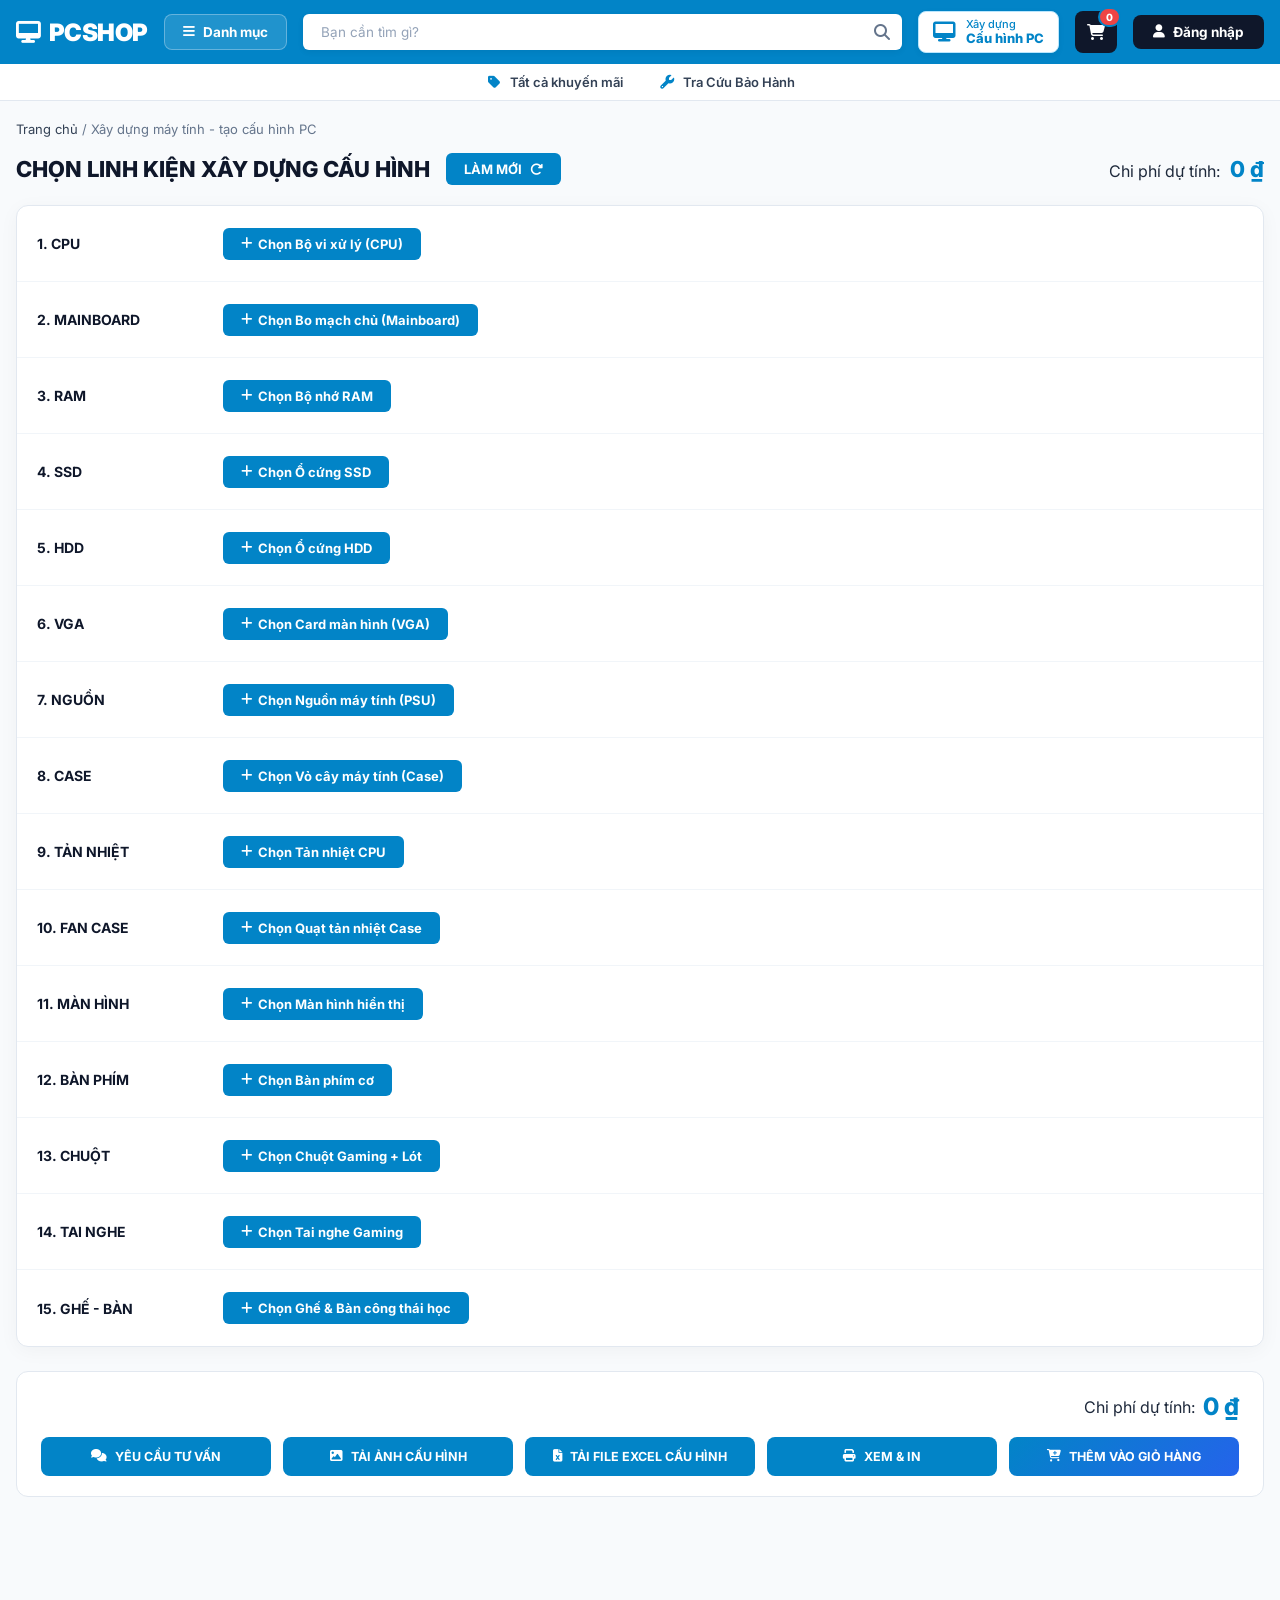
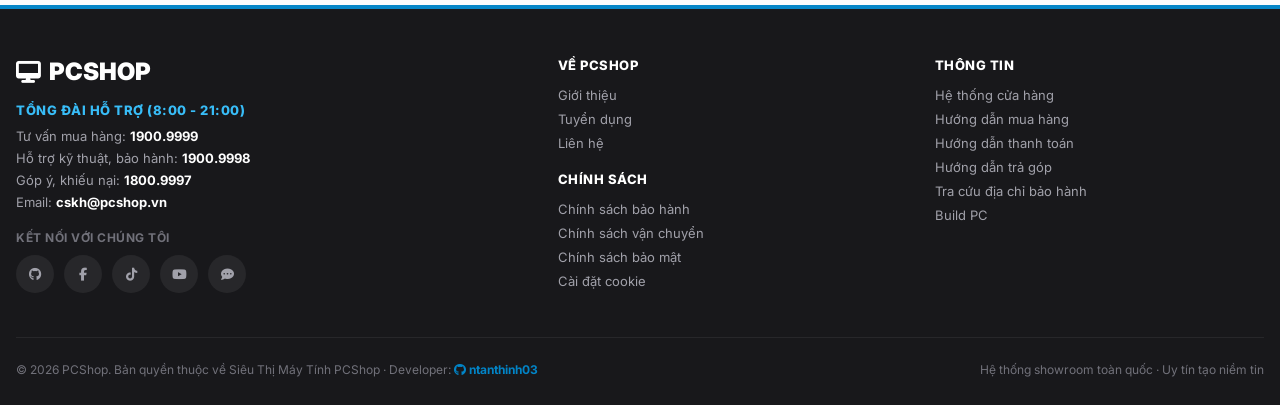
<file: build-pc.html>
<!DOCTYPE html>
<html lang="vi">
<head>
    <meta charset="UTF-8">
    <meta name="viewport" content="width=device-width, initial-scale=1.0">
    <title>Xây dựng Cấu hình PC tự chọn - PC SHOP</title>
    <link rel="preconnect" href="https://fonts.googleapis.com">
    <link rel="preconnect" href="https://fonts.gstatic.com" crossorigin>
    <link href="https://fonts.googleapis.com/css2?family=Inter:wght@300;400;500;600;700;800&display=swap" rel="stylesheet">
    <link rel="stylesheet" href="https://cdnjs.cloudflare.com/ajax/libs/font-awesome/6.4.0/css/all.min.css">
    <link rel="stylesheet" href="css/style.css">
</head>
<body>

    <!-- 1. Header Main Bar -->
    <header class="header">
        <div class="container-header">
            <a href="index.html" class="logo"><i class="fa-solid fa-desktop blue-logo-icon"></i> PCSHOP</a>
            
            <div class="header-category-wrapper" id="headerCategoryWrapper">
                <button class="btn-category" id="btnHeaderCategory" type="button">
                    <i class="fa-solid fa-bars" id="headerCategoryIcon"></i> <span id="headerCategoryText">Danh mục</span>
                </button>
                <div class="header-category-dropdown" id="headerCategoryDropdown">
                    <ul class="category-menu nav-popup-menu">
                        <li data-cat="laptop">
                            <div class="menu-item-content">
                                <span class="menu-icon"><i class="fa-solid fa-laptop blue-icon"></i> Laptop</span>
                                <span>›</span>
                            </div>
                            <div class="mega-menu">
                                <div class="mega-header">
                                    <h3>Laptop Văn Phòng & Đồ Họa</h3>
                                    <a href="category.html?slug=laptop">Xem tất cả &gt;</a>
                                </div>
                                <div class="mega-grid-4">
                                    <div class="mega-col">
                                        <h4>Thương Hiệu Laptop</h4>
                                        <a href="category.html?slug=laptop&brand=ASUS">ASUS Zenbook / Vivobook</a>
                                        <a href="category.html?slug=laptop&brand=Acer">Acer Aspire / Swift</a>
                                        <a href="category.html?slug=laptop&brand=MSI">MSI Modern / Prestige</a>
                                        <a href="category.html?slug=laptop&brand=Apple">Apple MacBook Pro / Air</a>
                                    </div>
                                    <div class="mega-col">
                                        <h4>Nhu Cầu Sử Dụng</h4>
                                        <a href="category.html?slug=laptop">Laptop Văn Phòng</a>
                                        <a href="category.html?slug=laptop">Laptop Đồ Họa / Creator</a>
                                        <a href="category.html?slug=laptop">Laptop Mỏng Nhẹ High-end</a>
                                    </div>
                                </div>
                            </div>
                        </li>
                        <li data-cat="laptop-gaming">
                            <div class="menu-item-content">
                                <span class="menu-icon"><i class="fa-solid fa-gamepad blue-icon"></i> Laptop Gaming</span>
                                <span>›</span>
                            </div>
                            <div class="mega-menu">
                                <div class="mega-header">
                                    <h3>Laptop Gaming Cấu Hình Cao</h3>
                                    <a href="category.html?slug=laptop-gaming">Xem tất cả &gt;</a>
                                </div>
                                <div class="mega-grid-4">
                                    <div class="mega-col">
                                        <h4>Dòng Laptop Gaming</h4>
                                        <a href="category.html?slug=laptop-gaming&search=ROG">ASUS ROG / TUF Gaming</a>
                                        <a href="category.html?slug=laptop-gaming&search=Nitro">Acer Nitro 5 / Predator</a>
                                        <a href="category.html?slug=laptop-gaming&search=MSI">MSI Gaming Series</a>
                                    </div>
                                    <div class="mega-col">
                                        <h4>Card Đồ Họa Laptop</h4>
                                        <a href="category.html?slug=laptop-gaming&search=3050">NVIDIA RTX 3050</a>
                                        <a href="category.html?slug=laptop-gaming&search=4060">NVIDIA RTX 4060</a>
                                        <a href="category.html?slug=laptop-gaming&search=4070">NVIDIA RTX 4070</a>
                                    </div>
                                </div>
                            </div>
                        </li>
                        <li data-cat="pc-gaming">
                            <div class="menu-item-content">
                                <span class="menu-icon"><i class="fa-solid fa-desktop blue-icon"></i> PC Gaming</span>
                                <span>›</span>
                            </div>
                            <div class="mega-menu">
                                <div class="mega-header">
                                    <h3>Bộ Máy Tính PC Gaming & Đồ Họa</h3>
                                    <a href="category.html?slug=pc-gaming">Xem tất cả &gt;</a>
                                </div>
                                <div class="mega-grid-4">
                                    <div class="mega-col">
                                        <h4>PC Theo Giá</h4>
                                        <a href="category.html?slug=pc-gaming&search=under-30">PC Dưới 30 Triệu</a>
                                        <a href="category.html?slug=pc-gaming&search=30-50">PC Từ 30 - 50 Triệu</a>
                                        <a href="category.html?slug=pc-gaming&search=50-70">PC Từ 50 - 70 Triệu</a>
                                        <a href="category.html?slug=pc-gaming&search=70-100">PC Từ 70 - 100 Triệu</a>
                                    </div>
                                    <div class="mega-col">
                                        <h4>Quà Ngon - Chào Đông</h4>
                                        <a href="category.html?slug=pc-gaming&search=i7">PC i7 tặng MÀN 240Hz</a>
                                        <a href="category.html?slug=pc-gaming&search=u7">PC U7 tặng MÀN 240Hz</a>
                                        <a href="category.html?slug=pc-gaming&search=r7">PC R7 tặng MÀN 240Hz</a>
                                        <a href="category.html?slug=pc-gaming&search=oled">PC tặng MÀN OLED 25 TRIỆU</a>
                                    </div>
                                    <div class="mega-col">
                                        <h4>PC theo CPU Intel</h4>
                                        <a href="category.html?slug=pc-gaming&search=i3">PC Core i3</a>
                                        <a href="category.html?slug=pc-gaming&search=i5">PC Core i5 (HOT)</a>
                                        <a href="category.html?slug=pc-gaming&search=i7">PC Core i7 (Tặng Màn)</a>
                                        <a href="category.html?slug=pc-gaming&search=i9">PC Core i9 Ultra</a>
                                    </div>
                                    <div class="mega-col">
                                        <h4>PC theo CPU AMD</h4>
                                        <a href="category.html?slug=pc-gaming&search=r5">PC AMD Ryzen 5</a>
                                        <a href="category.html?slug=pc-gaming&search=r7">PC AMD Ryzen 7</a>
                                        <a href="category.html?slug=pc-gaming&search=r9">PC AMD Ryzen 9</a>
                                        <a href="category.html?slug=pc-gaming&search=5080">PC RTX 5080 Series</a>
                                    </div>
                                </div>
                            </div>
                        </li>
                        <li data-cat="main-cpu-vga">
                            <div class="menu-item-content">
                                <span class="menu-icon"><i class="fa-solid fa-microchip blue-icon"></i> Main, CPU, VGA</span>
                                <span>›</span>
                            </div>
                            <div class="mega-menu">
                                <div class="mega-header">
                                    <h3>Mainboard, CPU, Card Màn Hình</h3>
                                    <a href="category.html?slug=main-cpu-vga">Xem tất cả &gt;</a>
                                </div>
                                <div class="mega-grid-4">
                                    <div class="mega-col">
                                        <h4><a href="category.html?slug=main-cpu-vga&type=vga" style="color:inherit;text-decoration:none;">Card Màn Hình (VGA)</a></h4>
                                        <a href="category.html?slug=main-cpu-vga&type=vga&search=5080">GeForce RTX 5080</a>
                                        <a href="category.html?slug=main-cpu-vga&type=vga&search=4070">GeForce RTX 4070 SUPER</a>
                                        <a href="category.html?slug=main-cpu-vga&type=vga&search=3050">GeForce RTX 3050 / 3060</a>
                                    </div>
                                    <div class="mega-col">
                                        <h4><a href="category.html?slug=main-cpu-vga&type=cpu" style="color:inherit;text-decoration:none;">CPU - Bộ Vi Xử Lý</a></h4>
                                        <a href="category.html?slug=main-cpu-vga&type=cpu&search=intel">Intel Core i5 / i7 / i9</a>
                                        <a href="category.html?slug=main-cpu-vga&type=cpu&search=ryzen">AMD Ryzen 5 / 7 / 9</a>
                                    </div>
                                    <div class="mega-col">
                                        <h4><a href="category.html?slug=main-cpu-vga&type=mainboard" style="color:inherit;text-decoration:none;">Bo Mạch Chủ (Mainboard)</a></h4>
                                        <a href="category.html?slug=main-cpu-vga&type=mainboard&search=b760">Mainboard Intel B760 / Z790</a>
                                    </div>
                                </div>
                            </div>
                        </li>
                        <li data-cat="case-nguon-tan">
                            <div class="menu-item-content">
                                <span class="menu-icon"><i class="fa-solid fa-box blue-icon"></i> Case, Nguồn, Tản</span>
                                <span>›</span>
                            </div>
                            <div class="mega-menu">
                                <div class="mega-header">
                                    <h3>Case Vỏ Máy Tính, Nguồn & Tản Nhiệt</h3>
                                    <a href="category.html?slug=case-nguon-tan">Xem tất cả &gt;</a>
                                </div>
                                <div class="mega-grid-4">
                                    <div class="mega-col">
                                        <h4><a href="category.html?slug=case-nguon-tan&type=case" style="color:inherit;text-decoration:none;">Vỏ Máy Tính (Case)</a></h4>
                                        <a href="category.html?slug=case-nguon-tan&type=case&search=nzxt">Case NZXT H5 / H7 / H9</a>
                                        <a href="category.html?slug=case-nguon-tan&type=case&search=corsair">Case Corsair 4000D / 5000D</a>
                                        <a href="category.html?slug=case-nguon-tan&type=case&search=lian-li">Case Lian Li O11 Dynamic</a>
                                    </div>
                                    <div class="mega-col">
                                        <h4><a href="category.html?slug=case-nguon-tan&type=psu" style="color:inherit;text-decoration:none;">Nguồn Máy Tính (PSU)</a></h4>
                                        <a href="category.html?slug=case-nguon-tan&type=psu&search=650w">Nguồn 650W - 750W Bronze/Gold</a>
                                        <a href="category.html?slug=case-nguon-tan&type=psu&search=850w">Nguồn 850W - 1000W ATX 3.0</a>
                                        <a href="category.html?slug=case-nguon-tan&type=psu&search=corsair">Nguồn Corsair / Seasonic / MSI</a>
                                    </div>
                                    <div class="mega-col">
                                        <h4><a href="category.html?slug=case-nguon-tan&type=cooling" style="color:inherit;text-decoration:none;">Tản Nhiệt PC (Cooler)</a></h4>
                                        <a href="category.html?slug=case-nguon-tan&type=cooling&search=aio">Tản Nước AIO 240mm / 360mm</a>
                                        <a href="category.html?slug=case-nguon-tan&type=cooling&search=khi">Tản Khí Tháp Đôi CPU</a>
                                        <a href="category.html?slug=case-nguon-tan&type=cooling&search=thermalright">Thermalright / DeepCool / NZXT</a>
                                    </div>
                                </div>
                            </div>
                        </li>
                        <li data-cat="o-cung-ram">
                            <div class="menu-item-content">
                                <span class="menu-icon"><i class="fa-solid fa-memory blue-icon"></i> Ổ cứng, RAM, Thẻ nhớ</span>
                                <span>›</span>
                            </div>
                            <div class="mega-menu">
                                <div class="mega-header">
                                    <h3>SSD, HDD, RAM DDR4/DDR5 & Thẻ Nhớ USB</h3>
                                    <a href="category.html?slug=o-cung-ram">Xem tất cả &gt;</a>
                                </div>
                                <div class="mega-grid-4">
                                    <div class="mega-col">
                                        <h4><a href="category.html?slug=o-cung-ram&type=ssd" style="color:inherit;text-decoration:none;">Ổ Cứng SSD / HDD</a></h4>
                                        <a href="category.html?slug=o-cung-ram&type=ssd&search=nvme">SSD NVMe M.2 PCIe 4.0 (7000MB/s)</a>
                                        <a href="category.html?slug=o-cung-ram&type=ssd&search=samsung">SSD Samsung 990 Pro / 980</a>
                                        <a href="category.html?slug=o-cung-ram&type=ssd&search=kingston">SSD Kingston KC3000 / WD Black</a>
                                    </div>
                                    <div class="mega-col">
                                        <h4><a href="category.html?slug=o-cung-ram&type=ram" style="color:inherit;text-decoration:none;">Bộ Nhớ RAM PC / Laptop</a></h4>
                                        <a href="category.html?slug=o-cung-ram&type=ram&search=ddr5">RAM DDR5 5600MHz / 6000MHz</a>
                                        <a href="category.html?slug=o-cung-ram&type=ram&search=ddr4">RAM DDR4 3200MHz RGB</a>
                                        <a href="category.html?slug=o-cung-ram&type=ram&search=corsair">Corsair Vengeance / G.Skill Trident Z</a>
                                    </div>
                                    <div class="mega-col">
                                        <h4><a href="category.html?slug=o-cung-ram&type=usb" style="color:inherit;text-decoration:none;">Thẻ Nhớ / USB Lưu Trữ</a></h4>
                                        <a href="category.html?slug=o-cung-ram&type=usb&search=sandisk">Thẻ Nhớ MicroSD SanDisk 4K</a>
                                        <a href="category.html?slug=o-cung-ram&type=usb&search=kingston">USB 3.2 Kingston 64GB / 128GB</a>
                                    </div>
                                </div>
                            </div>
                        </li>
                        <li data-cat="audio">
                            <div class="menu-item-content">
                                <span class="menu-icon"><i class="fa-solid fa-volume-high blue-icon"></i> Loa, Micro, Webcam</span>
                                <span>›</span>
                            </div>
                            <div class="mega-menu">
                                <div class="mega-header">
                                    <h3>Thiết Bị Âm Thanh & Streamer</h3>
                                    <a href="category.html?slug=audio">Xem tất cả &gt;</a>
                                </div>
                                <div class="mega-grid-4">
                                    <div class="mega-col">
                                        <h4><a href="category.html?slug=audio&type=speaker" style="color:inherit;text-decoration:none;">Loa Máy Tính</a></h4>
                                        <a href="category.html?slug=audio&type=speaker&search=edifier">Loa Edifier Bluetooth / Wooden</a>
                                        <a href="category.html?slug=audio&type=speaker&search=creative">Loa Creative Pebble V3</a>
                                        <a href="category.html?slug=audio&type=speaker&search=jbl">Loa Gaming JBL Quantum Duo</a>
                                    </div>
                                    <div class="mega-col">
                                        <h4><a href="category.html?slug=audio&type=mic" style="color:inherit;text-decoration:none;">Microphone Gaming & Stream</a></h4>
                                        <a href="category.html?slug=audio&type=mic&search=hyperx">Microphone HyperX QuadCast S</a>
                                        <a href="category.html?slug=audio&type=mic&search=elgato">Microphone Elgato Wave:3</a>
                                        <a href="category.html?slug=audio&type=mic&search=razer">Microphone Razer Seiren Mini</a>
                                    </div>
                                    <div class="mega-col">
                                        <h4><a href="category.html?slug=audio&type=webcam" style="color:inherit;text-decoration:none;">Webcam HD / 4K Ultra</a></h4>
                                        <a href="category.html?slug=audio&type=webcam&search=logitech">Webcam Logitech C920 / Brio 4K</a>
                                        <a href="category.html?slug=audio&type=webcam&search=razer">Webcam Razer Kiyo Pro 60FPS</a>
                                    </div>
                                </div>
                            </div>
                        </li>
                        <li data-cat="man-hinh">
                            <div class="menu-item-content">
                                <span class="menu-icon"><i class="fa-solid fa-tv blue-icon"></i> Màn hình</span>
                                <span>›</span>
                            </div>
                            <div class="mega-menu">
                                <div class="mega-header">
                                    <h3>Màn Hình Máy Tính Gaming & Đồ Họa</h3>
                                    <a href="category.html?slug=man-hinh">Xem tất cả &gt;</a>
                                </div>
                                <div class="mega-grid-4">
                                    <div class="mega-col">
                                        <h4>Thương Hiệu Hàng Đầu</h4>
                                        <a href="category.html?slug=man-hinh&brand=Dell">Màn hình Dell</a>
                                        <a href="category.html?slug=man-hinh&brand=LG">Màn hình LG</a>
                                        <a href="category.html?slug=man-hinh&brand=SAMSUNG">Màn hình Samsung</a>
                                        <a href="category.html?slug=man-hinh&brand=ASUS">Màn hình ASUS</a>
                                        <a href="category.html?slug=man-hinh&brand=Acer">Màn hình Acer</a>
                                        <a href="category.html?slug=man-hinh&brand=BenQ">Màn hình BenQ</a>
                                    </div>
                                    <div class="mega-col">
                                        <h4>Thương Hiệu Phổ Biến</h4>
                                        <a href="category.html?slug=man-hinh&brand=AOC">Màn hình AOC</a>
                                        <a href="category.html?slug=man-hinh&brand=Viewsonic">Màn hình ViewSonic</a>
                                        <a href="category.html?slug=man-hinh&brand=MSI">Màn hình MSI</a>
                                        <a href="category.html?slug=man-hinh&brand=GIGABYTE">Màn hình Gigabyte</a>
                                        <a href="category.html?slug=man-hinh&brand=Xiaomi">Màn hình Xiaomi</a>
                                        <a href="category.html?slug=man-hinh&brand=E-DRA">Màn hình E-DRA</a>
                                    </div>
                                    <div class="mega-col">
                                        <h4>Tần Số Quét Gaming</h4>
                                        <a href="category.html?slug=man-hinh&search=144hz">Màn hình 144Hz - 180Hz Esports</a>
                                        <a href="category.html?slug=man-hinh&search=240hz">Màn hình 240Hz High Speed</a>
                                        <a href="category.html?slug=man-hinh&search=oled">Màn hình OLED 0.03ms</a>
                                    </div>
                                    <div class="mega-col">
                                        <h4>Độ Phân Giải & Kích Thước</h4>
                                        <a href="category.html?slug=man-hinh&search=2k">Màn hình 2K QHD 27 inch</a>
                                        <a href="category.html?slug=man-hinh&search=4k">Màn hình 4K UHD Đồ họa</a>
                                        <a href="category.html?slug=man-hinh&search=cong">Màn hình Cong UltraWide 34 inch</a>
                                    </div>
                                </div>
                            </div>
                        </li>
                        <li data-cat="ban-phim">
                            <div class="menu-item-content">
                                <span class="menu-icon"><i class="fa-solid fa-keyboard blue-icon"></i> Bàn phím</span>
                                <span>›</span>
                            </div>
                            <div class="mega-menu">
                                <div class="mega-header">
                                    <h3>Bàn Phím Cơ Gaming & Văn Phòng</h3>
                                    <a href="category.html?slug=ban-phim">Xem tất cả &gt;</a>
                                </div>
                                <div class="mega-grid-4">
                                    <div class="mega-col">
                                        <h4>Thương Hiệu Nổi Bật</h4>
                                        <a href="category.html?slug=ban-phim&brand=AKKO">AKKO Custom Keyboard</a>
                                        <a href="category.html?slug=ban-phim&brand=Logitech">Logitech G Series</a>
                                        <a href="category.html?slug=ban-phim&brand=Razer">Razer BlackWidow / Huntsman</a>
                                        <a href="category.html?slug=ban-phim&brand=Corsair">Corsair K70 / K100 RGB</a>
                                        <a href="category.html?slug=ban-phim&brand=FL-Esports">FL-Esports Custom</a>
                                    </div>
                                    <div class="mega-col">
                                        <h4>Loại Bàn Phím & Kết Nối</h4>
                                        <a href="category.html?slug=ban-phim&search=wireless">Bàn Phím Cơ Không Dây</a>
                                        <a href="category.html?slug=ban-phim&search=hotswap">Bàn Phím Hot-Swap Custom</a>
                                        <a href="category.html?slug=ban-phim&search=gaming">Bàn Phím Gaming RGB</a>
                                        <a href="category.html?slug=ban-phim&search=van-phong">Bàn Phím Văn Phòng Silent</a>
                                    </div>
                                    <div class="mega-col">
                                        <h4>Phân Loại Layout</h4>
                                        <a href="category.html?slug=ban-phim&search=fullsize">Full-size (104 - 108 phím)</a>
                                        <a href="category.html?slug=ban-phim&search=tkl">Tenkeyless (TKL 87 phím)</a>
                                        <a href="category.html?slug=ban-phim&search=75">Layout Compact 75% / 65%</a>
                                    </div>
                                </div>
                            </div>
                        </li>
                        <li data-cat="chuot-lot">
                            <div class="menu-item-content">
                                <span class="menu-icon"><i class="fa-solid fa-mouse blue-icon"></i> Chuột + Lót chuột</span>
                                <span>›</span>
                            </div>
                            <div class="mega-menu">
                                <div class="mega-header">
                                    <h3>Chuột Máy Tính & Lót Chuột Gaming</h3>
                                    <a href="category.html?slug=chuot-lot">Xem tất cả &gt;</a>
                                </div>
                                <div class="mega-grid-4">
                                    <div class="mega-col">
                                        <h4><a href="category.html?slug=chuot-lot&type=mouse" style="color:inherit;text-decoration:none;">Chuột Máy Tính (Mouse)</a></h4>
                                        <a href="category.html?slug=chuot-lot&type=mouse&brand=Logitech">Logitech G Pro X Superlight</a>
                                        <a href="category.html?slug=chuot-lot&type=mouse&brand=Razer">Razer Viper / DeathAdder V3</a>
                                        <a href="category.html?slug=chuot-lot&type=mouse&search=wireless">Chuột Gaming Không Dây Siêu Nhẹ</a>
                                        <a href="category.html?slug=chuot-lot&type=mouse&search=silent">Chuột Văn Phòng Silent</a>
                                    </div>
                                    <div class="mega-col">
                                        <h4><a href="category.html?slug=chuot-lot&type=mousepad" style="color:inherit;text-decoration:none;">Lót Chuột / Pad Gaming (Mousepad)</a></h4>
                                        <a href="category.html?slug=chuot-lot&type=mousepad&search=artisan">Pad Artisan Hayate / Zero</a>
                                        <a href="category.html?slug=chuot-lot&type=mousepad&search=steelseries">Lót Chuột SteelSeries QcK Heavy</a>
                                        <a href="category.html?slug=chuot-lot&type=mousepad&search=xxl">Lót Chuột Size Lớn XXL / 3XL</a>
                                        <a href="category.html?slug=chuot-lot&type=mousepad&search=rgb">Lót Chuột Cứng RGB Gaming</a>
                                    </div>
                                </div>
                            </div>
                        </li>
                        <li data-cat="tai-nghe">
                            <div class="menu-item-content">
                                <span class="menu-icon"><i class="fa-solid fa-headset blue-icon"></i> Tai Nghe</span>
                                <span>›</span>
                            </div>
                            <div class="mega-menu">
                                <div class="mega-header">
                                    <h3>Tai Nghe Gaming & Âm Thanh Cao Cấp</h3>
                                    <a href="category.html?slug=tai-nghe">Xem tất cả &gt;</a>
                                </div>
                                <div class="mega-grid-4">
                                    <div class="mega-col">
                                        <h4>Thương Hiệu Tai Nghe</h4>
                                        <a href="category.html?slug=tai-nghe&brand=Logitech">Tai nghe Logitech G Pro X</a>
                                        <a href="category.html?slug=tai-nghe&brand=HyperX">Tai nghe HyperX Cloud II / III</a>
                                        <a href="category.html?slug=tai-nghe&brand=Razer">Tai nghe Razer BlackShark V2</a>
                                        <a href="category.html?slug=tai-nghe&brand=SteelSeries">Tai nghe SteelSeries Arctis Nova</a>
                                        <a href="category.html?slug=tai-nghe&brand=Sony">Tai nghe Sony INZONE Gaming</a>
                                    </div>
                                    <div class="mega-col">
                                        <h4>Kiểu Dáng & Kết Nối</h4>
                                        <a href="category.html?slug=tai-nghe&search=wireless">Tai Nghe Không Dây Wireless</a>
                                        <a href="category.html?slug=tai-nghe&search=7.1">Tai Nghe Vòm 7.1 Surround</a>
                                        <a href="category.html?slug=tai-nghe&search=in-ear">Tai Nghe In-Ear Chơi Game</a>
                                        <a href="category.html?slug=tai-nghe&search=over-ear">Tai Nghe Over-Ear Trùm Đầu</a>
                                    </div>
                                </div>
                            </div>
                        </li>
                        <li data-cat="ghe-ban">
                            <div class="menu-item-content">
                                <span class="menu-icon"><i class="fa-solid fa-chair blue-icon"></i> Ghế - Bàn</span>
                                <span>›</span>
                            </div>
                            <div class="mega-menu">
                                <div class="mega-header">
                                    <h3>Ghế Công Thái Học & Bàn Gaming</h3>
                                    <a href="category.html?slug=ghe-ban">Xem tất cả &gt;</a>
                                </div>
                                <div class="mega-grid-4">
                                    <div class="mega-col">
                                        <h4><a href="category.html?slug=ghe-ban&type=ghe" style="color:inherit;text-decoration:none;">Ghế Gaming & Công Thái Học</a></h4>
                                        <a href="category.html?slug=ghe-ban&type=ghe&brand=Sihoo">Ghế Công Thái Học Sihoo M57 / C300</a>
                                        <a href="category.html?slug=ghe-ban&type=ghe&brand=Anda Seat">Ghế Gaming Anda Seat Kaiser 3</a>
                                        <a href="category.html?slug=ghe-ban&type=ghe&brand=Noblechairs">Ghế Gaming Noblechairs HERO</a>
                                        <a href="category.html?slug=ghe-ban&type=ghe&brand=E-DRA">Ghế Gaming E-DRA Da PU / Lưới</a>
                                    </div>
                                    <div class="mega-col">
                                        <h4><a href="category.html?slug=ghe-ban&type=ban" style="color:inherit;text-decoration:none;">Bàn Gaming & Bàn Nâng Hạ</a></h4>
                                        <a href="category.html?slug=ghe-ban&type=ban&search=nang-ha">Bàn Ergonomic Nâng Hạ Độ Cao</a>
                                        <a href="category.html?slug=ghe-ban&type=ban&brand=E-DRA">Bàn Gaming E-DRA Chân Chữ T/Z</a>
                                        <a href="category.html?slug=ghe-ban&type=ban&brand=HyperWork">Bàn Gỗ Chân Sắt HyperWork Atlas</a>
                                        <a href="category.html?slug=ghe-ban&type=ban&brand=Warrior">Bàn Gaming Warrior WGC</a>
                                    </div>
                                </div>
                            </div>
                        </li>
                    </ul>
                </div>
            </div>

            <div class="search-wrap">
                <input type="text" id="searchInput" placeholder="Bạn cần tìm gì?">
                <button class="btn-search-icon"><i class="fa-solid fa-magnifying-glass"></i></button>
            </div>
            <a href="build-pc.html" class="btn-build-pc">
                <i class="fa-solid fa-desktop blue-build-icon"></i>
                <div class="build-pc-text">
                    <span>Xây dựng</span>
                    <strong>Cấu hình PC</strong>
                </div>
            </a>
            <button class="btn-cart" id="cartBtn"><i class="fa-solid fa-cart-shopping"></i><span id="cartCount">0</span></button>
            <button class="btn-login" id="loginBtn"><i class="fa-solid fa-user"></i> Đăng nhập</button>
        </div>
    </header>

    <!-- 2. Sub Navigation Bar -->
    <div class="top-bar">
        <div class="container-top">
            <a href="category.html"><i class="fa-solid fa-tag blue-icon"></i> Tất cả khuyến mãi</a>
            <a href="manage.html"><i class="fa-solid fa-wrench blue-icon"></i> Tra Cứu Bảo Hành</a>
        </div>
    </div>

    <!-- 3. Cart Drawer -->
    <div class="cart-drawer" id="cartDrawer">
        <div class="cart-overlay" id="cartOverlay"></div>
        <div class="cart-content">
            <div class="cart-header">
                <h3>Giỏ hàng (<span id="cartDrawerCount">0</span>)</h3>
                <button class="close-cart" id="closeCart">✕</button>
            </div>
            <div class="cart-body" id="cartBody">
                <div class="cart-empty">
                    <div class="empty-icon">🛒</div>
                    <p>Giỏ hàng trống</p>
                </div>
            </div>
            <div class="cart-footer" id="cartFooter" style="display: none;">
                <button class="btn-checkout">Thanh toán →</button>
            </div>
        </div>
    </div>

    <!-- 4. PC Builder Main Page Container -->
    <div class="build-pc-container">
        
        <!-- Breadcrumb -->
        <div class="breadcrumb" style="margin-bottom: 16px;">
            <a href="index.html">Trang chủ</a> / <span>Xây dựng máy tính - tạo cấu hình PC</span>
        </div>

        <!-- Page Header Row -->
        <div class="build-pc-header-row">
            <div class="build-pc-title-box" style="display: flex; align-items: center; gap: 16px;">
                <h1>CHỌN LINH KIỆN XÂY DỰNG CẤU HÌNH</h1>
                <button class="btn-reset-build" onclick="openResetConfirmModal()">
                    LÀM MỚI <i class="fa-solid fa-rotate-right"></i>
                </button>
            </div>
            <div class="build-pc-total-top">
                Chi phí dự tính: <strong id="totalCostTop">0 đ</strong>
            </div>
        </div>

        <!-- Component List Table -->
        <div class="build-pc-table" id="buildPcTable">
            <!-- Dynamically Rendered via js/build-pc.js -->
        </div>

        <!-- Bottom Actions & Total Cost Bar (Matching Image 3) -->
        <div class="build-pc-bottom-bar">
            <div class="build-pc-total-bottom">
                Chi phí dự tính: <strong id="totalCostBottom">0 đ</strong>
            </div>
            <div class="build-pc-actions-grid">
                <button class="btn-build-action" onclick="alert('Yêu cầu tư vấn cấu hình PC đã được gửi!')">
                    <i class="fa-solid fa-comments"></i> Yêu cầu tư vấn
                </button>
                <button class="btn-build-action" onclick="alert('Đang tạo ảnh cấu hình PC...')">
                    <i class="fa-solid fa-image"></i> Tải ảnh cấu hình
                </button>
                <button class="btn-build-action" onclick="alert('Đang tải file Excel cấu hình PC...')">
                    <i class="fa-solid fa-file-excel"></i> Tải file Excel cấu hình
                </button>
                <button class="btn-build-action" onclick="window.print()">
                    <i class="fa-solid fa-print"></i> Xem & In
                </button>
                <button class="btn-build-action btn-accent" onclick="addBuildToCart()">
                    <i class="fa-solid fa-cart-plus"></i> Thêm vào giỏ hàng
                </button>
            </div>
        </div>

    </div>

    <!-- 5. POPUP MODAL CHỌN LINH KIỆN (Exact Match to Image 1) -->
    <div class="pc-builder-modal-overlay" id="pcBuilderModal">
        <div class="pc-builder-modal">
            
            <!-- Modal Header -->
            <div class="modal-header-bar">
                <div class="modal-header-title" id="modalTitle">CHỌN LINH KIỆN</div>
                <div class="modal-search-wrap">
                    <input type="text" id="modalSearchInput" placeholder="Bạn cần tìm linh kiện gì?">
                    <button type="button"><i class="fa-solid fa-magnifying-glass"></i></button>
                </div>
                <button class="modal-close-btn" onclick="closeModal()">✕</button>
            </div>

            <!-- Modal Body -->
            <div class="modal-body-layout">
                
                <!-- Left Sidebar Filter -->
                <aside class="modal-sidebar-filter">
                    <div class="modal-sidebar-title">LỌC SẢN PHẨM THEO</div>
                    
                    <div class="modal-filter-group" id="modalBrandFilterGroup">
                        <h4>Hãng sản xuất</h4>
                        <label class="modal-filter-checkbox"><input type="checkbox" class="modal-brand-cb" value="all" checked onchange="onModalBrandCheckboxChange(this)"> Tất cả</label>
                    </div>

                    <div class="modal-filter-group" id="modalPriceFilterGroup">
                        <h4>Khoảng giá</h4>
                        <label class="modal-filter-checkbox"><input type="checkbox" class="modal-price-cb" value="all" checked onchange="onModalPriceCheckboxChange(this)"> Tất cả</label>
                        <label class="modal-filter-checkbox"><input type="checkbox" class="modal-price-cb" value="under-3" onchange="onModalPriceCheckboxChange(this)"> Dưới 3 triệu</label>
                        <label class="modal-filter-checkbox"><input type="checkbox" class="modal-price-cb" value="3-7" onchange="onModalPriceCheckboxChange(this)"> 3 triệu - 7 triệu</label>
                        <label class="modal-filter-checkbox"><input type="checkbox" class="modal-price-cb" value="7-15" onchange="onModalPriceCheckboxChange(this)"> 7 triệu - 15 triệu</label>
                        <label class="modal-filter-checkbox"><input type="checkbox" class="modal-price-cb" value="over-15" onchange="onModalPriceCheckboxChange(this)"> Trên 15 triệu</label>
                    </div>
                </aside>

                <!-- Right Product List Area -->
                <main class="modal-main-products">
                    
                    <div class="modal-sort-bar">
                        <div class="modal-sort-left">
                            <span>Sắp xếp:</span>
                            <select id="modalSortSelect" onchange="applyModalFilters()">
                                <option value="newest">Mới nhất</option>
                                <option value="price-asc">Giá tăng dần</option>
                                <option value="price-desc">Giá giảm dần</option>
                            </select>
                        </div>
                        <button class="btn-modal-clear-filter" onclick="resetModalFilters()">Xóa bộ lọc</button>
                    </div>

                    <!-- Products List Container -->
                    <div class="modal-product-list" id="modalProductList">
                        <!-- Loaded dynamically via js/build-pc.js -->
                    </div>

                </main>

            </div>

        </div>
    </div>

    <!-- 6. RESET CONFIRMATION MODAL -->
    <div class="confirm-modal-overlay" id="resetConfirmModal">
        <div class="confirm-modal-box">
            <h3><i class="fa-solid fa-triangle-exclamation" style="color: #0284c7;"></i> Xác nhận làm mới</h3>
            <p>Bạn có chắc chắn muốn làm mới toàn bộ cấu hình PC không? Tất cả linh kiện bạn đã chọn sẽ bị xóa.</p>
            <div class="confirm-modal-actions">
                <button class="btn-modal-cancel" onclick="closeResetConfirmModal()">HỦY</button>
                <button class="btn-modal-confirm" onclick="confirmResetBuild()">ĐỒNG Ý</button>
            </div>
        </div>
    </div>

    <!-- 7. Auth Modal (Đăng nhập / Đăng ký / Quên mật khẩu) -->
    <div class="auth-modal" id="authModal">
        <div class="auth-overlay" id="authOverlay"></div>
        <div class="auth-box">
            <button class="close-auth" id="closeAuth">✕</button>

            <!-- Google Quick Auth Button -->
            <button class="btn-google-auth" onclick="handleGoogleLogin()">
                <svg width="18" height="18" viewBox="0 0 18 18">
                    <path fill="#4285F4" d="M17.64 9.2c0-.637-.057-1.251-.164-1.84H9v3.481h4.844c-.209 1.125-.843 2.078-1.796 2.717v2.259h2.908c1.702-1.567 2.684-3.874 2.684-6.617z" />
                    <path fill="#34A853" d="M9 18c2.43 0 4.467-.806 5.956-2.18l-2.908-2.259c-.806.54-1.837.86-3.048.86-2.344 0-4.328-1.584-5.036-3.711H.957v2.332A8.997 8.997 0 0 0 9 18z" />
                    <path fill="#FBBC05" d="M3.964 10.71A5.41 5.41 0 0 1 3.682 9c0-.593.102-1.17.282-1.71V4.958H.957A8.996 8.996 0 0 0 0 9c0 1.452.348 2.827.957 4.042l3.007-2.332z" />
                    <path fill="#EA4335" d="M9 3.58c1.321 0 2.508.454 3.44 1.345l2.582-2.58C13.463.891 11.426 0 9 0A8.997 8.997 0 0 0 .957 4.958L3.964 7.29C4.672 5.163 6.656 3.58 9 3.58z" />
                </svg>
                Tiếp tục sử dụng dịch vụ bằng Google
            </button>

            <div class="auth-divider"><span>HOẶC</span></div>

            <div class="auth-tabs" id="authTabsHeader">
                <button class="auth-tab active" id="tabLoginBtn" onclick="switchAuthTab('login')">Đăng nhập</button>
                <button class="auth-tab" id="tabRegisterBtn" onclick="switchAuthTab('register')">Đăng ký tài khoản</button>
            </div>

            <!-- Form Đăng nhập -->
            <form class="auth-form" id="loginForm" onsubmit="handleLogin(event)">
                <div class="form-group">
                    <label>Email / Số điện thoại</label>
                    <input type="email" id="loginEmail" placeholder="Nhập email của bạn..." required>
                </div>
                <div class="form-group">
                    <label>Mật khẩu</label>
                    <input type="password" id="loginPassword" placeholder="Nhập mật khẩu..." required>
                </div>
                <div class="form-row-remember">
                    <label class="checkbox-remember">
                        <input type="checkbox" id="rememberMe" checked> Ghi nhớ đăng nhập
                    </label>
                    <a href="javascript:void(0)" class="forgot-pass-link" onclick="switchAuthTab('forgot')">Quên mật khẩu?</a>
                </div>
                <button type="submit" class="btn-auth-submit">Đăng nhập ngay</button>
                <p class="auth-switch-footer">Chưa có tài khoản? <a href="javascript:void(0)" onclick="switchAuthTab('register')">Đăng ký ngay</a></p>
            </form>

            <!-- Form Đăng ký -->
            <form class="auth-form" id="registerForm" style="display: none;" onsubmit="handleRegister(event)">
                <div class="form-group">
                    <label>Họ và tên</label>
                    <input type="text" id="regName" placeholder="Nhập họ tên đầy đủ..." required>
                </div>
                <div class="form-group">
                    <label>Email</label>
                    <input type="email" id="regEmail" placeholder="Nhập địa chỉ email..." required>
                </div>
                <div class="form-group">
                    <label>Mật khẩu</label>
                    <input type="password" id="regPassword" placeholder="Tạo mật khẩu (tối thiểu 6 ký tự)..." required>
                </div>
                <button type="submit" class="btn-auth-submit">Đăng ký ngay</button>
                <p class="auth-switch-footer">Đã có tài khoản? <a href="javascript:void(0)" onclick="switchAuthTab('login')">Đăng nhập ngay</a></p>
            </form>

            <!-- Form Quên Mật Khẩu -->
            <form class="auth-form" id="forgotForm" style="display: none;" onsubmit="handleForgotPassword(event)">
                <h4 style="font-size: 16px; font-weight: 800; color: #0f172a; margin-bottom: 8px;">Khôi Phục Mật Khẩu</h4>
                <p style="font-size: 12px; color: #64748b; margin-bottom: 16px;">Vui lòng nhập Email đã đăng ký để nhận liên kết đặt lại mật khẩu mới.</p>
                <div class="form-group">
                    <label>Email đăng ký</label>
                    <input type="email" id="forgotEmail" placeholder="Nhập địa chỉ email của bạn..." required>
                </div>
                <button type="submit" class="btn-auth-submit">Gửi yêu cầu đặt lại mật khẩu</button>
                <p class="auth-switch-footer"><a href="javascript:void(0)" onclick="switchAuthTab('login')">← Quay lại Đăng nhập</a></p>
            </form>
        </div>
    </div>

    <!-- 8. Orders Modal -->
    <div class="orders-modal" id="ordersModal">
        <div class="orders-overlay" id="ordersOverlay"></div>
        <div class="orders-box">
            <div class="orders-header">
                <h3><i class="fa-solid fa-clock-rotate-left blue-icon"></i> Lịch Sử Đơn Hàng Của Bạn</h3>
                <button class="close-orders" id="closeOrders">✕</button>
            </div>
            <div class="orders-body" id="ordersListBody"></div>
        </div>
    </div>

    <!-- Footer -->
    <footer class="footer">
        <div class="container-footer">
            <div class="footer-grid-rich">
                <!-- Col 1: Brand & Hotline -->
                <div class="footer-col-rich">
                    <div class="footer-brand">
                        <i class="fa-solid fa-desktop blue-logo-icon"></i> PCSHOP
                    </div>
                    <p class="footer-hotline-title">TỔNG ĐÀI HỖ TRỢ (8:00 - 21:00)</p>
                    <p class="footer-hotline">Tư vấn mua hàng: <strong>1900.9999</strong></p>
                    <p class="footer-hotline">Hỗ trợ kỹ thuật, bảo hành: <strong>1900.9998</strong></p>
                    <p class="footer-hotline">Góp ý, khiếu nại: <strong>1800.9997</strong></p>
                    <p class="footer-hotline">Email: <strong>cskh@pcshop.vn</strong></p>

                    <div class="social-links-wrap">
                        <p>KẾT NỐI VỚI CHÚNG TÔI</p>
                        <div class="social-icons">
                            <a href="https://github.com/ntanthinh03" target="_blank" title="GitHub Profile"><i class="fa-brands fa-github"></i></a>
                            <a href="#"><i class="fa-brands fa-facebook-f"></i></a>
                            <a href="#"><i class="fa-brands fa-tiktok"></i></a>
                            <a href="#"><i class="fa-brands fa-youtube"></i></a>
                            <a href="#"><i class="fa-solid fa-comment-dots"></i></a>
                        </div>
                    </div>
                </div>

                <!-- Col 2: Về PCShop -->
                <div class="footer-col-rich">
                    <p class="footer-col-head">VỀ PCSHOP</p>
                    <a href="#">Giới thiệu</a>
                    <a href="#">Tuyển dụng</a>
                    <a href="#">Liên hệ</a>

                    <p class="footer-col-head" style="margin-top: 20px;">CHÍNH SÁCH</p>
                    <a href="#">Chính sách bảo hành</a>
                    <a href="#">Chính sách vận chuyển</a>
                    <a href="#">Chính sách bảo mật</a>
                    <a href="#">Cài đặt cookie</a>
                </div>

                <!-- Col 3: Thông tin hỗ trợ -->
                <div class="footer-col-rich">
                    <p class="footer-col-head">THÔNG TIN</p>
                    <a href="#">Hệ thống cửa hàng</a>
                    <a href="#">Hướng dẫn mua hàng</a>
                    <a href="#">Hướng dẫn thanh toán</a>
                    <a href="#">Hướng dẫn trả góp</a>
                    <a href="#">Tra cứu địa chỉ bảo hành</a>
                    <a href="build-pc.html">Build PC</a>
                </div>
            </div>

            <div class="footer-bottom-rich">
                <p>© 2026 PCShop. Bản quyền thuộc về Siêu Thị Máy Tính PCShop · Developer: <a href="https://github.com/ntanthinh03" target="_blank" style="color: #0284c7; font-weight: 700; text-decoration: none;"><i class="fa-brands fa-github"></i> ntanthinh03</a></p>
                <p>Hệ thống showroom toàn quốc · Uy tín tạo niềm tin</p>
            </div>
        </div>
    </footer>

    <!-- App Scripts -->
    <script src="js/api.js"></script>
    <script src="js/app.js"></script>
    <script src="js/build-pc.js"></script>
</body>
</html>
</file>
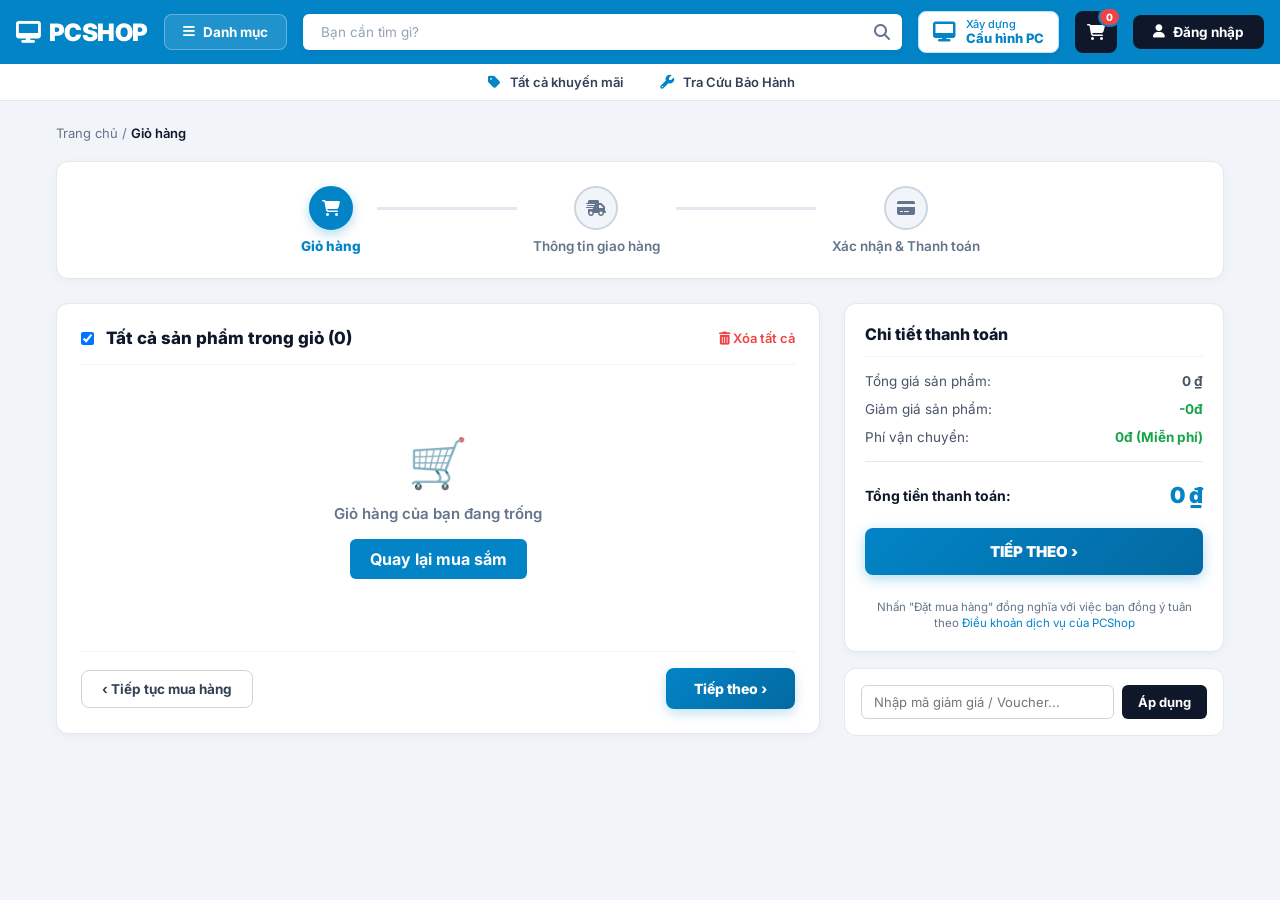
<file: checkout.html>
<!DOCTYPE html>
<html lang="vi">

<head>
    <meta charset="UTF-8">
    <meta name="viewport" content="width=device-width, initial-scale=1.0">
    <title>Thanh Toán Đơn Hàng - PC SHOP</title>
    <link rel="preconnect" href="https://fonts.googleapis.com">
    <link rel="preconnect" href="https://fonts.gstatic.com" crossorigin>
    <link href="https://fonts.googleapis.com/css2?family=Inter:wght@300;400;500;600;700;800;900&display=swap" rel="stylesheet">
    <link rel="stylesheet" href="https://cdnjs.cloudflare.com/ajax/libs/font-awesome/6.4.0/css/all.min.css">
    <link rel="stylesheet" href="css/style.css">
</head>

<body style="background-color: #f1f5f9;">

    <!-- 1. Header Main Bar -->
    <header class="header">
        <div class="container-header">
            <a href="index.html" class="logo"><i class="fa-solid fa-desktop blue-logo-icon"></i> PCSHOP</a>
            <div class="header-category-wrapper" id="headerCategoryWrapper">
                <button class="btn-category" id="btnHeaderCategory" type="button">
                    <i class="fa-solid fa-bars" id="headerCategoryIcon"></i> <span id="headerCategoryText">Danh mục</span>
                </button>
                <div class="header-category-dropdown" id="headerCategoryDropdown">
                    <ul class="category-menu nav-popup-menu">
                        <li data-cat="laptop"><div class="menu-item-content"><span class="menu-icon"><i class="fa-solid fa-laptop blue-icon"></i> Laptop</span><span>›</span></div></li>
                        <li data-cat="laptop-gaming"><div class="menu-item-content"><span class="menu-icon"><i class="fa-solid fa-gamepad blue-icon"></i> Laptop Gaming</span><span>›</span></div></li>
                        <li data-cat="pc-gaming"><div class="menu-item-content"><span class="menu-icon"><i class="fa-solid fa-desktop blue-icon"></i> PC Gaming</span><span>›</span></div></li>
                        <li data-cat="main-cpu-vga"><div class="menu-item-content"><span class="menu-icon"><i class="fa-solid fa-microchip blue-icon"></i> Main, CPU, VGA</span><span>›</span></div></li>
                        <li data-cat="man-hinh"><div class="menu-item-content"><span class="menu-icon"><i class="fa-solid fa-tv blue-icon"></i> Màn hình</span><span>›</span></div></li>
                    </ul>
                </div>
            </div>
            <div class="search-wrap">
                <input type="text" id="searchInput" placeholder="Bạn cần tìm gì?">
                <button class="btn-search-icon"><i class="fa-solid fa-magnifying-glass"></i></button>
            </div>
            <a href="build-pc.html" class="btn-build-pc">
                <i class="fa-solid fa-desktop blue-build-icon"></i>
                <div class="build-pc-text">
                    <span>Xây dựng</span>
                    <strong>Cấu hình PC</strong>
                </div>
            </a>
            <button class="btn-cart" id="cartBtn"><i class="fa-solid fa-cart-shopping"></i><span id="cartCount">0</span></button>
            <button class="btn-login" id="loginBtn"><i class="fa-solid fa-user"></i> Đăng nhập</button>
        </div>
    </header>

    <!-- 2. Sub Navigation Bar -->
    <div class="top-bar">
        <div class="container-top">
            <a href="category.html"><i class="fa-solid fa-tag blue-icon"></i> Tất cả khuyến mãi</a>
            <a href="manage.html"><i class="fa-solid fa-wrench blue-icon"></i> Tra Cứu Bảo Hành</a>
        </div>
    </div>

    <!-- 3. Checkout Stepper & Main Container -->
    <div style="max-width: 1200px; margin: 24px auto 60px; padding: 0 16px;">
        
        <!-- Breadcrumb -->
        <div class="breadcrumb" style="font-size: 13px; color: #64748b; margin-bottom: 20px;">
            <a href="index.html" style="color: #64748b; text-decoration: none;">Trang chủ</a> / <span style="color: #0f172a; font-weight: 600;">Giỏ hàng</span>
        </div>

        <!-- 3-Step Multi Stepper Header (GearVN Style) -->
        <div class="checkout-stepper-wrap">
            <div class="stepper-item active" id="stepIndicator1" onclick="switchCheckoutStep(1)">
                <div class="stepper-circle"><i class="fa-solid fa-cart-shopping"></i></div>
                <span>Giỏ hàng</span>
            </div>
            <div class="stepper-line" id="stepLine1"></div>
            <div class="stepper-item" id="stepIndicator2" onclick="switchCheckoutStep(2)">
                <div class="stepper-circle"><i class="fa-solid fa-truck-fast"></i></div>
                <span>Thông tin giao hàng</span>
            </div>
            <div class="stepper-line" id="stepLine2"></div>
            <div class="stepper-item" id="stepIndicator3" onclick="switchCheckoutStep(3)">
                <div class="stepper-circle"><i class="fa-solid fa-credit-card"></i></div>
                <span>Xác nhận & Thanh toán</span>
            </div>
        </div>

        <!-- Main Checkout Layout (2 Columns: Left Form/List - Right Summary Box) -->
        <div class="checkout-grid-layout">
            
            <!-- LEFT COLUMN: DYNAMIC STEPS CONTENT -->
            <div class="checkout-left-col">

                <!-- STEP 1: GIỎ HÀNG (Review Products & Quantities) -->
                <div class="checkout-step-panel" id="stepPanel1">
                    <div class="panel-box-header">
                        <div class="panel-title-group">
                            <input type="checkbox" id="selectAllCartCheck" checked onchange="toggleSelectAllCart(this)">
                            <h3>Tất cả sản phẩm trong giỏ (<span id="step1ProductCount">0</span>)</h3>
                        </div>
                        <button class="btn-clear-all-cart" onclick="clearCartItems()"><i class="fa-solid fa-trash-can"></i> Xóa tất cả</button>
                    </div>

                    <div class="checkout-cart-items-list" id="checkoutCartItemsList">
                        <!-- Render dynamically via checkout.js -->
                    </div>

                    <div class="checkout-panel-footer">
                        <a href="index.html" class="btn-continue-shopping">‹ Tiếp tục mua hàng</a>
                        <button class="btn-next-step" onclick="switchCheckoutStep(2)">Tiếp theo ›</button>
                    </div>
                </div>

                <!-- STEP 2: THÔNG TIN GIAO HÀNG (Customer Info & Shipping Address) -->
                <div class="checkout-step-panel" id="stepPanel2" style="display: none;">
                    <div class="panel-box-header">
                        <h3><i class="fa-solid fa-user-gear blue-icon"></i> Thông tin người đặt hàng</h3>
                        <span class="required-note">(*) Trường thông tin bắt buộc điền</span>
                    </div>

                    <form id="shippingForm" onsubmit="event.preventDefault(); switchCheckoutStep(3);">
                        <div class="form-grid-2">
                            <div class="form-group-item">
                                <label>Họ và tên *</label>
                                <input type="text" id="custName" placeholder="Nhập họ và tên đầy đủ..." required>
                            </div>
                            <div class="form-group-item">
                                <label>Số điện thoại *</label>
                                <input type="tel" id="custPhone" placeholder="Nhập số điện thoại nhận hàng..." required>
                            </div>
                        </div>

                        <div class="form-grid-2">
                            <div class="form-group-item">
                                <label>Email nhận hóa đơn *</label>
                                <input type="email" id="custEmail" placeholder="Nhập email của bạn..." required>
                            </div>
                            <div class="form-group-item">
                                <label>Số CCCD / CMND (Không bắt buộc)</label>
                                <input type="text" id="custCccd" placeholder="Nhập số CCCD nếu cần xuất HĐ...">
                            </div>
                        </div>

                        <div class="form-section-divider">Hình thức nhận hàng</div>
                        <div class="radio-options-row">
                            <label class="custom-radio-card active">
                                <input type="radio" name="shippingType" value="home" checked onchange="toggleShippingAddressField(true)">
                                <span><i class="fa-solid fa-truck"></i> Giao hàng tận nơi</span>
                            </label>
                            <label class="custom-radio-card">
                                <input type="radio" name="shippingType" value="store" onchange="toggleShippingAddressField(false)">
                                <span><i class="fa-solid fa-store"></i> Nhận tại cửa hàng Showroom</span>
                            </label>
                        </div>

                        <div class="form-group-item" id="addressInputWrap" style="margin-top: 14px;">
                            <label>Địa chỉ nhận hàng chi tiết *</label>
                            <input type="text" id="custAddress" placeholder="Nhập số nhà, tên đường, phường/xã, quận/huyện, tỉnh/thành phố..." required>
                        </div>

                        <div class="form-section-divider">Phương thức vận chuyển</div>
                        <div class="shipping-method-box">
                            <input type="radio" checked disabled>
                            <div>
                                <strong>Vận chuyển tiêu chuẩn (Miễn phí toàn quốc)</strong>
                                <p style="font-size: 12px; color: #64748b; margin-top: 2px;">Dự kiến giao từ 1 - 3 ngày làm việc</p>
                            </div>
                        </div>

                        <div class="checkout-panel-footer" style="margin-top: 24px;">
                            <button type="button" class="btn-prev-step" onclick="switchCheckoutStep(1)">‹ Quay lại</button>
                            <button type="submit" class="btn-next-step">Tiếp theo ›</button>
                        </div>
                    </form>
                </div>

                <!-- STEP 3: XÁC NHẬN & THANH TOÁN (Payment Method & Order Finalization) -->
                <div class="checkout-step-panel" id="stepPanel3" style="display: none;">
                    <div class="panel-box-header">
                        <h3><i class="fa-solid fa-wallet blue-icon"></i> Chọn hình thức thanh toán</h3>
                    </div>

                    <div class="payment-methods-list">
                        <!-- Option 1: PayOS (Cổng thanh toán tự động QR Code) -->
                        <label class="payment-option-item active" onclick="selectPaymentMethod('payos')">
                            <input type="radio" name="paymentMethod" value="payos" checked id="payMethodPayOS">
                            <div class="payment-icon-box" style="background: #0284c7; color: #fff; font-weight: 800; font-size: 13px; border-radius: 6px; padding: 4px 8px;">
                                PayOS
                            </div>
                            <div class="payment-text-info">
                                <strong>Thanh toán Online qua PayOS (QR Code / Ngân hàng / Napas)</strong>
                                <p>Tự động xác nhận giao dịch trong 3 giây. Hỗ trợ tất cả ngân hàng tại Việt Nam.</p>
                            </div>
                            <span class="recommended-tag">KHUYÊN DÙNG</span>
                        </label>

                        <!-- Option 2: COD (Thanh toán khi nhận hàng) -->
                        <label class="payment-option-item" onclick="selectPaymentMethod('cod')">
                            <input type="radio" name="paymentMethod" value="cod" id="payMethodCOD">
                            <div class="payment-icon-box"><i class="fa-solid fa-money-bill-wave" style="color: #16a34a; font-size: 24px;"></i></div>
                            <div class="payment-text-info">
                                <strong>COD - Thanh toán tiền mặt khi nhận hàng</strong>
                                <p>Thanh toán bằng tiền mặt trực tiếp cho nhân viên giao hàng sau khi kiểm tra hàng.</p>
                            </div>
                        </label>

                        <!-- Option 3: Chuyển khoản ngân hàng trực tiếp -->
                        <label class="payment-option-item" onclick="selectPaymentMethod('bank')">
                            <input type="radio" name="paymentMethod" value="bank" id="payMethodBank">
                            <div class="payment-icon-box"><i class="fa-solid fa-building-columns" style="color: #2563eb; font-size: 24px;"></i></div>
                            <div class="payment-text-info">
                                <strong>Chuyển khoản Ngân hàng (Chuyển tay)</strong>
                                <p>Nhận thông tin tài khoản ngân hàng PCShop để hoàn tất chuyển khoản thủ công.</p>
                            </div>
                        </label>
                    </div>

                    <div class="form-group-item" style="margin-top: 20px;">
                        <label>Ghi chú đơn hàng (Không bắt buộc)</label>
                        <textarea id="orderNote" rows="3" placeholder="Ví dụ: Gọi điện trước khi giao 30 phút, giao sau 18h..."></textarea>
                    </div>

                    <div class="checkout-panel-footer" style="margin-top: 24px;">
                        <button type="button" class="btn-prev-step" onclick="switchCheckoutStep(2)">‹ Quay lại</button>
                        <button type="button" class="btn-submit-final-order" onclick="submitFinalOrder()">
                            <i class="fa-solid fa-check-double"></i> ĐẶT MUA HÀNG NGAY
                        </button>
                    </div>
                </div>

            </div>

            <!-- RIGHT COLUMN: ORDER SUMMARY CARD (Bảng Chi Tiết Thanh Toán & Giá) -->
            <div class="checkout-right-col">
                <div class="order-summary-card">
                    <div class="summary-header">
                        <h4>Chi tiết thanh toán</h4>
                    </div>

                    <div class="summary-body">
                        <div class="summary-row">
                            <span>Tổng giá sản phẩm:</span>
                            <strong id="summarySubtotal">0đ</strong>
                        </div>
                        <div class="summary-row">
                            <span>Giảm giá sản phẩm:</span>
                            <span class="text-green" id="summaryDiscount">-0đ</span>
                        </div>
                        <div class="summary-row">
                            <span>Phí vận chuyển:</span>
                            <span class="text-green">0đ (Miễn phí)</span>
                        </div>

                        <div class="summary-divider"></div>

                        <div class="summary-total-row">
                            <span>Tổng tiền thanh toán:</span>
                            <strong class="total-price-blue" id="summaryTotalFinal">0đ</strong>
                        </div>

                        <button class="btn-primary-checkout-action" id="btnMainSummaryAction" onclick="handleSummaryMainAction()">
                            TIẾP THEO ›
                        </button>

                        <p class="terms-disclaimer">
                            Nhấn "Đặt mua hàng" đồng nghĩa với việc bạn đồng ý tuân theo <a href="#">Điều khoản dịch vụ của PCShop</a>
                        </p>
                    </div>
                </div>

                <!-- Promo Voucher Input Box -->
                <div class="voucher-box">
                    <div class="voucher-input-group">
                        <input type="text" id="voucherCodeInput" placeholder="Nhập mã giảm giá / Voucher...">
                        <button onclick="applyVoucher()">Áp dụng</button>
                    </div>
                </div>
            </div>

        </div>

    </div>

    <!-- Auth Modal (Đăng nhập / Đăng ký) -->
    <div class="auth-modal" id="authModal">
        <div class="auth-overlay" id="authOverlay"></div>
        <div class="auth-box">
            <button class="close-auth" id="closeAuth">✕</button>
            <button class="btn-google-auth" onclick="handleGoogleLogin()">Tiếp tục bằng Google</button>
            <div class="auth-divider"><span>HOẶC</span></div>
            <div class="auth-tabs" id="authTabsHeader">
                <button class="auth-tab active" id="tabLoginBtn" onclick="switchAuthTab('login')">Đăng nhập</button>
                <button class="auth-tab" id="tabRegisterBtn" onclick="switchAuthTab('register')">Đăng ký</button>
            </div>
            <form class="auth-form" id="loginForm" onsubmit="handleLogin(event)">
                <div class="form-group"><label>Email</label><input type="email" id="loginEmail" required></div>
                <div class="form-group"><label>Mật khẩu</label><input type="password" id="loginPassword" required></div>
                <button type="submit" class="btn-auth-submit">Đăng nhập</button>
            </form>
        </div>
    </div>

    <!-- Modal Xem Đơn Hàng Đã Đặt -->
    <div class="orders-modal" id="ordersModal">
        <div class="orders-overlay" id="ordersOverlay"></div>
        <div class="orders-box">
            <div class="orders-header">
                <h3><i class="fa-solid fa-clock-rotate-left blue-icon"></i> Lịch Sử Đơn Hàng</h3>
                <button class="close-orders" id="closeOrders">✕</button>
            </div>
            <div class="orders-body" id="ordersListBody"></div>
        </div>
    </div>

    <!-- Cart Drawer (Side Drawer) -->
    <div class="cart-drawer" id="cartDrawer">
        <div class="cart-overlay" id="cartOverlay"></div>
        <div class="cart-content">
            <div class="cart-header">
                <h3>Giỏ hàng (<span id="cartDrawerCount">0</span>)</h3>
                <button class="close-cart" id="closeCart">✕</button>
            </div>
            <div class="cart-body" id="cartBody"></div>
            <div class="cart-footer">
                <div class="cart-total"><span>Tổng tiền:</span><strong id="cartTotalPrice">0đ</strong></div>
                <button class="btn-checkout" id="btnCheckout">TIẾN HÀNH THANH TOÁN</button>
            </div>
        </div>
    </div>

    <!-- Scripts -->
    <script src="js/api.js"></script>
    <script src="js/app.js"></script>
    <script src="js/checkout.js"></script>
</body>
</html>
</file>
<file: css/style.css>
* {
    margin: 0;
    padding: 0;
    box-sizing: border-box;
    font-family: 'Inter', sans-serif;
}

body {
    background-color: #f7f7f7;
    color: #111;
    min-height: 100vh;
}

/* 1. Top Bar */
/* 1. Header (Main Blue Bar #0284c7) */
.header {
    background: #0284c7;
    padding: 0 16px;
    color: #fff;
    width: 100%;
}

.container-header {
    max-width: 1280px;
    margin: 0 auto;
    height: 64px;
    display: flex;
    align-items: center;
    gap: 16px;
}

.logo {
    font-weight: 900;
    font-size: 24px;
    letter-spacing: -0.5px;
    white-space: nowrap;
    color: #fff;
    text-decoration: none;
    display: flex;
    align-items: center;
    gap: 8px;
}

.blue-logo-icon {
    font-size: 22px;
    color: #fff;
}

.header-category-wrapper {
    position: relative;
    z-index: 1050;
}

.btn-category {
    display: flex;
    align-items: center;
    gap: 8px;
    padding: 9px 18px;
    border: 1px solid rgba(255, 255, 255, 0.3);
    background: rgba(255, 255, 255, 0.12);
    color: #fff;
    font-size: 13.5px;
    font-weight: 700;
    cursor: pointer;
    white-space: nowrap;
    transition: all 0.2s ease;
    border-radius: 8px;
}

.btn-category:hover {
    background: rgba(255, 255, 255, 0.25);
    border-color: #fff;
}

.btn-category.active {
    background: #dc2626 !important; /* Active red background like reference GearVN UI */
    border-color: #ef4444 !important;
    color: #ffffff !important;
}

/* Header Floating Category Dropdown Popup */
.header-category-dropdown {
    display: none !important;
    position: absolute !important;
    top: calc(100% + 4px) !important;
    left: 0 !important;
    width: 240px !important;
    background: #ffffff !important;
    border-radius: 12px !important;
    box-shadow: 0 20px 50px rgba(0, 0, 0, 0.25) !important;
    border: 1px solid #e2e8f0 !important;
    z-index: 9999 !important;
    padding: 8px 0 !important;
}

.header-category-dropdown.show {
    display: block !important;
    animation: popupDropdownSlide 0.2s cubic-bezier(0.16, 1, 0.3, 1) forwards;
}

@keyframes popupDropdownSlide {
    from {
        opacity: 0;
        transform: translateY(-8px);
    }
    to {
        opacity: 1;
        transform: translateY(0);
    }
}

.header-category-dropdown ul.category-menu {
    list-style: none !important;
    margin: 0 !important;
    padding: 0 !important;
    background: #ffffff !important;
    border-radius: 12px !important;
}

.header-category-dropdown ul.category-menu > li {
    position: relative !important;
    background: #ffffff !important;
}

.header-category-dropdown ul.category-menu > li > .menu-item-content {
    display: flex !important;
    justify-content: space-between !important;
    align-items: center !important;
    padding: 10px 18px !important;
    color: #334155 !important;
    font-size: 13.5px !important;
    font-weight: 500 !important;
    border-left: 3px solid transparent !important;
    background: #ffffff !important;
    transition: all 0.15s ease !important;
}

.header-category-dropdown ul.category-menu > li:hover > .menu-item-content {
    background: #f0f9ff !important;
    border-left-color: #0284c7 !important;
    color: #0284c7 !important;
    font-weight: 700 !important;
}

.header-category-dropdown .mega-menu {
    display: none !important;
    position: absolute !important;
    top: -8px !important;
    left: 240px !important;
    width: 820px !important;
    min-height: calc(100% + 16px) !important;
    background: #ffffff !important;
    border: 1px solid #cbd5e1 !important;
    box-shadow: 0 20px 50px rgba(0, 0, 0, 0.2) !important;
    border-radius: 12px !important;
    padding: 24px 28px !important;
    z-index: 10000 !important;
}

.header-category-dropdown ul.category-menu > li:hover > .mega-menu {
    display: block !important;
}

.search-wrap {
    flex: 1;
    position: relative;
}

.search-wrap input {
    width: 100%;
    border: none;
    background: #fff;
    padding: 10px 45px 10px 18px;
    font-size: 13.5px;
    outline: none;
    border-radius: 6px;
    color: #0f172a;
    box-shadow: 0 2px 6px rgba(0, 0, 0, 0.06);
}

.search-wrap input::placeholder {
    color: #94a3b8;
}

.btn-search-icon {
    position: absolute;
    right: 12px;
    top: 50%;
    transform: translateY(-50%);
    background: none;
    border: none;
    color: #64748b;
    font-size: 16px;
    cursor: pointer;
}

/* Header Build PC Item (Blue Theme, Matching User Image) */
.btn-build-pc {
    display: flex;
    align-items: center;
    gap: 10px;
    padding: 6px 14px;
    background: #ffffff;
    color: #0284c7;
    text-decoration: none;
    border-radius: 8px;
    transition: all 0.2s ease;
    white-space: nowrap;
    border: 1px solid #bae6fd;
    box-shadow: 0 2px 6px rgba(0, 0, 0, 0.05);
}

.btn-build-pc:hover {
    background: #f0f9ff;
    border-color: #0284c7;
    transform: translateY(-1px);
    box-shadow: 0 4px 12px rgba(2, 132, 199, 0.15);
}

.blue-build-icon {
    font-size: 20px;
    color: #0284c7;
}

.build-pc-text {
    display: flex;
    flex-direction: column;
    line-height: 1.2;
    text-align: left;
}

.build-pc-text span {
    font-size: 11px;
    color: #0284c7;
    font-weight: 500;
}

.build-pc-text strong {
    font-size: 13px;
    color: #0284c7;
    font-weight: 800;
}

.btn-cart {
    display: flex;
    align-items: center;
    justify-content: center;
    position: relative;
    width: 42px;
    height: 42px;
    border: none;
    background: #0f172a;
    color: #fff;
    font-size: 16px;
    cursor: pointer;
    white-space: nowrap;
    border-radius: 8px;
    transition: all 0.2s;
}

.btn-cart #cartCount {
    position: absolute;
    top: -4px;
    right: -4px;
    background: #ef4444;
    color: #fff;
    font-size: 10px;
    font-weight: 800;
    padding: 2px 6px;
    border-radius: 10px;
    border: 2px solid #0284c7;
}

.btn-cart:hover {
    background: #1e293b;
}

.btn-login {
    display: flex;
    align-items: center;
    gap: 8px;
    padding: 9px 20px;
    border: none;
    background: #0f172a;
    color: #fff;
    font-size: 13.5px;
    font-weight: 700;
    cursor: pointer;
    white-space: nowrap;
    border-radius: 8px;
    transition: all 0.2s;
}

.btn-login:hover {
    background: #1e293b;
}

/* 2. Sub Navigation Bar (White Background with Blue Icons) */
.top-bar {
    background: #fff;
    border-bottom: 1px solid #e2e8f0;
    padding: 10px 16px;
    width: 100%;
}

.container-top {
    max-width: 1280px;
    margin: 0 auto;
    padding: 0 16px;
    display: flex;
    justify-content: center;
    gap: 36px;
    align-items: center;
}

.top-bar a {
    font-size: 13px;
    font-weight: 600;
    color: #334155;
    text-decoration: none;
    white-space: nowrap;
    display: flex;
    align-items: center;
    gap: 8px;
    transition: color 0.15s;
}

.top-bar a:hover {
    color: #0284c7;
}

.top-bar a i.blue-icon {
    color: #0284c7;
    font-size: 14px;
}

/* 3. Main Wrapper & Sidebar Navigation */
.main-wrapper {
    max-width: 1280px;
    margin: 0 auto;
    padding: 0 16px;
    display: flex;
    position: relative;
}



.sidebar {
    width: 220px;
    flex-shrink: 0;
    background: #fff;
    border-right: 1px solid #e2e8f0;
    padding-top: 8px;
    padding-bottom: 32px;
    align-self: flex-start;
    position: sticky;
    top: 0;
    z-index: 50;
    transition: all 0.3s ease;
    border-radius: 8px;
}

.sidebar.sidebar-highlight {
    animation: sidebarGlowPulse 1.8s cubic-bezier(0.16, 1, 0.3, 1) forwards;
}

@keyframes sidebarGlowPulse {
    0% {
        box-shadow: 0 0 0 0 rgba(2, 132, 199, 0.6);
        outline: 2px solid #0284c7;
        transform: scale(1.02);
    }
    50% {
        box-shadow: 0 0 25px 5px rgba(2, 132, 199, 0.4);
        outline: 3px solid #0284c7;
        transform: scale(1.025);
    }
    100% {
        box-shadow: 0 0 0 0 rgba(2, 132, 199, 0);
        outline: 2px solid transparent;
        transform: scale(1);
    }
}

.category-menu {
    list-style: none;
}

.category-menu li {
    position: relative;
    font-size: 13px;
    color: #334155;
    cursor: pointer;
    transition: all 0.12s;
}

.menu-item-content {
    display: flex;
    justify-content: space-between;
    align-items: center;
    padding: 10px 16px;
    border-left: 3px solid transparent;
    transition: all 0.12s;
}

.menu-icon {
    display: flex;
    align-items: center;
    gap: 10px;
}

/* ĐỔI TẤT CẢ ICON SANG MÀU XANH DƯƠNG (BLUE THEME) */
.blue-icon {
    color: #0284c7;
    width: 16px;
    text-align: center;
}

.category-menu li:hover .menu-item-content,
.category-menu li.active .menu-item-content {
    background: #f0f9ff;
    border-left-color: #0284c7;
    color: #0284c7;
    font-weight: 600;
}

.menu-item-content span:last-child {
    color: #94a3b8;
    font-size: 12px;
}

/* Mega Menu Submenu Popup */
.mega-menu {
    display: none;
    position: absolute;
    top: 0;
    left: 220px;
    width: 920px;
    background: #e2e8f0;
    border: 1px solid #cbd5e1;
    box-shadow: 0 10px 30px rgba(0, 0, 0, 0.12);
    padding: 24px 32px;
    z-index: 100;
    border-radius: 0 6px 6px 0;
}

.category-menu li:hover .mega-menu {
    display: block;
}

.mega-header {
    display: flex;
    justify-content: space-between;
    align-items: center;
    margin-bottom: 20px;
    padding-bottom: 8px;
}

.mega-header h3 {
    font-size: 20px;
    font-weight: 800;
    color: #0f172a;
}

.mega-header a {
    font-size: 12px;
    color: #0284c7;
    text-decoration: none;
    font-weight: 600;
}

.mega-grid-4 {
    display: grid;
    grid-template-columns: repeat(4, 1fr);
    gap: 28px;
}

.mega-col h4 {
    font-size: 13px;
    font-weight: 700;
    color: #334155;
    margin-top: 14px;
    margin-bottom: 10px;
    display: flex;
    align-items: center;
    gap: 4px;
}

.mega-col h4:first-child {
    margin-top: 0;
}

.mega-col a {
    display: block;
    font-size: 13px;
    color: #475569;
    text-decoration: none;
    margin-bottom: 8px;
    transition: all 0.15s;
    line-height: 1.4;
}

.mega-col a:hover {
    color: #0284c7;
    font-weight: 500;
}

.mega-col a.highlight-blue {
    color: #0284c7;
    font-weight: 600;
}

/* Category Page Styles */
.container-category-page {
    max-width: 1440px;
    margin: 0 auto;
    padding: 16px 32px 48px;
}

.breadcrumb {
    font-size: 13px;
    color: #64748b;
    margin-bottom: 16px;
}

.breadcrumb a {
    color: #334155;
    text-decoration: none;
}

.breadcrumb a:hover {
    color: #0284c7;
}

.category-page-title {
    font-size: 28px;
    font-weight: 800;
    color: #0f172a;
    margin-bottom: 20px;
    text-transform: capitalize;
}

.category-banner {
    display: flex;
    justify-content: space-between;
    align-items: center;
    background: linear-gradient(135deg, #0284c7 0%, #2563eb 100%);
    color: #fff;
    border-radius: 8px;
    padding: 32px 48px;
    margin-bottom: 32px;
    overflow: hidden;
}

.banner-text h2 {
    font-size: 32px;
    font-weight: 900;
    margin-bottom: 8px;
    letter-spacing: 0.5px;
}

.banner-text h2 span {
    color: #fde047;
}

.banner-sub {
    font-size: 18px;
    font-weight: 700;
    color: #fff;
    margin-bottom: 12px;
}

.banner-desc {
    font-size: 12px;
    color: rgba(255, 255, 255, 0.8);
}

.banner-img img {
    height: 180px;
    object-fit: cover;
    border-radius: 8px;
}

/* Horizontal Category Filter Bar (KCC Design) */
.kcc-filter-container {
    background: #eef2f6;
    border-radius: 8px;
    padding: 16px 20px;
    margin-bottom: 20px;
    display: flex;
    flex-direction: column;
    gap: 14px;
}

/* 1. Brand Quick Tabs */
.brand-quick-tabs {
    display: flex;
    flex-wrap: wrap;
    gap: 8px 10px;
    margin-bottom: 8px;
}

.brand-tab-btn {
    padding: 6px 16px;
    background: #ffffff;
    border: 1px solid #cbd5e1;
    border-radius: 6px;
    font-size: 12.5px;
    font-weight: 700;
    color: #475569;
    cursor: pointer;
    transition: all 0.15s ease;
    white-space: nowrap;
}

.brand-tab-btn:hover {
    background: #f1f5f9;
    border-color: #0284c7;
    color: #0284c7;
}

.brand-tab-btn.active {
    background: #0284c7;
    border-color: #0284c7;
    color: #ffffff;
    box-shadow: 0 2px 6px rgba(2, 132, 199, 0.25);
}

.sub-tab-btn {
    padding: 8px 20px;
    background: #f1f5f9;
    border: 1px solid #cbd5e1;
    border-radius: 6px;
    font-size: 13px;
    font-weight: 700;
    color: #334155;
    cursor: pointer;
    transition: all 0.2s ease;
}

.sub-tab-btn:hover {
    background: #e2e8f0;
    color: #0284c7;
}

.sub-tab-btn.active {
    background: #0284c7;
    border-color: #0284c7;
    color: #ffffff;
    box-shadow: 0 2px 6px rgba(2, 132, 199, 0.25);
}

/* Filter Row Shared Layout */
.filter-row {
    display: flex;
    align-items: center;
    gap: 16px;
    font-size: 13.5px;
}

.filter-row-label {
    font-weight: 700;
    color: #1e293b;
    white-space: nowrap;
    min-width: 135px;
}

/* Price Pills */
.price-pill-list {
    display: flex;
    flex-wrap: wrap;
    gap: 8px;
}

.price-pill {
    padding: 6px 14px;
    background: #ffffff;
    border: 1px solid #e2e8f0;
    border-radius: 16px;
    font-size: 12.5px;
    color: #334155;
    cursor: pointer;
    transition: all 0.15s ease;
}

.price-pill:hover {
    border-color: #0284c7;
    color: #0284c7;
}

.price-pill.active {
    background: #ffffff;
    border-color: #0284c7;
    color: #0284c7;
    font-weight: 600;
    box-shadow: 0 1px 3px rgba(2, 132, 199, 0.15);
}

/* Criteria Dropdowns */
.criteria-dropdown-list {
    display: flex;
    flex-wrap: wrap;
    gap: 10px 12px;
}

.criteria-dropdown select {
    padding: 6px 16px;
    background: #ffffff;
    border: 1px solid #cbd5e1;
    border-radius: 16px;
    font-size: 12.5px;
    color: #334155;
    outline: none;
    cursor: pointer;
    transition: all 0.15s;
}

.criteria-dropdown select:hover {
    border-color: #0284c7;
}

/* Sort & Clear Options */
.filter-row.sort-row {
    margin-top: 4px;
    position: relative;
}

.sort-text-options {
    display: flex;
    flex-wrap: wrap;
    align-items: center;
    gap: 16px;
}

.sort-option-btn {
    background: none;
    border: none;
    font-size: 13px;
    color: #2563eb;
    cursor: pointer;
    padding: 2px 0;
    transition: all 0.15s;
}

.sort-option-btn:hover {
    text-decoration: underline;
}

.sort-option-btn.active {
    color: #2563eb;
    font-weight: 700;
}

.btn-clear-filters {
    margin-left: auto;
    background: none;
    border: none;
    color: #dc2626;
    font-size: 13px;
    font-weight: 700;
    cursor: pointer;
    white-space: nowrap;
}

.btn-clear-filters:hover {
    text-decoration: underline;
}

/* Summary Bar */
.category-summary-bar {
    margin-bottom: 16px;
    font-size: 13px;
    color: #64748b;
}

/* Product Grid 5 columns */
.kcc-product-grid {
    display: grid;
    grid-template-columns: repeat(5, 1fr);
    gap: 12px;
}

@media (max-width: 1200px) {
    .kcc-product-grid {
        grid-template-columns: repeat(4, 1fr);
    }
}

@media (max-width: 900px) {
    .kcc-product-grid {
        grid-template-columns: repeat(3, 1fr);
    }
}

/* KCC Product Card Styling */
.kcc-card {
    background: #ffffff;
    border: 1px solid #e2e8f0;
    border-radius: 8px;
    padding: 12px;
    display: flex;
    flex-direction: column;
    position: relative;
    transition: all 0.2s ease;
    cursor: pointer;
}

.kcc-card:hover {
    border-color: #93c5fd;
    box-shadow: 0 4px 16px rgba(0, 0, 0, 0.08);
    transform: translateY(-2px);
}

.kcc-card-badge {
    position: absolute;
    top: 10px;
    left: 10px;
    background: linear-gradient(135deg, #4f46e5 0%, #2563eb 100%);
    color: #ffffff;
    font-size: 10px;
    font-weight: 700;
    padding: 3px 8px;
    border-radius: 4px;
    z-index: 2;
}

.kcc-card-img-wrap {
    width: 100%;
    height: 170px;
    display: flex;
    align-items: center;
    justify-content: center;
    margin-bottom: 12px;
    overflow: hidden;
}

.kcc-card-img-wrap img {
    max-width: 100%;
    max-height: 100%;
    object-fit: contain;
    transition: transform 0.3s ease;
}

.kcc-card:hover .kcc-card-img-wrap img {
    transform: scale(1.05);
}

.kcc-card-title {
    font-size: 13px;
    font-weight: 600;
    color: #1e293b;
    line-height: 1.4;
    height: 38px;
    overflow: hidden;
    display: -webkit-box;
    -webkit-line-clamp: 2;
    -webkit-box-orient: vertical;
    margin-bottom: 10px;
}

.kcc-card-price-row {
    margin-top: auto;
    margin-bottom: 8px;
}

.kcc-price-main {
    font-size: 16px;
    font-weight: 800;
    color: #2563eb;
}

.kcc-price-sub {
    display: flex;
    align-items: center;
    gap: 6px;
    font-size: 12px;
    margin-top: 2px;
}

.kcc-price-old {
    color: #94a3b8;
    text-decoration: line-through;
}

.kcc-price-discount {
    color: #2563eb;
    font-weight: 600;
}

.kcc-card-footer {
    display: flex;
    justify-content: space-between;
    align-items: center;
    border-top: 1px dashed #f1f5f9;
    padding-top: 8px;
    font-size: 11px;
}

.kcc-stock-status {
    color: #16a34a;
    font-weight: 600;
    display: flex;
    align-items: center;
    gap: 4px;
}

.kcc-compare-btn {
    color: #d97706;
    cursor: pointer;
    display: flex;
    align-items: center;
    gap: 4px;
}
    display: flex;
    flex-direction: column;
    cursor: pointer;
    transition: box-shadow 0.2s;
    position: relative;
}

.product-card:hover {
    box-shadow: 0 4px 20px rgba(2, 132, 199, 0.15);
    z-index: 1;
}

.card-img-wrap {
    position: relative;
    overflow: hidden;
}

.card-img-wrap img {
    width: 100%;
    height: 180px;
    object-fit: cover;
    display: block;
    transition: transform 0.3s;
}

.product-card:hover .card-img-wrap img {
    transform: scale(1.04);
}

.card-tag {
    position: absolute;
    top: 10px;
    left: 10px;
    background: #0284c7;
    color: #fff;
    font-size: 10px;
    font-weight: 700;
    padding: 2px 7px;
    border-radius: 2px;
}

.card-body {
    padding: 14px 16px 16px;
    display: flex;
    flex-direction: column;
    gap: 8px;
    flex: 1;
}

.card-title {
    font-size: 13px;
    font-weight: 600;
    line-height: 1.4;
    color: #0f172a;
}

.card-specs {
    font-size: 11px;
    color: #64748b;
    line-height: 1.8;
}

.card-price-box {
    margin-top: auto;
    padding-top: 8px;
}

.current-price {
    font-size: 17px;
    font-weight: 700;
    color: #0284c7;
}

.btn-add-cart {
    padding: 8px 0;
    background: #fff;
    color: #0284c7;
    border: 1px solid #0284c7;
    font-size: 12px;
    font-weight: 600;
    cursor: pointer;
    transition: all 0.15s;
    margin-top: 8px;
    border-radius: 4px;
}

.product-card:hover .btn-add-cart {
    background: #0284c7;
    color: #fff;
}

/* Footer Rich Dark Mode (Thiết kế chuyên nghiệp) */
.footer {
    background: #18181b;
    color: #e4e4e7;
    padding: 48px 16px 28px;
    width: 100%;
    margin-top: 48px;
    border-top: 4px solid #0284c7;
}

.container-footer {
    max-width: 1280px;
    margin: 0 auto;
}

.footer-grid-rich {
    display: grid;
    grid-template-columns: 1.5fr 1fr 1fr;
    gap: 48px;
    margin-bottom: 36px;
}

.footer-brand {
    font-size: 24px;
    font-weight: 900;
    color: #fff;
    margin-bottom: 16px;
    display: flex;
    align-items: center;
    gap: 8px;
}

.footer-hotline-title {
    font-size: 13px;
    font-weight: 800;
    color: #38bdf8;
    margin-bottom: 10px;
    letter-spacing: 0.5px;
}

.footer-hotline {
    font-size: 13px;
    color: #a1a1aa;
    margin-bottom: 6px;
}

.footer-hotline strong {
    color: #fff;
    font-weight: 700;
}

.social-links-wrap {
    margin-top: 20px;
}

.social-links-wrap p {
    font-size: 12px;
    font-weight: 700;
    color: #71717a;
    margin-bottom: 10px;
    letter-spacing: 0.5px;
}

.social-icons {
    display: flex;
    align-items: center;
    gap: 10px;
}

.social-icons a {
    width: 38px;
    height: 38px;
    border-radius: 50%;
    background: #27272a;
    color: #f4f4f5;
    display: inline-flex;
    align-items: center;
    justify-content: center;
    text-decoration: none;
    font-size: 15px;
    line-height: 1;
    transition: all 0.2s ease;
}

.social-icons a i {
    display: flex;
    align-items: center;
    justify-content: center;
    width: 100%;
    height: 100%;
    line-height: 1;
    margin: 0;
    padding: 0;
}

.social-icons a:hover {
    background: #0284c7;
    color: #ffffff;
    transform: translateY(-2px);
}

.footer-col-head {
    font-size: 13px;
    font-weight: 800;
    color: #fff;
    margin-bottom: 14px;
    letter-spacing: 0.5px;
}

.footer-col-rich a {
    display: block;
    font-size: 13px;
    color: #a1a1aa;
    text-decoration: none;
    margin-bottom: 8px;
    transition: color 0.15s;
}

.footer-col-rich a:hover {
    color: #38bdf8;
}

.payment-badges-grid, .shipping-badges-grid {
    display: flex;
    flex-wrap: wrap;
    gap: 8px;
}

.pay-badge, .ship-badge {
    background: #27272a;
    border: 1px solid #3f3f46;
    color: #e4e4e7;
    font-size: 11px;
    font-weight: 700;
    padding: 6px 12px;
    border-radius: 6px;
    white-space: nowrap;
}

.footer-bottom-rich {
    border-top: 1px solid #27272a;
    padding-top: 24px;
    display: flex;
    justify-content: space-between;
    font-size: 12px;
    color: #71717a;
}

/* Modal Auth (Đăng nhập / Đăng ký) */
.auth-modal, .orders-modal {
    position: fixed;
    inset: 0;
    z-index: 300;
    display: none;
    align-items: center;
    justify-content: center;
}

.auth-modal.open, .orders-modal.open {
    display: flex;
}

.auth-overlay, .orders-overlay {
    position: absolute;
    inset: 0;
    background: rgba(0, 0, 0, 0.65);
    backdrop-filter: blur(4px);
}

.auth-box {
    position: relative;
    width: 440px;
    background: #fff;
    border-radius: 14px;
    padding: 32px;
    z-index: 10;
    box-shadow: 0 20px 40px rgba(0,0,0,0.3);
}

.btn-google-auth {
    width: 100%;
    padding: 10px 16px;
    background: #f8fafc;
    border: 1px solid #e2e8f0;
    border-radius: 8px;
    font-size: 13.5px;
    font-weight: 600;
    color: #334155;
    display: flex;
    align-items: center;
    justify-content: center;
    gap: 10px;
    cursor: pointer;
    transition: all 0.2s;
    margin-bottom: 18px;
}

.btn-google-auth:hover {
    background: #f1f5f9;
    border-color: #cbd5e1;
}

.auth-divider {
    text-align: center;
    position: relative;
    margin-bottom: 20px;
}

.auth-divider::before {
    content: '';
    position: absolute;
    top: 50%;
    left: 0;
    right: 0;
    height: 1px;
    background: #e2e8f0;
}

.auth-divider span {
    position: relative;
    background: #fff;
    padding: 0 12px;
    font-size: 11px;
    font-weight: 700;
    color: #94a3b8;
}

.close-auth, .close-orders {
    position: absolute;
    top: 16px;
    right: 16px;
    background: none;
    border: none;
    font-size: 20px;
    color: #94a3b8;
    cursor: pointer;
}

.auth-tabs {
    display: flex;
    gap: 12px;
    border-bottom: 2px solid #f1f5f9;
    margin-bottom: 20px;
}

.auth-tab {
    padding: 8px 16px;
    border: none;
    background: none;
    font-size: 14.5px;
    font-weight: 700;
    color: #64748b;
    cursor: pointer;
    border-bottom: 3px solid transparent;
    margin-bottom: -2px;
    transition: all 0.2s;
}

.auth-tab.active {
    color: #0284c7;
    border-bottom-color: #0284c7;
}

.auth-form .form-group {
    margin-bottom: 16px;
}

.auth-form label {
    display: block;
    font-size: 12px;
    font-weight: 700;
    color: #334155;
    margin-bottom: 6px;
}

.auth-form input[type="text"],
.auth-form input[type="email"],
.auth-form input[type="password"] {
    width: 100%;
    padding: 10px 14px;
    border: 1px solid #cbd5e1;
    border-radius: 6px;
    font-size: 13.5px;
    outline: none;
    background: #f8fafc;
}

.auth-form input:focus {
    border-color: #0284c7;
    background: #fff;
}

.form-row-remember {
    display: flex;
    justify-content: space-between;
    align-items: center;
    margin-bottom: 18px;
    font-size: 12.5px;
}

.checkbox-remember {
    display: flex;
    align-items: center;
    gap: 6px;
    color: #475569;
    cursor: pointer;
    font-weight: 500 !important;
}

.forgot-pass-link {
    color: #0284c7;
    text-decoration: none;
    font-weight: 600;
}

.forgot-pass-link:hover {
    text-decoration: underline;
}

.auth-switch-footer {
    text-align: center;
    font-size: 12.5px;
    color: #64748b;
    margin-top: 16px;
}

.auth-switch-footer a {
    color: #0284c7;
    font-weight: 700;
    text-decoration: none;
}

.auth-switch-footer a:hover {
    text-decoration: underline;
}

.btn-auth-submit {
    width: 100%;
    padding: 12px;
    background: #0284c7;
    color: #fff;
    border: none;
    border-radius: 6px;
    font-size: 14px;
    font-weight: 700;
    cursor: pointer;
    transition: background 0.2s;
}

.btn-auth-submit:hover {
    background: #0369a1;
}


/* Modal Lịch sử Đơn Hàng */
.orders-box {
    position: relative;
    width: 720px;
    max-height: 85vh;
    background: #fff;
    border-radius: 12px;
    padding: 24px;
    z-index: 10;
    display: flex;
    flex-direction: column;
    box-shadow: 0 20px 40px rgba(0,0,0,0.3);
}

.orders-header {
    display: flex;
    justify-content: space-between;
    align-items: center;
    padding-bottom: 16px;
    border-bottom: 1px solid #e2e8f0;
    margin-bottom: 16px;
}

.orders-header h3 {
    font-size: 18px;
    font-weight: 800;
    color: #0f172a;
    display: flex;
    align-items: center;
    gap: 8px;
}

.orders-body {
    flex: 1;
    overflow-y: auto;
    display: flex;
    flex-direction: column;
    gap: 16px;
}

.order-item-card {
    border: 1px solid #e2e8f0;
    border-radius: 8px;
    padding: 16px;
    background: #f8fafc;
}

.order-item-header {
    display: flex;
    justify-content: space-between;
    font-size: 13px;
    font-weight: 700;
    color: #334155;
    margin-bottom: 10px;
    padding-bottom: 8px;
    border-bottom: 1px solid #e2e8f0;
}

.order-status {
    color: #16a34a;
    background: #dcfce7;
    padding: 2px 8px;
    border-radius: 12px;
    font-size: 11px;
}

.order-product-line {
    font-size: 13px;
    color: #475569;
    margin-bottom: 4px;
}

.order-total-price {
    font-size: 15px;
    font-weight: 800;
    color: #0284c7;
    text-align: right;
    margin-top: 10px;
}


/* Cart Drawer */
.cart-drawer {
    position: fixed;
    inset: 0;
    z-index: 200;
    display: none;
}

.cart-drawer.open {
    display: flex;
    justify-content: flex-end;
}

.cart-overlay {
    position: absolute;
    inset: 0;
    background: rgba(0, 0, 0, 0.45);
}

.cart-content {
    position: relative;
    width: 380px;
    background: #fff;
    height: 100%;
    display: flex;
    flex-direction: column;
    border-left: 1px solid #e2e8f0;
    z-index: 10;
}

.cart-header {
    padding: 20px 24px;
    border-bottom: 1px solid #e2e8f0;
    display: flex;
    justify-content: space-between;
    align-items: center;
}

.close-cart {
    background: none;
    border: none;
    font-size: 20px;
    cursor: pointer;
    color: #94a3b8;
}

.cart-body {
    flex: 1;
    overflow-y: auto;
    padding: 16px 24px;
}

.btn-checkout {
    width: 100%;
    padding: 13px;
    background: #0284c7;
    color: #fff;
    border: none;
    font-size: 13px;
    font-weight: 600;
    cursor: pointer;
    border-radius: 4px;
}

/* =========================================================
   LANDING PAGE (INDEX.HTML) MODERN REDESIGN & CAROUSEL STYLES
   ========================================================= */

body {
    overflow-x: hidden;
    background-color: #f8fafc;
}

.main-content {
    flex: 1;
    min-width: 0; /* Prevents flex children from overflowing container */
    padding: 16px 0 32px 16px;
    overflow: hidden;
}


/* Hero Section: Grid 1 Slider + 4 Ad Cards */
.hero-landing-grid {
    display: grid;
    grid-template-columns: 1fr 340px;
    gap: 16px;
    margin-bottom: 24px;
}

.main-slider {
    position: relative;
    height: 380px;
    border-radius: 12px;
    overflow: hidden;
    background-color: #0f172a;
}

.main-slider img {
    width: 100%;
    height: 100%;
    object-fit: cover;
    display: block;
}

.slider-overlay {
    position: absolute;
    bottom: 0;
    left: 0;
    right: 0;
    padding: 32px;
    background: linear-gradient(to top, rgba(15, 23, 42, 0.95) 0%, rgba(15, 23, 42, 0.4) 70%, transparent 100%);
    color: #fff;
}

.slider-badge {
    display: inline-block;
    font-size: 12px;
    font-weight: 700;
    color: #38bdf8;
    background: rgba(56, 189, 248, 0.15);
    padding: 4px 10px;
    border-radius: 4px;
    margin-bottom: 8px;
    letter-spacing: 0.5px;
}

.slider-overlay h2 {
    font-size: 28px;
    font-weight: 800;
    line-height: 1.2;
    margin-bottom: 12px;
}

.btn-slider-cta {
    padding: 8px 18px;
    background: #0284c7;
    color: #fff;
    border: none;
    border-radius: 6px;
    font-weight: 600;
    font-size: 13px;
    cursor: pointer;
    transition: transform 0.2s, background 0.2s;
}

.btn-slider-cta:hover {
    transform: translateY(-2px);
    background: #0369a1;
}

.slide-nav {
    position: absolute;
    top: 50%;
    transform: translateY(-50%);
    width: 36px;
    height: 36px;
    border-radius: 50%;
    background: rgba(255, 255, 255, 0.85);
    border: none;
    font-size: 20px;
    cursor: pointer;
    z-index: 10;
    transition: all 0.2s;
    display: flex;
    align-items: center;
    justify-content: center;
    color: #0f172a;
}

.slide-nav:hover {
    background: #fff;
    box-shadow: 0 4px 12px rgba(0,0,0,0.15);
}

.slide-nav.prev { left: 16px; }
.slide-nav.next { right: 16px; }

.slider-dots {
    position: absolute;
    bottom: 12px;
    right: 20px;
    display: flex;
    gap: 6px;
    z-index: 10;
}

.slider-dots .dot {
    width: 8px;
    height: 8px;
    border-radius: 4px;
    border: none;
    cursor: pointer;
    transition: all 0.2s;
}

.slider-dots .dot.active {
    width: 20px;
}

/* 4 Right Ad Cards */
.ad-cards-grid {
    display: grid;
    grid-template-columns: 1fr 1fr;
    grid-template-rows: 1fr 1fr;
    gap: 12px;
    height: 380px;
}

.ad-card-item {
    border-radius: 10px;
    padding: 16px;
    display: flex;
    flex-direction: column;
    justify-content: space-between;
    cursor: pointer;
    transition: transform 0.2s, box-shadow 0.2s;
    position: relative;
    overflow: hidden;
    color: #fff;
}

.ad-card-item:hover {
    transform: translateY(-3px);
    box-shadow: 0 6px 16px rgba(0,0,0,0.12);
}

.ad-card-item h3 {
    font-size: 15px;
    font-weight: 800;
    margin-bottom: 2px;
}

.ad-card-item p {
    font-size: 11px;
    opacity: 0.9;
    font-weight: 500;
}

.ad-card-item img {
    width: 75px;
    height: 75px;
    object-fit: cover;
    align-self: flex-end;
    border-radius: 6px;
}

.card-blue { background: linear-gradient(135deg, #1e3a8a 0%, #3b82f6 100%); }
.card-cyan { background: linear-gradient(135deg, #0f766e 0%, #06b6d4 100%); }
.card-purple { background: linear-gradient(135deg, #581c87 0%, #a855f7 100%); }
.card-sky { background: linear-gradient(135deg, #0369a1 0%, #38bdf8 100%); }

/* Mid Banners Section */
.mid-banners-section {
    margin-bottom: 32px;
}

.promo-4-grid {
    display: grid;
    grid-template-columns: repeat(4, 1fr);
    gap: 12px;
    margin-bottom: 16px;
}

.promo-card {
    border-radius: 10px;
    padding: 14px 18px;
    display: flex;
    align-items: center;
    justify-content: space-between;
    cursor: pointer;
    transition: transform 0.2s;
    color: #fff;
}

.promo-card:hover {
    transform: translateY(-2px);
}

.promo-info h4 {
    font-size: 14px;
    font-weight: 700;
    margin-bottom: 2px;
}

.promo-info p {
    font-size: 11px;
    opacity: 0.85;
}

.promo-card img {
    width: 55px;
    height: 55px;
    object-fit: cover;
    border-radius: 6px;
}

.bg-sky { background: linear-gradient(135deg, #0284c7 0%, #38bdf8 100%); }
.bg-indigo { background: linear-gradient(135deg, #3730a3 0%, #6366f1 100%); }
.bg-blue { background: linear-gradient(135deg, #1d4ed8 0%, #60a5fa 100%); }
.bg-teal { background: linear-gradient(135deg, #0f766e 0%, #14b8a6 100%); }

.promo-2-grid {
    display: grid;
    grid-template-columns: 1fr 1fr;
    gap: 16px;
}

.big-banner {
    border-radius: 12px;
    padding: 24px 32px;
    display: flex;
    justify-content: space-between;
    align-items: center;
    cursor: pointer;
    color: #fff;
    transition: transform 0.2s;
}

.big-banner:hover {
    transform: translateY(-2px);
}

.big-banner-content h2 {
    font-size: 20px;
    font-weight: 800;
    margin-bottom: 6px;
}

.big-banner-content p {
    font-size: 13px;
    opacity: 0.9;
}

.big-banner img {
    height: 90px;
    width: 130px;
    object-fit: cover;
    border-radius: 8px;
}

.banner-blue { background: linear-gradient(135deg, #0f172a 0%, #1e3a8a 100%); border: 1px solid #1e293b; }
.banner-sky { background: linear-gradient(135deg, #0284c7 0%, #0369a1 100%); }

/* Section Title Bar & Tabs */
.home-product-section {
    background: #fff;
    border-radius: 12px;
    padding: 20px;
    margin-bottom: 32px;
    box-shadow: 0 2px 10px rgba(0,0,0,0.03);
    border: 1px solid #e2e8f0;
    position: relative;
}

.section-title-bar {
    display: flex;
    justify-content: space-between;
    align-items: center;
    padding-bottom: 14px;
    margin-bottom: 16px;
    border-bottom: 2px solid #f1f5f9;
}

.title-group {
    display: flex;
    align-items: center;
    gap: 12px;
    flex-wrap: wrap;
}

.title-group h2 {
    font-size: 18px;
    font-weight: 800;
    color: #0f172a;
    display: inline-flex;
    align-items: flex-start;
    gap: 8px;
    line-height: 1.25;
}

.title-group h2 i.blue-icon {
    flex-shrink: 0;
    margin-top: 3px;
    font-size: 18px;
}

.sub-badge {
    background: #eff6ff;
    color: #0284c7;
    font-size: 12px;
    font-weight: 600;
    padding: 4px 10px;
    border-radius: 20px;
    border: 1px solid #bae6fd;
    white-space: nowrap;
    display: inline-flex;
    align-items: center;
}

.filter-sub-tabs {
    display: flex;
    align-items: center;
    gap: 8px;
}

.filter-sub-tabs a {
    font-size: 12px;
    font-weight: 600;
    color: #475569;
    text-decoration: none;
    padding: 5px 12px;
    background: #f8fafc;
    border-radius: 6px;
    border: 1px solid #e2e8f0;
    transition: all 0.15s;
}

.filter-sub-tabs a:hover {
    background: #0284c7;
    color: #fff;
    border-color: #0284c7;
}

.filter-sub-tabs a.view-all-link {
    background: none;
    border: none;
    color: #0284c7;
    padding-right: 0;
}

.filter-sub-tabs a.view-all-link:hover {
    background: none;
    color: #0369a1;
    text-decoration: underline;
}

/* Home Product Carousel (Horizontal Slider with Smooth Scroll & Arrows) */
.section-slider-wrapper {
    position: relative;
    width: 100%;
}

.home-product-carousel {
    display: flex;
    gap: 16px;
    overflow-x: auto;
    scroll-behavior: smooth;
    scroll-snap-type: x mandatory;
    padding: 6px 2px 16px 2px;
    -ms-overflow-style: none;  /* IE and Edge */
    scrollbar-width: none;  /* Firefox */
}

.home-product-carousel::-webkit-scrollbar {
    display: none; /* Hide scrollbar for Chrome, Safari and Opera */
}

.home-product-card {
    background: #fff;
    border: 1px solid #e2e8f0;
    border-radius: 10px;
    display: flex;
    flex-direction: column;
    padding: 12px;
    cursor: pointer;
    transition: all 0.2s;
    position: relative;
    flex: 0 0 calc(20% - 13px); /* Exact 5 cards per view frame */
    min-width: 220px;
    scroll-snap-align: start;
}

.btn-section-nav {
    position: absolute;
    top: 50%;
    transform: translateY(-50%);
    width: 38px;
    height: 38px;
    border-radius: 50%;
    background: #fff;
    border: 1px solid #cbd5e1;
    color: #0f172a;
    font-size: 22px;
    font-weight: 700;
    cursor: pointer;
    z-index: 15;
    box-shadow: 0 4px 12px rgba(0, 0, 0, 0.15);
    display: flex;
    align-items: center;
    justify-content: center;
    transition: all 0.2s;
}

.btn-section-nav:hover {
    background: #0284c7;
    color: #fff;
    border-color: #0284c7;
    transform: translateY(-50%) scale(1.1);
}

.btn-section-nav.prev {
    left: -18px;
}

.btn-section-nav.next {
    right: -18px;
}


.home-product-card:hover {
    border-color: #0284c7;
    box-shadow: 0 8px 24px rgba(2, 132, 199, 0.12);
    transform: translateY(-3px);
}

.home-card-img {
    width: 100%;
    height: 160px;
    object-fit: cover;
    border-radius: 6px;
    margin-bottom: 10px;
}

.home-card-tag {
    position: absolute;
    top: 18px;
    left: 18px;
    background: #ef4444;
    color: #fff;
    font-size: 10px;
    font-weight: 800;
    padding: 2px 6px;
    border-radius: 4px;
}

.home-card-title {
    font-size: 13px;
    font-weight: 700;
    color: #0f172a;
    line-height: 1.4;
    height: 36px;
    overflow: hidden;
    display: -webkit-box;
    -webkit-line-clamp: 2;
    -webkit-box-orient: vertical;
    margin-bottom: 8px;
}

.home-card-specs-box {
    background: #f8fafc;
    border: 1px solid #f1f5f9;
    border-radius: 6px;
    padding: 6px 8px;
    font-size: 11px;
    color: #64748b;
    margin-bottom: 10px;
    line-height: 1.5;
}

.home-card-specs-box div {
    white-space: nowrap;
    overflow: hidden;
    text-overflow: ellipsis;
}

.home-card-prices {
    margin-top: auto;
    display: flex;
    flex-direction: column;
    gap: 2px;
}

.home-old-price {
    font-size: 11px;
    color: #94a3b8;
    text-decoration: line-through;
}

.home-cur-price {
    font-size: 16px;
    font-weight: 800;
    color: #0284c7;
}

.home-btn-cart {
    margin-top: 10px;
    width: 100%;
    padding: 7px 0;
    background: #f0f9ff;
    color: #0284c7;
    border: 1px solid #bae6fd;
    border-radius: 6px;
    font-size: 12px;
    font-weight: 700;
    cursor: pointer;
    transition: all 0.15s;
}

.home-product-card:hover .home-btn-cart {
    background: #0284c7;
    color: #fff;
    border-color: #0284c7;
}

/* Circular Pagination Controls (Exact Match to User Screenshot) */
.kcc-pagination {
    display: flex;
    justify-content: center;
    align-items: center;
    gap: 12px;
    margin-top: 36px;
    margin-bottom: 24px;
    padding: 10px 0;
}

.kcc-pagination-page {
    width: 44px;
    height: 44px;
    border-radius: 50%;
    background: #b0b0b0;
    color: #ffffff;
    font-size: 16px;
    font-weight: 700;
    display: flex;
    align-items: center;
    justify-content: center;
    border: none;
    cursor: pointer;
    transition: all 0.2s ease;
    user-select: none;
    box-shadow: 0 2px 6px rgba(0, 0, 0, 0.06);
}

.kcc-pagination-page:hover {
    background: #949494;
    transform: translateY(-2px);
}

.kcc-pagination-page.active {
    background: #0284c7;
    color: #ffffff;
    font-weight: 800;
    box-shadow: 0 4px 14px rgba(2, 132, 199, 0.4);
}

.kcc-pagination-nav {
    width: 44px;
    height: 44px;
    border-radius: 50%;
    background: #e2e8f0;
    color: #475569;
    font-size: 15px;
    display: flex;
    align-items: center;
    justify-content: center;
    border: none;
    cursor: pointer;
    transition: all 0.2s ease;
}

.kcc-pagination-nav:hover {
    background: #cbd5e1;
    color: #0f172a;
}

.kcc-pagination-nav:disabled {
    opacity: 0.4;
    cursor: not-allowed;
}

/* PC Builder Custom Page & Component Rows */
.build-pc-container {
    max-width: 1280px;
    margin: 0 auto;
    padding: 20px 16px 60px;
}

.build-pc-header-row {
    display: flex;
    justify-content: space-between;
    align-items: center;
    margin-bottom: 20px;
}

.build-pc-title-box h1 {
    font-size: 22px;
    font-weight: 800;
    color: #0f172a;
    text-transform: uppercase;
}

.btn-reset-build {
    padding: 8px 18px;
    background: #0284c7;
    color: #ffffff;
    border: none;
    border-radius: 6px;
    font-size: 13px;
    font-weight: 700;
    cursor: pointer;
    display: inline-flex;
    align-items: center;
    gap: 8px;
    transition: all 0.2s ease;
}

.btn-reset-build:hover {
    background: #0369a1;
    transform: translateY(-1px);
}

.build-pc-total-top {
    font-size: 16px;
    color: #1e293b;
}

.build-pc-total-top strong {
    font-size: 22px;
    color: #0284c7;
    font-weight: 800;
    margin-left: 6px;
}

/* Build PC Component Table List */
.build-pc-table {
    background: #ffffff;
    border: 1px solid #e2e8f0;
    border-radius: 12px;
    overflow: hidden;
    box-shadow: 0 4px 20px rgba(0, 0, 0, 0.04);
}

.build-row {
    display: flex;
    align-items: center;
    padding: 16px 20px;
    border-bottom: 1px solid #f1f5f9;
    min-height: 76px;
    gap: 16px;
    transition: background 0.15s ease;
}

.build-row:last-child {
    border-bottom: none;
}

.build-row:hover {
    background: #fafafa;
}

.build-row-label {
    width: 170px;
    font-size: 14px;
    font-weight: 700;
    color: #0f172a;
    flex-shrink: 0;
}

/* Empty Row - Pick Component Button */
.build-row-empty {
    flex: 1;
    display: flex;
    align-items: center;
}

.btn-select-component {
    display: inline-flex;
    align-items: center;
    gap: 6px;
    padding: 8px 18px;
    background: #0284c7;
    color: #ffffff;
    border: none;
    border-radius: 6px;
    font-size: 13px;
    font-weight: 700;
    cursor: pointer;
    transition: all 0.2s ease;
}

.btn-select-component:hover {
    background: #0369a1;
    box-shadow: 0 2px 8px rgba(2, 132, 199, 0.25);
}

/* Selected Component Row Layout */
.build-row-selected {
    flex: 1;
    display: flex;
    align-items: center;
    justify-content: space-between;
    gap: 16px;
}

.build-item-info {
    display: flex;
    align-items: center;
    gap: 14px;
    flex: 1;
}

.build-item-img {
    width: 60px;
    height: 60px;
    object-fit: cover;
    border-radius: 6px;
    border: 1px solid #e2e8f0;
    background: #fff;
    flex-shrink: 0;
}

.build-item-details {
    display: flex;
    flex-direction: column;
    gap: 4px;
}

.build-item-title {
    font-size: 13.5px;
    font-weight: 600;
    color: #0f172a;
    line-height: 1.3;
}

.build-item-meta {
    font-size: 11.5px;
    color: #64748b;
    display: flex;
    gap: 12px;
}

.build-item-meta .stock-in {
    color: #16a34a;
    font-weight: 600;
}

.build-item-price-col {
    display: flex;
    align-items: center;
    gap: 16px;
    flex-shrink: 0;
}

.build-item-unit-price {
    font-size: 14px;
    font-weight: 700;
    color: #0f172a;
    min-width: 100px;
    text-align: right;
}

.build-qty-box {
    display: flex;
    align-items: center;
    gap: 4px;
    font-size: 13px;
    color: #64748b;
}

.build-qty-input {
    width: 44px;
    height: 32px;
    text-align: center;
    border: 1px solid #cbd5e1;
    border-radius: 4px;
    font-size: 13px;
    font-weight: 700;
    color: #0f172a;
    outline: none;
}

.build-item-subtotal {
    font-size: 15px;
    font-weight: 800;
    color: #0284c7;
    min-width: 110px;
    text-align: right;
}

.build-item-actions {
    display: flex;
    align-items: center;
    gap: 10px;
    margin-left: 12px;
}

.btn-edit-item {
    color: #0284c7;
    cursor: pointer;
    font-size: 14px;
    background: none;
    border: none;
    padding: 6px;
    transition: color 0.15s;
}

.btn-edit-item:hover {
    color: #0369a1;
}

.btn-delete-item {
    color: #ef4444;
    cursor: pointer;
    font-size: 14px;
    background: none;
    border: none;
    padding: 6px;
    transition: color 0.15s;
}

.btn-delete-item:hover {
    color: #dc2626;
}

/* Bottom Actions Bar (Image 3) */
.build-pc-bottom-bar {
    margin-top: 24px;
    background: #ffffff;
    border: 1px solid #e2e8f0;
    border-radius: 12px;
    padding: 20px 24px;
    display: flex;
    flex-direction: column;
    gap: 16px;
}

.build-pc-total-bottom {
    display: flex;
    justify-content: flex-end;
    align-items: center;
    font-size: 16px;
    color: #1e293b;
}

.build-pc-total-bottom strong {
    font-size: 24px;
    color: #0284c7;
    font-weight: 800;
    margin-left: 8px;
}

.build-pc-actions-grid {
    display: grid;
    grid-template-columns: repeat(5, 1fr);
    gap: 12px;
}

.btn-build-action {
    padding: 12px 10px;
    background: #0284c7;
    color: #ffffff;
    border: none;
    border-radius: 8px;
    font-size: 12.5px;
    font-weight: 700;
    cursor: pointer;
    text-transform: uppercase;
    display: flex;
    align-items: center;
    justify-content: center;
    gap: 8px;
    transition: all 0.2s ease;
    white-space: nowrap;
}

.btn-build-action:hover {
    background: #0369a1;
    transform: translateY(-1px);
    box-shadow: 0 4px 12px rgba(2, 132, 199, 0.2);
}

.btn-build-action.btn-accent {
    background: linear-gradient(135deg, #0284c7 0%, #2563eb 100%);
}

/* POPUP MODAL CHỌN LINH KIỆN (Exact Match to Image 1) */
.pc-builder-modal-overlay {
    position: fixed;
    top: 0;
    left: 0;
    width: 100vw;
    height: 100vh;
    background: rgba(0, 0, 0, 0.65);
    backdrop-filter: blur(4px);
    z-index: 10000;
    display: none;
    align-items: center;
    justify-content: center;
    padding: 20px;
}

.pc-builder-modal-overlay.open {
    display: flex;
    animation: modalFadeIn 0.2s ease forwards;
}

@keyframes modalFadeIn {
    from { opacity: 0; transform: scale(0.98); }
    to { opacity: 1; transform: scale(1); }
}

.pc-builder-modal {
    background: #ffffff;
    border-radius: 12px;
    width: 1080px;
    max-width: 95vw;
    max-height: 88vh;
    display: flex;
    flex-direction: column;
    overflow: hidden;
    box-shadow: 0 25px 60px rgba(0, 0, 0, 0.35);
}

/* Modal Header Bar */
.modal-header-bar {
    background: #0284c7;
    color: #ffffff;
    padding: 12px 20px;
    display: flex;
    align-items: center;
    justify-content: space-between;
    gap: 20px;
}

.modal-header-title {
    font-size: 16px;
    font-weight: 800;
    white-space: nowrap;
}

.modal-search-wrap {
    flex: 1;
    max-width: 460px;
    position: relative;
    display: flex;
}

.modal-search-wrap input {
    width: 100%;
    padding: 8px 40px 8px 14px;
    border-radius: 6px;
    border: none;
    outline: none;
    font-size: 13px;
}

.modal-search-wrap button {
    position: absolute;
    right: 6px;
    top: 50%;
    transform: translateY(-50%);
    background: none;
    border: none;
    color: #0284c7;
    font-size: 15px;
    cursor: pointer;
}

.modal-close-btn {
    background: none;
    border: none;
    color: #ffffff;
    font-size: 20px;
    font-weight: 700;
    cursor: pointer;
    opacity: 0.9;
    transition: opacity 0.15s;
}

.modal-close-btn:hover {
    opacity: 1;
}

/* Modal Body Layout */
.modal-body-layout {
    display: flex;
    flex: 1;
    overflow: hidden;
    background: #f8fafc;
}

.modal-sidebar-filter {
    width: 240px;
    background: #f1f5f9;
    border-right: 1px solid #e2e8f0;
    padding: 16px;
    overflow-y: auto;
    flex-shrink: 0;
}

.modal-sidebar-title {
    font-size: 12px;
    font-weight: 800;
    color: #475569;
    text-transform: uppercase;
    letter-spacing: 0.5px;
    margin-bottom: 12px;
    padding-bottom: 8px;
    border-bottom: 1px solid #cbd5e1;
}

.modal-filter-group {
    margin-bottom: 16px;
}

.modal-filter-group h4 {
    font-size: 12.5px;
    font-weight: 700;
    color: #0f172a;
    margin-bottom: 8px;
}

.modal-filter-checkbox {
    display: flex;
    align-items: center;
    gap: 8px;
    font-size: 12px;
    color: #334155;
    margin-bottom: 6px;
    cursor: pointer;
}

.modal-main-products {
    flex: 1;
    padding: 16px 20px;
    overflow-y: auto;
    display: flex;
    flex-direction: column;
}

.modal-sort-bar {
    display: flex;
    justify-content: space-between;
    align-items: center;
    margin-bottom: 14px;
    padding-bottom: 10px;
    border-bottom: 1px solid #e2e8f0;
}

.modal-sort-left {
    display: flex;
    align-items: center;
    gap: 8px;
    font-size: 13px;
    color: #475569;
}

.modal-sort-left select {
    padding: 5px 12px;
    border: 1px solid #cbd5e1;
    border-radius: 4px;
    font-size: 12.5px;
    outline: none;
    cursor: pointer;
}

.btn-modal-clear-filter {
    padding: 5px 14px;
    background: #dc2626;
    color: #ffffff;
    border: none;
    border-radius: 4px;
    font-size: 12px;
    font-weight: 700;
    cursor: pointer;
}

/* Modal Product Cards List */
.modal-product-list {
    display: flex;
    flex-direction: column;
    gap: 12px;
}

.modal-product-item {
    background: #ffffff;
    border: 1px solid #e2e8f0;
    border-radius: 8px;
    padding: 14px;
    display: flex;
    align-items: center;
    justify-content: space-between;
    gap: 16px;
    transition: all 0.2s ease;
}

.modal-product-item:hover {
    border-color: #0284c7;
    box-shadow: 0 4px 12px rgba(2, 132, 199, 0.1);
}

.modal-prod-left {
    display: flex;
    align-items: center;
    gap: 16px;
    flex: 1;
}

.modal-prod-img {
    width: 70px;
    height: 70px;
    object-fit: cover;
    border-radius: 6px;
    flex-shrink: 0;
}

.modal-prod-info {
    display: flex;
    flex-direction: column;
    gap: 4px;
}

.modal-prod-title {
    font-size: 13.5px;
    font-weight: 700;
    color: #0f172a;
    line-height: 1.35;
}

.modal-prod-meta {
    font-size: 11.5px;
    color: #64748b;
    display: flex;
    gap: 12px;
}

.modal-prod-meta .stock-ok {
    color: #16a34a;
    font-weight: 600;
}

.modal-prod-price {
    font-size: 15px;
    font-weight: 800;
    color: #0284c7;
}

.btn-add-to-build {
    padding: 8px 16px;
    background: #0284c7;
    color: #ffffff;
    border: none;
    border-radius: 6px;
    font-size: 12px;
    font-weight: 800;
    cursor: pointer;
    white-space: nowrap;
    transition: all 0.15s ease;
}

.btn-add-to-build:hover {
    background: #0369a1;
    box-shadow: 0 2px 8px rgba(2, 132, 199, 0.3);
}

/* RESET CONFIRMATION MODAL */
.confirm-modal-overlay {
    position: fixed;
    top: 0;
    left: 0;
    width: 100vw;
    height: 100vh;
    background: rgba(0, 0, 0, 0.6);
    backdrop-filter: blur(2px);
    z-index: 10001;
    display: none;
    align-items: center;
    justify-content: center;
}

.confirm-modal-overlay.open {
    display: flex;
}

.confirm-modal-box {
    background: #ffffff;
    border-radius: 12px;
    padding: 24px 28px;
    width: 420px;
    max-width: 90vw;
    box-shadow: 0 20px 50px rgba(0, 0, 0, 0.3);
    text-align: center;
}

.confirm-modal-box h3 {
    font-size: 17px;
    font-weight: 800;
    color: #0f172a;
    margin-bottom: 10px;
}

.confirm-modal-box p {
    font-size: 13.5px;
    color: #64748b;
    margin-bottom: 24px;
    line-height: 1.5;
}

.confirm-modal-actions {
    display: flex;
    gap: 12px;
    justify-content: center;
}

.btn-modal-cancel {
    padding: 9px 20px;
    background: #e2e8f0;
    color: #475569;
    border: none;
    border-radius: 6px;
    font-size: 13px;
    font-weight: 700;
    cursor: pointer;
}

.btn-modal-confirm {
    padding: 9px 24px;
    background: #0284c7;
    color: #ffffff;
    border: none;
    border-radius: 6px;
    font-size: 13px;
    font-weight: 700;
    cursor: pointer;
}

/* Product Cards & Grid Layout System (5 Columns Grid) */
.kcc-product-grid {
    display: grid;
    grid-template-columns: repeat(5, 1fr);
    gap: 16px;
    margin-top: 16px;
}

@media (max-width: 1200px) {
    .kcc-product-grid {
        grid-template-columns: repeat(4, 1fr);
    }
}
@media (max-width: 900px) {
    .kcc-product-grid {
        grid-template-columns: repeat(3, 1fr);
    }
}
@media (max-width: 600px) {
    .kcc-product-grid {
        grid-template-columns: repeat(2, 1fr);
    }
}

.kcc-card {
    background: #ffffff;
    border: 1px solid #e2e8f0;
    border-radius: 10px;
    padding: 12px;
    display: flex;
    flex-direction: column;
    justify-content: space-between;
    position: relative;
    cursor: pointer;
    transition: all 0.25s ease;
}

.kcc-card:hover {
    border-color: #0284c7;
    box-shadow: 0 8px 24px rgba(2, 132, 199, 0.12);
    transform: translateY(-3px);
}

.kcc-card-badge {
    position: absolute;
    top: 8px;
    left: 8px;
    background: #ef4444;
    color: #ffffff;
    font-size: 10px;
    font-weight: 800;
    padding: 3px 6px;
    border-radius: 4px;
    z-index: 2;
}

.kcc-card-img-wrap {
    width: 100%;
    height: 180px;
    display: flex;
    align-items: center;
    justify-content: center;
    overflow: hidden;
    margin-bottom: 12px;
}

.kcc-card-img-wrap img {
    max-width: 100%;
    max-height: 100%;
    object-fit: contain;
    transition: transform 0.3s ease;
}

.kcc-card:hover .kcc-card-img-wrap img {
    transform: scale(1.05);
}

.kcc-card-title {
    font-size: 13px;
    font-weight: 600;
    color: #0f172a;
    line-height: 1.4;
    height: 36px;
    overflow: hidden;
    display: -webkit-box;
    -webkit-line-clamp: 2;
    -webkit-box-orient: vertical;
    margin-bottom: 8px;
}

.kcc-card-price-row {
    display: flex;
    flex-direction: column;
    gap: 2px;
    margin-bottom: 8px;
}

.kcc-price-main {
    font-size: 15px;
    font-weight: 800;
    color: #e30019;
}

.kcc-price-sub {
    display: flex;
    align-items: center;
    gap: 6px;
    font-size: 11px;
}

.kcc-price-old {
    color: #94a3b8;
    text-decoration: line-through;
}

.kcc-price-discount {
    color: #ef4444;
    font-weight: 700;
}

.kcc-card-footer {
    display: flex;
    align-items: center;
    justify-content: space-between;
    font-size: 11px;
    color: #64748b;
    border-top: 1px solid #f1f5f9;
    padding-top: 8px;
}

.kcc-stock-status {
    color: #16a34a;
    font-weight: 600;
}

/* ==========================================================================
   GEARVN PRODUCT DETAIL PAGE SPECIFIC STYLES (BLUE THEME)
   ========================================================================== */

/* 1. STICKY TOP BAR (SCROLL HEADER) */
.sticky-product-bar {
    position: fixed;
    top: 0;
    left: 0;
    width: 100%;
    height: 60px;
    background: #ffffff;
    box-shadow: 0 4px 16px rgba(0, 0, 0, 0.1);
    z-index: 999;
    display: none;
    align-items: center;
    justify-content: space-between;
    padding: 0 24px;
    border-bottom: 1px solid #e5e7eb;
    transition: all 0.25s ease;
}

.sticky-product-bar.show {
    display: flex;
    animation: stickySlideDown 0.25s ease forwards;
}

@keyframes stickySlideDown {
    from { transform: translateY(-100%); opacity: 0; }
    to { transform: translateY(0); opacity: 1; }
}

.sticky-bar-left {
    display: flex;
    align-items: center;
    gap: 12px;
    max-width: 55%;
}

.sticky-bar-thumb {
    width: 40px;
    height: 40px;
    object-fit: contain;
    border-radius: 4px;
    border: 1px solid #e2e8f0;
    flex-shrink: 0;
}

.sticky-bar-title {
    font-size: 13.5px;
    font-weight: 700;
    color: #1f2937;
    white-space: nowrap;
    overflow: hidden;
    text-overflow: ellipsis;
}

.sticky-bar-right {
    display: flex;
    align-items: center;
    gap: 16px;
}

.sticky-bar-price-box {
    display: flex;
    flex-direction: column;
    align-items: flex-end;
}

.sticky-price-main {
    font-size: 18px;
    font-weight: 800;
    color: #0284c7;
    line-height: 1.2;
}

.sticky-price-old {
    font-size: 12px;
    color: #9ca3af;
    text-decoration: line-through;
}

.btn-sticky-cart {
    width: 40px;
    height: 40px;
    border: 1px solid #0284c7;
    background: #f0f9ff;
    color: #0284c7;
    border-radius: 8px;
    display: flex;
    align-items: center;
    justify-content: center;
    font-size: 16px;
    cursor: pointer;
    transition: all 0.2s;
}

.btn-sticky-cart:hover {
    background: #e0f2fe;
}

.btn-sticky-buy {
    padding: 9px 20px;
    background: #0284c7;
    color: #ffffff;
    border: none;
    border-radius: 8px;
    font-size: 13.5px;
    font-weight: 800;
    cursor: pointer;
    transition: all 0.2s;
}

.btn-sticky-buy:hover {
    background: #0369a1;
}

.btn-sticky-consult {
    padding: 9px 18px;
    background: #ffffff;
    border: 1px solid #cbd5e1;
    color: #0284c7;
    border-radius: 8px;
    font-size: 13px;
    font-weight: 700;
    cursor: pointer;
    display: flex;
    align-items: center;
    gap: 6px;
    transition: all 0.2s;
}

.btn-sticky-consult:hover {
    border-color: #0284c7;
    background: #f8fafc;
}

/* 2. GEARVN HERO GALLERY & ACTION BOX */
.gearvn-hero-grid {
    display: grid;
    grid-template-columns: 480px 1fr;
    gap: 32px;
    background: #ffffff;
    border-radius: 12px;
    padding: 24px;
    margin-bottom: 28px;
    border: 1px solid #e5e7eb;
    box-shadow: 0 2px 10px rgba(0, 0, 0, 0.03);
}

.gearvn-gallery-wrap {
    display: flex;
    flex-direction: column;
    gap: 16px;
}

.gearvn-main-img-box {
    position: relative;
    width: 100%;
    height: 400px;
    background: #f9fafb;
    border-radius: 10px;
    border: 1px solid #e5e7eb;
    display: flex;
    align-items: center;
    justify-content: center;
    padding: 16px;
    overflow: hidden;
}

.gearvn-main-img-box img {
    max-width: 100%;
    max-height: 100%;
    object-fit: contain;
    transition: transform 0.3s ease;
}

/* Gallery Arrow Buttons */
.gallery-arrow-btn {
    position: absolute;
    top: 50%;
    transform: translateY(-50%);
    width: 36px;
    height: 36px;
    border-radius: 50%;
    background: rgba(0, 0, 0, 0.18);
    color: #ffffff;
    border: none;
    display: flex;
    align-items: center;
    justify-content: center;
    font-size: 14px;
    cursor: pointer;
    transition: all 0.2s;
    z-index: 5;
}

.gallery-arrow-btn:hover {
    background: rgba(0, 0, 0, 0.4);
    transform: translateY(-50%) scale(1.05);
}

.gallery-arrow-btn.prev {
    left: 12px;
}

.gallery-arrow-btn.next {
    right: 12px;
}

.gallery-counter-tag {
    position: absolute;
    bottom: 12px;
    left: 12px;
    background: rgba(0, 0, 0, 0.18);
    color: #ffffff;
    font-size: 11px;
    font-weight: 600;
    padding: 3px 8px;
    border-radius: 12px;
    backdrop-filter: blur(2px);
}

/* Gallery Thumbs Row */
.gearvn-thumbs-row {
    display: flex;
    gap: 10px;
    overflow-x: auto;
    padding-bottom: 4px;
}

.gearvn-thumb-item {
    width: 64px;
    height: 64px;
    border: 2px solid #e5e7eb;
    border-radius: 8px;
    padding: 3px;
    cursor: pointer;
    background: #ffffff;
    display: flex;
    align-items: center;
    justify-content: center;
    flex-shrink: 0;
    transition: all 0.2s;
}

.gearvn-thumb-item.active,
.gearvn-thumb-item:hover {
    border-color: #0284c7;
    box-shadow: 0 0 0 2px rgba(2, 132, 199, 0.2);
}

.gearvn-thumb-item img {
    max-width: 100%;
    max-height: 100%;
    object-fit: contain;
}

/* 3. RIGHT PRODUCT DETAILS COLUMN */
.gearvn-detail-info {
    display: flex;
    flex-direction: column;
    gap: 14px;
}

.gearvn-product-title {
    font-size: 20px;
    font-weight: 700;
    color: #111827;
    line-height: 1.35;
    margin: 0;
}

.gearvn-specs-link {
    font-size: 13px;
    color: #0284c7;
    text-decoration: none;
    font-weight: 600;
    display: inline-block;
}

.gearvn-specs-link:hover {
    text-decoration: underline;
}

/* Blue GearVN Price Box */
.gearvn-price-row {
    display: flex;
    align-items: baseline;
    gap: 12px;
    margin-top: 4px;
    margin-bottom: 6px;
}

.gearvn-price-main {
    font-size: 30px;
    font-weight: 900;
    color: #0284c7;
}

.gearvn-price-old {
    font-size: 15px;
    color: #9ca3af;
    text-decoration: line-through;
}

.gearvn-discount-pill {
    background: #f0f9ff;
    color: #0284c7;
    border: 1px solid #bae6fd;
    font-size: 12px;
    font-weight: 800;
    padding: 2px 8px;
    border-radius: 4px;
}

/* GearVN Promo Offer Box (Blue Theme) */
.gearvn-promo-box {
    background: #f0f9ff;
    border: 1px solid #bae6fd;
    border-radius: 10px;
    padding: 16px;
    display: flex;
    flex-direction: column;
    gap: 10px;
}

.gearvn-promo-header {
    font-size: 14px;
    font-weight: 800;
    color: #0369a1;
    display: flex;
    align-items: center;
    gap: 8px;
}

.gearvn-promo-badge {
    display: inline-block;
    background: #e0f2fe;
    color: #0284c7;
    font-size: 11px;
    font-weight: 700;
    padding: 2px 8px;
    border-radius: 4px;
    width: fit-content;
}

.gearvn-promo-content {
    font-size: 13px;
    color: #374151;
    line-height: 1.45;
}

/* Action Row Buttons */
.gearvn-actions-row {
    display: flex;
    gap: 12px;
    margin-top: 10px;
    align-items: center;
}

.btn-gearvn-buy-now {
    flex: 1.8;
    background: linear-gradient(135deg, #0284c7 0%, #0369a1 100%);
    color: #ffffff;
    border: none;
    border-radius: 8px;
    padding: 12px 16px;
    cursor: pointer;
    text-align: center;
    transition: all 0.2s;
    box-shadow: 0 4px 12px rgba(2, 132, 199, 0.25);
}

.btn-gearvn-buy-now:hover {
    background: linear-gradient(135deg, #0369a1 0%, #075985 100%);
    box-shadow: 0 6px 16px rgba(2, 132, 199, 0.35);
}

.btn-gearvn-buy-now .main-txt {
    font-size: 16px;
    font-weight: 800;
    display: block;
}

.btn-gearvn-buy-now .sub-txt {
    font-size: 11px;
    font-weight: 500;
    opacity: 0.9;
    margin-top: 2px;
    display: block;
}

.btn-gearvn-consult {
    flex: 1.5;
    background: #ffffff;
    border: 1.5px solid #0284c7;
    color: #0284c7;
    border-radius: 8px;
    padding: 10px 14px;
    cursor: pointer;
    text-align: center;
    transition: all 0.2s;
}

.btn-gearvn-consult:hover {
    background: #f0f9ff;
}

.btn-gearvn-consult .main-txt {
    font-size: 14px;
    font-weight: 800;
    display: flex;
    align-items: center;
    justify-content: center;
    gap: 6px;
}

.btn-gearvn-consult .sub-txt {
    font-size: 10.5px;
    color: #6b7280;
    margin-top: 2px;
    display: block;
}

.btn-gearvn-cart {
    width: 52px;
    height: 52px;
    border: 1.5px solid #0284c7;
    background: #f0f9ff;
    color: #0284c7;
    border-radius: 8px;
    display: flex;
    align-items: center;
    justify-content: center;
    font-size: 18px;
    cursor: pointer;
    flex-shrink: 0;
    transition: all 0.2s;
}

.btn-gearvn-cart:hover {
    background: #e0f2fe;
}

/* 4. THÔNG SỐ NỔI BẬT SECTION (GRID 6 SPEC CHIPS) */
.spec-chips-section {
    background: #ffffff;
    border-radius: 12px;
    padding: 24px;
    border: 1px solid #e5e7eb;
    margin-bottom: 28px;
}

.spec-chips-header {
    display: flex;
    justify-content: space-between;
    align-items: center;
    margin-bottom: 18px;
}

.spec-chips-title {
    font-size: 17px;
    font-weight: 800;
    color: #111827;
}

.spec-chips-link {
    font-size: 13px;
    color: #0284c7;
    text-decoration: none;
    font-weight: 600;
}

.spec-chips-link:hover {
    text-decoration: underline;
}

.spec-chips-grid {
    display: grid;
    grid-template-columns: repeat(3, 1fr);
    gap: 16px;
}

@media (max-width: 768px) {
    .spec-chips-grid {
        grid-template-columns: repeat(2, 1fr);
    }
}

.spec-chip-card {
    background: #f9fafb;
    border: 1px solid #f3f4f6;
    border-radius: 8px;
    padding: 14px 16px;
    display: flex;
    flex-direction: column;
    gap: 6px;
}

.spec-chip-label {
    font-size: 12px;
    color: #6b7280;
}

.spec-chip-val-row {
    display: flex;
    align-items: center;
    gap: 10px;
    font-size: 14px;
    font-weight: 700;
    color: #1f2937;
}

.spec-chip-val-row i {
    color: #0284c7;
    font-size: 15px;
    width: 18px;
}

/* 5. SẢN PHẨM TƯƠNG TỰ (CAROUSEL GRID WITH SPEC BADGES & OFFERS) */
.related-section-gearvn {
    background: #ffffff;
    border-radius: 12px;
    padding: 24px;
    border: 1px solid #e5e7eb;
    margin-bottom: 28px;
}

.related-header-gearvn {
    display: flex;
    justify-content: space-between;
    align-items: center;
    margin-bottom: 20px;
}

.related-title-gearvn {
    font-size: 18px;
    font-weight: 800;
    color: #111827;
}

.related-nav-arrows {
    display: flex;
    gap: 8px;
}

.related-nav-btn {
    width: 32px;
    height: 32px;
    border-radius: 50%;
    background: #f3f4f6;
    border: 1px solid #e5e7eb;
    color: #4b5563;
    display: flex;
    align-items: center;
    justify-content: center;
    cursor: pointer;
    font-size: 13px;
    transition: all 0.2s;
}

.related-nav-btn:hover {
    background: #e5e7eb;
    color: #111827;
}

/* Card Specs Pills inside Related Products */
.card-spec-pills {
    display: flex;
    flex-wrap: wrap;
    gap: 4px;
    margin: 6px 0 8px;
}

.spec-pill-badge {
    background: #f3f4f6;
    color: #4b5563;
    font-size: 10.5px;
    padding: 2px 6px;
    border-radius: 4px;
    white-space: nowrap;
}

.card-gift-tag {
    background: #f0f9ff;
    color: #0284c7;
    border: 1px solid #bae6fd;
    font-size: 11px;
    padding: 3px 8px;
    border-radius: 4px;
    margin-top: 8px;
    white-space: nowrap;
    overflow: hidden;
    text-overflow: ellipsis;
    display: inline-block;
    max-width: 100%;
}

/* 6. THÔNG TIN SẢN PHẨM & TABLE OF CONTENTS */
.product-article-section {
    background: #ffffff;
    border-radius: 12px;
    padding: 28px;
    border: 1px solid #e5e7eb;
    margin-bottom: 28px;
}

.product-article-title {
    font-size: 18px;
    font-weight: 800;
    color: #111827;
    margin-bottom: 20px;
}

.toc-box {
    background: #f9fafb;
    border: 1px solid #e5e7eb;
    border-radius: 8px;
    padding: 16px 20px;
    margin-bottom: 24px;
}

.toc-header {
    display: flex;
    justify-content: space-between;
    align-items: center;
    cursor: pointer;
}

.toc-title {
    font-size: 14px;
    font-weight: 800;
    color: #111827;
}

.toc-toggle-btn {
    background: none;
    border: none;
    font-size: 14px;
    color: #6b7280;
    cursor: pointer;
}

.toc-list {
    margin-top: 14px;
    padding-left: 20px;
    font-size: 13.5px;
    line-height: 1.8;
    color: #4b5563;
}

.toc-list li a {
    color: #374151;
    text-decoration: none;
    transition: color 0.15s;
}

.toc-list li a:hover,
.toc-list li.active a {
    color: #0284c7;
    font-weight: 600;
}

.article-body-text {
    font-size: 14.5px;
    line-height: 1.8;
    color: #374151;
}

.article-body-text h2,
.article-body-text h3 {
    font-size: 16px;
    font-weight: 800;
    color: #111827;
    margin-top: 24px;
    margin-bottom: 12px;
}

.article-body-text img {
    max-width: 100%;
    border-radius: 8px;
    margin: 16px 0;
    display: block;
}

/* Expandable Article Gradient Button */
.article-expand-wrap {
    position: relative;
    max-height: 500px;
    overflow: hidden;
    transition: max-height 0.4s ease;
}

.article-expand-wrap.expanded {
    max-height: none;
}

.article-overlay-gradient {
    position: absolute;
    bottom: 0;
    left: 0;
    width: 100%;
    height: 120px;
    background: linear-gradient(to bottom, rgba(255, 255, 255, 0), rgba(255, 255, 255, 1));
    display: flex;
    align-items: flex-end;
    justify-content: center;
    padding-bottom: 12px;
}

.btn-read-more-article {
    padding: 8px 24px;
    background: #ffffff;
    border: 1px solid #d1d5db;
    border-radius: 20px;
    font-size: 13px;
    font-weight: 700;
    color: #374151;
    cursor: pointer;
    box-shadow: 0 2px 8px rgba(0, 0, 0, 0.08);
    display: flex;
    align-items: center;
    gap: 6px;
}

.btn-read-more-article:hover {
    border-color: #0284c7;
    color: #0284c7;
    background: #f0f9ff;
}

/* 7. FLOATING WIDGETS BOTTOM RIGHT */
.gearvn-floating-widgets {
    position: fixed;
    bottom: 24px;
    right: 24px;
    display: flex;
    flex-direction: column;
    align-items: flex-end;
    gap: 12px;
    z-index: 990;
}

.floating-support-pill {
    background: #0284c7;
    color: #ffffff;
    font-size: 12.5px;
    font-weight: 700;
    padding: 8px 16px;
    border-radius: 20px;
    box-shadow: 0 4px 16px rgba(2, 132, 199, 0.35);
    display: flex;
    align-items: center;
    gap: 8px;
    cursor: pointer;
    text-decoration: none;
    transition: transform 0.2s;
}

.floating-support-pill:hover {
    transform: translateY(-2px);
    background: #0369a1;
}

.floating-circle-btn {
    width: 44px;
    height: 44px;
    border-radius: 50%;
    background: #ffffff;
    border: 1px solid #e5e7eb;
    box-shadow: 0 4px 12px rgba(0, 0, 0, 0.12);
    display: flex;
    align-items: center;
    justify-content: center;
    cursor: pointer;
    color: #0284c7;
    font-size: 18px;
    transition: transform 0.2s;
}

.floating-circle-btn:hover {
    transform: translateY(-2px);
}

.floating-circle-btn.zalo-btn {
    background: #0084ff;
    color: #ffffff;
    font-size: 13px;
    font-weight: 800;
}

/* ==========================================================================
   CART DRAWER & CART ITEM ROW STYLES
   ========================================================================== */
.cart-drawer {
    position: fixed;
    top: 0;
    left: 0;
    width: 100vw;
    height: 100vh;
    z-index: 10000;
    display: none;
}

.cart-drawer.open {
    display: block;
}

.cart-overlay {
    position: absolute;
    top: 0;
    left: 0;
    width: 100%;
    height: 100%;
    background: rgba(0, 0, 0, 0.5);
    backdrop-filter: blur(2px);
}

.cart-content {
    position: absolute;
    top: 0;
    right: 0;
    width: 420px;
    max-width: 90vw;
    height: 100%;
    background: #ffffff;
    box-shadow: -4px 0 24px rgba(0, 0, 0, 0.15);
    display: flex;
    flex-direction: column;
    z-index: 2;
    animation: cartDrawerSlide 0.25s ease forwards;
}

@keyframes cartDrawerSlide {
    from { transform: translateX(100%); }
    to { transform: translateX(0); }
}

.cart-header {
    padding: 16px 20px;
    background: #f8fafc;
    border-bottom: 1px solid #e2e8f0;
    display: flex;
    justify-content: space-between;
    align-items: center;
}

.cart-header h3 {
    font-size: 16px;
    font-weight: 800;
    color: #0f172a;
    margin: 0;
}

.close-cart {
    background: none;
    border: none;
    font-size: 18px;
    color: #64748b;
    cursor: pointer;
    padding: 4px;
    transition: color 0.15s;
}

.close-cart:hover {
    color: #dc2626;
}

.cart-body {
    flex: 1;
    overflow-y: auto;
    padding: 16px 20px;
    display: flex;
    flex-direction: column;
    gap: 12px;
}

.cart-empty {
    padding: 60px 20px;
    text-align: center;
    color: #94a3b8;
}

.cart-empty .empty-icon {
    font-size: 48px;
    margin-bottom: 12px;
}

.cart-empty p {
    font-size: 14px;
    font-weight: 600;
}

/* Cart Item Row */
.cart-item-row {
    display: flex;
    align-items: center;
    gap: 12px;
    padding: 12px;
    background: #f8fafc;
    border: 1px solid #e2e8f0;
    border-radius: 8px;
    position: relative;
}

.cart-item-img {
    width: 60px;
    height: 60px;
    object-fit: contain;
    border-radius: 6px;
    border: 1px solid #e2e8f0;
    background: #ffffff;
    flex-shrink: 0;
}

.cart-item-info {
    flex: 1;
    display: flex;
    flex-direction: column;
    gap: 4px;
    overflow: hidden;
}

.cart-item-title {
    font-size: 13px;
    font-weight: 700;
    color: #0f172a;
    white-space: nowrap;
    overflow: hidden;
    text-overflow: ellipsis;
}

.cart-item-price-unit {
    font-size: 12px;
    color: #64748b;
}

.cart-item-qty-row {
    display: flex;
    align-items: center;
    justify-content: space-between;
    margin-top: 4px;
}

.cart-qty-picker {
    display: inline-flex;
    align-items: center;
    border: 1px solid #cbd5e1;
    border-radius: 4px;
    overflow: hidden;
    background: #ffffff;
}

.cart-qty-picker button {
    width: 26px;
    height: 24px;
    border: none;
    background: #f1f5f9;
    font-size: 13px;
    font-weight: 700;
    color: #334155;
    cursor: pointer;
}

.cart-qty-picker button:hover {
    background: #e2e8f0;
}

.cart-qty-picker span {
    width: 32px;
    text-align: center;
    font-size: 12px;
    font-weight: 700;
    color: #0f172a;
}

.cart-item-subtotal {
    font-size: 13.5px;
    font-weight: 800;
    color: #0284c7;
}

.btn-remove-cart-item {
    background: none;
    border: none;
    color: #94a3b8;
    font-size: 14px;
    cursor: pointer;
    padding: 4px;
    transition: color 0.15s;
    flex-shrink: 0;
}

.btn-remove-cart-item:hover {
    color: #dc2626;
}

.cart-footer {
    padding: 16px 20px;
    background: #ffffff;
    border-top: 1px solid #e2e8f0;
    display: flex;
    flex-direction: column;
    gap: 12px;
}

.cart-total {
    display: flex;
    justify-content: space-between;
    align-items: center;
    font-size: 14.5px;
    color: #475569;
}

.cart-total strong {
    font-size: 18px;
    font-weight: 800;
    color: #0284c7;
}

.btn-checkout {
    width: 100%;
    padding: 14px;
    background: linear-gradient(135deg, #0284c7 0%, #0369a1 100%);
    color: #ffffff;
    border: none;
    border-radius: 8px;
    font-size: 14px;
    font-weight: 800;
    cursor: pointer;
    text-transform: uppercase;
    box-shadow: 0 4px 14px rgba(2, 132, 199, 0.3);
    transition: all 0.2s;
}

.btn-checkout:hover {
    transform: translateY(-1px);
    box-shadow: 0 6px 18px rgba(2, 132, 199, 0.4);
}

/* ==========================================================================
   MOBILE & TABLET RESPONSIVE STYLES (Fix layout breaking on mobile devices)
   ========================================================================== */

/* 1. Header & Navigation Adjustments for Mobile (max-width: 992px) */
@media (max-width: 992px) {
    .header {
        padding: 6px 10px;
    }
    .container-header {
        height: auto;
        flex-wrap: wrap;
        gap: 6px 4px;
        padding: 4px 0;
        justify-content: space-between;
    }
    .logo {
        font-size: 17px;
        gap: 4px;
    }
    .btn-category {
        padding: 5px 8px;
        font-size: 11.5px;
        gap: 4px;
    }
    .btn-build-pc {
        padding: 4px 6px;
        gap: 4px;
    }
    .blue-build-icon {
        font-size: 15px;
    }
    .build-pc-text span {
        display: none;
    }
    .build-pc-text strong {
        font-size: 11px;
    }
    .btn-cart {
        width: 34px;
        height: 34px;
        font-size: 14px;
        flex-shrink: 0;
    }
    .btn-login {
        padding: 5px 8px;
        font-size: 11.5px;
        gap: 4px;
        white-space: nowrap;
        flex-shrink: 0;
    }

    /* Move Search bar to its own full width row on small screens */
    .search-wrap {
        order: 10;
        flex: 0 0 100%;
        margin-top: 4px;
    }

    /* Top Bar on mobile */
    .top-bar {
        overflow-x: hidden;
        padding: 8px 12px;
        width: 100%;
        box-sizing: border-box;
    }
    .container-top {
        gap: 20px;
        justify-content: center;
        align-items: center;
        width: 100%;
    }

    /* Sidebar hide desktop menu by default or full width */
    .sidebar {
        display: none; /* Desktop sidebar hidden on mobile, category button triggers dropdown popup */
        width: 100%;
        position: relative;
    }

    /* Main layout grid adjustments */
    .main-wrapper {
        padding: 0 12px;
    }
    .main-content {
        width: 100%;
    }

    /* Hero section grid adjustment */
    .hero-landing-grid {
        grid-template-columns: 1fr;
        gap: 12px;
    }
    .main-slider {
        height: 240px;
    }
    .slider-overlay {
        padding: 14px 16px;
        top: 0;
        bottom: 0;
        display: flex;
        flex-direction: column;
        justify-content: center;
        align-items: flex-start;
    }
    .slider-overlay h2 {
        font-size: 18px;
        line-height: 1.25;
        margin-bottom: 6px;
    }
    .slider-overlay .slider-badge {
        font-size: 10px;
        padding: 3px 8px;
        margin-bottom: 6px;
    }
    .slider-overlay .slide-desc {
        font-size: 11.5px;
        line-height: 1.35;
        margin-bottom: 8px;
    }
    .btn-slider-cta {
        padding: 6px 14px;
        font-size: 11px;
    }

    /* Home Product Sections */
    .section-title-bar {
        flex-direction: column;
        align-items: flex-start;
        gap: 8px;
    }
    .filter-sub-tabs {
        overflow-x: auto;
        width: 100%;
        padding-bottom: 4px;
        -webkit-overflow-scrolling: touch;
    }

    /* Product Cards in carousel on mobile */
    .home-product-carousel {
        gap: 10px;
    }
    .home-product-card {
        min-width: 170px;
        width: 170px;
        padding: 10px;
    }

    /* Category Page Mobile */
    .container-category-page {
        padding: 12px 12px 36px;
    }
    .category-page-title {
        font-size: 20px;
        margin-bottom: 12px;
    }
    .category-banner {
        flex-direction: column;
        padding: 18px;
        text-align: center;
        gap: 12px;
    }
    .banner-img img {
        height: 120px;
    }
    .kcc-product-grid {
        grid-template-columns: repeat(2, 1fr) !important;
        gap: 8px;
    }

    /* KCC Filter Container */
    .kcc-filter-container {
        padding: 12px;
    }
    .filter-row {
        flex-direction: column;
        align-items: flex-start;
        gap: 8px;
    }
    .filter-row-label {
        min-width: auto;
    }

    /* Footer Mobile Columns */
    .footer-grid-rich {
        grid-template-columns: 1fr;
        gap: 20px;
    }
    .footer-bottom-rich {
        flex-direction: column;
        gap: 8px;
        text-align: center;
    }

    /* Modal Mobile Adjustments */
    .auth-box {
        width: 92%;
        padding: 24px 16px;
    }
    .orders-box {
        width: 95%;
        max-height: 90vh;
    }
    .pc-builder-modal {
        width: 98%;
        max-height: 95vh;
    }
    .modal-body-layout {
        flex-direction: column;
    }
    .modal-sidebar-filter {
        width: 100%;
        border-right: none;
        border-bottom: 1px solid #e2e8f0;
    }

    /* Product Detail Page Mobile (GearVN Grid, Gallery, Action Buttons & Sticky Bar) */
    .gearvn-hero-grid {
        grid-template-columns: 1fr;
        gap: 20px;
        padding: 16px;
    }
    .gearvn-main-img-box {
        height: 280px;
    }
    .gearvn-product-title {
        font-size: 17px;
    }
    .gearvn-price-main {
        font-size: 24px;
    }
    .gearvn-actions-row {
        flex-direction: column;
        align-items: stretch;
        gap: 8px;
    }
    .btn-gearvn-buy-now,
    .btn-gearvn-consult {
        width: 100%;
        flex: none;
    }
    .btn-gearvn-cart {
        width: 100%;
        height: 44px;
    }
    .sticky-product-bar {
        padding: 6px 12px;
    }
    .sticky-bar-title {
        max-width: 140px;
        font-size: 11px;
    }
    .sticky-price-main {
        font-size: 13px;
    }
    .btn-sticky-buy,
    .btn-sticky-consult {
        padding: 6px 10px;
        font-size: 11px;
    }
    .spec-chips-grid {
        grid-template-columns: 1fr;
        gap: 8px;
    }
    .spec-chips-header,
    .related-header-gearvn {
        flex-direction: column;
        align-items: flex-start;
        gap: 6px;
    }
}

/* ==========================================================================
   CHECKOUT PAGE STYLES (GEARVN MULTI-STEPPER & ORDER SUMMARY)
   ========================================================================== */

/* Stepper Header */
.checkout-stepper-wrap {
    display: flex;
    align-items: center;
    justify-content: center;
    background: #ffffff;
    padding: 24px 32px;
    border-radius: 12px;
    border: 1px solid #e2e8f0;
    margin-bottom: 24px;
    box-shadow: 0 2px 8px rgba(0, 0, 0, 0.04);
}

.stepper-item {
    display: flex;
    flex-direction: column;
    align-items: center;
    gap: 8px;
    cursor: pointer;
    z-index: 2;
}

.stepper-circle {
    width: 44px;
    height: 44px;
    border-radius: 50%;
    background: #f1f5f9;
    border: 2px solid #cbd5e1;
    color: #64748b;
    display: flex;
    align-items: center;
    justify-content: center;
    font-size: 16px;
    transition: all 0.25s ease;
}

.stepper-item span {
    font-size: 13.5px;
    font-weight: 600;
    color: #64748b;
    transition: color 0.25s;
}

.stepper-item.active .stepper-circle {
    background: #0284c7;
    border-color: #0284c7;
    color: #ffffff;
    box-shadow: 0 4px 12px rgba(2, 132, 199, 0.3);
}

.stepper-item.active span {
    color: #0284c7;
    font-weight: 800;
}

.stepper-line {
    flex: 1;
    max-width: 140px;
    height: 3px;
    background: #e2e8f0;
    margin: 0 16px;
    margin-bottom: 24px;
    transition: background 0.25s;
}

.stepper-line.active {
    background: #0284c7;
}

/* 2-Column Grid Layout */
.checkout-grid-layout {
    display: grid;
    grid-template-columns: 1fr 380px;
    gap: 24px;
    align-items: start;
}

/* Left Panel Box */
.checkout-step-panel {
    background: #ffffff;
    border-radius: 12px;
    padding: 24px;
    border: 1px solid #e2e8f0;
    box-shadow: 0 2px 8px rgba(0, 0, 0, 0.04);
}

.panel-box-header {
    display: flex;
    justify-content: space-between;
    align-items: center;
    padding-bottom: 16px;
    border-bottom: 1px solid #f1f5f9;
    margin-bottom: 20px;
}

.panel-title-group {
    display: flex;
    align-items: center;
    gap: 12px;
}

.panel-title-group h3,
.panel-box-header h3 {
    font-size: 17px;
    font-weight: 800;
    color: #0f172a;
    margin: 0;
}

.btn-clear-all-cart {
    background: none;
    border: none;
    color: #ef4444;
    font-size: 13px;
    font-weight: 600;
    cursor: pointer;
}

.btn-clear-all-cart:hover {
    text-decoration: underline;
}

/* Checkout Cart Item Row */
.checkout-cart-items-list {
    display: flex;
    flex-direction: column;
    gap: 14px;
}

.checkout-item-row {
    display: flex;
    align-items: center;
    gap: 14px;
    padding: 14px;
    background: #f8fafc;
    border: 1px solid #e2e8f0;
    border-radius: 10px;
}

.checkout-item-thumb {
    width: 70px;
    height: 70px;
    object-fit: contain;
    background: #ffffff;
    border-radius: 8px;
    border: 1px solid #e2e8f0;
    padding: 4px;
    flex-shrink: 0;
}

.checkout-item-info {
    flex: 1;
    display: flex;
    flex-direction: column;
    gap: 4px;
}

.checkout-item-name {
    font-size: 14px;
    font-weight: 700;
    color: #0f172a;
    line-height: 1.35;
    margin: 0;
}

.checkout-item-warranty {
    font-size: 12px;
    color: #64748b;
}

.checkout-item-gift {
    font-size: 11.5px;
    color: #0284c7;
    background: #f0f9ff;
    padding: 2px 6px;
    border-radius: 4px;
    display: inline-block;
    width: fit-content;
}

.checkout-item-price-unit {
    font-size: 13px;
    color: #64748b;
}

.checkout-item-qty {
    display: flex;
    align-items: center;
    border: 1px solid #cbd5e1;
    border-radius: 6px;
    background: #ffffff;
    overflow: hidden;
}

.checkout-item-qty button {
    width: 28px;
    height: 28px;
    border: none;
    background: #f1f5f9;
    font-weight: 700;
    color: #334155;
    cursor: pointer;
}

.checkout-item-qty span {
    width: 32px;
    text-align: center;
    font-size: 13px;
    font-weight: 700;
}

.checkout-item-subtotal {
    font-size: 15px;
    font-weight: 800;
    color: #0284c7;
    min-width: 100px;
    text-align: right;
}

.btn-delete-checkout-item {
    background: none;
    border: none;
    color: #94a3b8;
    font-size: 15px;
    cursor: pointer;
    padding: 6px;
    transition: color 0.15s;
}

.btn-delete-checkout-item:hover {
    color: #ef4444;
}

.checkout-panel-footer {
    display: flex;
    justify-content: space-between;
    align-items: center;
    margin-top: 24px;
    padding-top: 16px;
    border-top: 1px solid #f1f5f9;
}

.btn-continue-shopping,
.btn-prev-step {
    padding: 10px 20px;
    background: #ffffff;
    border: 1px solid #cbd5e1;
    color: #334155;
    border-radius: 8px;
    font-size: 13.5px;
    font-weight: 700;
    cursor: pointer;
    text-decoration: none;
    transition: all 0.15s;
}

.btn-continue-shopping:hover,
.btn-prev-step:hover {
    background: #f1f5f9;
    border-color: #0284c7;
    color: #0284c7;
}

.btn-next-step {
    padding: 12px 28px;
    background: linear-gradient(135deg, #0284c7 0%, #0369a1 100%);
    color: #ffffff;
    border: none;
    border-radius: 8px;
    font-size: 14px;
    font-weight: 800;
    cursor: pointer;
    box-shadow: 0 4px 12px rgba(2, 132, 199, 0.25);
    transition: all 0.2s;
}

.btn-next-step:hover {
    transform: translateY(-1px);
    box-shadow: 0 6px 16px rgba(2, 132, 199, 0.35);
}

.btn-submit-final-order {
    padding: 14px 32px;
    background: linear-gradient(135deg, #0284c7 0%, #0369a1 100%);
    color: #ffffff;
    border: none;
    border-radius: 8px;
    font-size: 15px;
    font-weight: 900;
    cursor: pointer;
    box-shadow: 0 4px 16px rgba(2, 132, 199, 0.35);
    transition: all 0.2s;
}

.btn-submit-final-order:hover {
    transform: translateY(-1px);
    box-shadow: 0 6px 20px rgba(2, 132, 199, 0.45);
}

/* Shipping Form & Inputs */
.form-grid-2 {
    display: grid;
    grid-template-columns: repeat(2, 1fr);
    gap: 16px;
    margin-bottom: 16px;
}

.form-group-item {
    display: flex;
    flex-direction: column;
    gap: 6px;
}

.form-group-item label {
    font-size: 13px;
    font-weight: 700;
    color: #334155;
}

.form-group-item input,
.form-group-item textarea {
    padding: 10px 14px;
    border: 1px solid #cbd5e1;
    border-radius: 8px;
    font-size: 13.5px;
    outline: none;
    transition: border 0.15s;
}

.form-group-item input:focus,
.form-group-item textarea:focus {
    border-color: #0284c7;
    box-shadow: 0 0 0 3px rgba(2, 132, 199, 0.15);
}

.form-section-divider {
    font-size: 14px;
    font-weight: 800;
    color: #0f172a;
    margin: 20px 0 12px;
}

.radio-options-row {
    display: flex;
    gap: 16px;
}

.custom-radio-card {
    flex: 1;
    padding: 12px 16px;
    border: 1px solid #cbd5e1;
    border-radius: 8px;
    cursor: pointer;
    display: flex;
    align-items: center;
    gap: 10px;
    background: #f8fafc;
    font-size: 13.5px;
    font-weight: 600;
    transition: all 0.15s;
}

.custom-radio-card.active,
.custom-radio-card:hover {
    border-color: #0284c7;
    background: #f0f9ff;
    color: #0284c7;
}

.shipping-method-box {
    padding: 14px;
    background: #f0f9ff;
    border: 1px solid #bae6fd;
    border-radius: 8px;
    display: flex;
    align-items: center;
    gap: 12px;
}

/* Payment Methods Options */
.payment-methods-list {
    display: flex;
    flex-direction: column;
    gap: 12px;
}

.payment-option-item {
    display: flex;
    align-items: center;
    gap: 16px;
    padding: 16px;
    border: 1.5px solid #cbd5e1;
    border-radius: 10px;
    background: #ffffff;
    cursor: pointer;
    position: relative;
    transition: all 0.2s;
}

.payment-option-item.active,
.payment-option-item:hover {
    border-color: #0284c7;
    background: #f0f9ff;
    box-shadow: 0 2px 8px rgba(2, 132, 199, 0.1);
}

.payment-icon-box {
    width: 48px;
    display: flex;
    align-items: center;
    justify-content: center;
    flex-shrink: 0;
}

.payment-text-info {
    flex: 1;
}

.payment-text-info strong {
    display: block;
    font-size: 14px;
    color: #0f172a;
    margin-bottom: 2px;
}

.payment-text-info p {
    font-size: 12px;
    color: #64748b;
    margin: 0;
}

.recommended-tag {
    position: absolute;
    top: 12px;
    right: 12px;
    background: #ef4444;
    color: #ffffff;
    font-size: 10px;
    font-weight: 800;
    padding: 2px 8px;
    border-radius: 4px;
}

/* Right Order Summary Box */
.order-summary-card {
    background: #ffffff;
    border-radius: 12px;
    border: 1px solid #e2e8f0;
    padding: 20px;
    box-shadow: 0 2px 8px rgba(0, 0, 0, 0.04);
}

.summary-header h4 {
    font-size: 16px;
    font-weight: 800;
    color: #0f172a;
    margin: 0 0 16px 0;
    padding-bottom: 12px;
    border-bottom: 1px solid #f1f5f9;
}

.summary-body {
    display: flex;
    flex-direction: column;
    gap: 12px;
}

.summary-row {
    display: flex;
    justify-content: space-between;
    font-size: 13.5px;
    color: #475569;
}

.text-green {
    color: #16a34a;
    font-weight: 700;
}

.summary-divider {
    height: 1px;
    background: #e2e8f0;
    margin: 4px 0;
}

.summary-total-row {
    display: flex;
    justify-content: space-between;
    align-items: center;
    margin-top: 4px;
}

.summary-total-row span {
    font-size: 14px;
    font-weight: 700;
    color: #0f172a;
}

.total-price-blue {
    font-size: 22px;
    font-weight: 900;
    color: #0284c7;
}

.btn-primary-checkout-action {
    width: 100%;
    padding: 14px;
    background: linear-gradient(135deg, #0284c7 0%, #0369a1 100%);
    color: #ffffff;
    border: none;
    border-radius: 8px;
    font-size: 15px;
    font-weight: 900;
    cursor: pointer;
    margin-top: 8px;
    box-shadow: 0 4px 14px rgba(2, 132, 199, 0.3);
    transition: all 0.2s;
}

.btn-primary-checkout-action:hover {
    transform: translateY(-1px);
    box-shadow: 0 6px 18px rgba(2, 132, 199, 0.4);
}

.terms-disclaimer {
    font-size: 11.5px;
    color: #64748b;
    line-height: 1.4;
    text-align: center;
    margin-top: 12px;
}

.terms-disclaimer a {
    color: #0284c7;
    text-decoration: none;
}

/* Voucher Box */
.voucher-box {
    margin-top: 16px;
    background: #ffffff;
    border-radius: 12px;
    border: 1px solid #e2e8f0;
    padding: 16px;
}

.voucher-input-group {
    display: flex;
    gap: 8px;
}

.voucher-input-group input {
    flex: 1;
    padding: 8px 12px;
    border: 1px solid #cbd5e1;
    border-radius: 6px;
    font-size: 13px;
    outline: none;
}

.voucher-input-group button {
    padding: 8px 16px;
    background: #0f172a;
    color: #ffffff;
    border: none;
    border-radius: 6px;
    font-size: 13px;
    font-weight: 700;
    cursor: pointer;
}


/* Mobile Responsive for Checkout Page */
@media (max-width: 992px) {
    .checkout-grid-layout {
        grid-template-columns: 1fr;
    }
    .checkout-stepper-wrap {
        padding: 16px;
    }
    .stepper-line {
        margin: 0 8px;
        margin-bottom: 20px;
    }
    .stepper-item span {
        font-size: 11px;
    }
    .form-grid-2 {
        grid-template-columns: 1fr;
    }
    .checkout-item-row {
        flex-wrap: wrap;
    }
    .checkout-item-subtotal {
        min-width: auto;
        text-align: left;
    }
}

/* Main Hero Slider & Animations */
.main-slider {
    position: relative;
    width: 100%;
    height: 420px;
    border-radius: 12px;
    overflow: hidden;
    background-color: #0f172a;
    box-shadow: 0 10px 30px rgba(0, 0, 0, 0.15);
    display: flex;
    align-items: center;
    transition: background-color 0.5s ease;
}

.main-slider img#slideImg {
    position: absolute;
    top: 0;
    right: 0;
    width: 60%;
    height: 100%;
    object-fit: cover;
    z-index: 1;
    mask-image: linear-gradient(to right, transparent 0%, black 40%);
    -webkit-mask-image: linear-gradient(to right, transparent 0%, black 40%);
    transition: opacity 0.5s ease-in-out, transform 0.6s ease;
}

.slide-tint {
    position: absolute;
    inset: 0;
    opacity: 0.15;
    z-index: 2;
    pointer-events: none;
    transition: background-color 0.5s ease;
}

.slider-overlay {
    position: relative;
    z-index: 3;
    max-width: 50%;
    padding: 40px 48px;
    color: #ffffff;
    display: flex;
    flex-direction: column;
    align-items: flex-start;
    animation: fadeInSlide 0.5s ease-out forwards;
}

@keyframes fadeInSlide {
    from {
        opacity: 0;
        transform: translateY(12px);
    }
    to {
        opacity: 1;
        transform: translateY(0);
    }
}

.slider-badge {
    display: inline-block;
    padding: 6px 14px;
    background: rgba(255, 255, 255, 0.12);
    backdrop-filter: blur(8px);
    border-radius: 20px;
    font-size: 12px;
    font-weight: 800;
    letter-spacing: 0.5px;
    text-transform: uppercase;
    margin-bottom: 16px;
    border: 1px solid rgba(255, 255, 255, 0.2);
    transition: color 0.3s ease;
}

.slider-overlay h2 {
    font-size: 32px;
    font-weight: 900;
    line-height: 1.25;
    color: #ffffff;
    margin-bottom: 12px;
    text-shadow: 0 2px 10px rgba(0, 0, 0, 0.3);
}

.slide-desc {
    font-size: 14px;
    color: rgba(255, 255, 255, 0.85);
    line-height: 1.5;
    margin-bottom: 24px;
    font-weight: 400;
}

.btn-slider-cta {
    padding: 12px 28px;
    background: #0284c7;
    color: #ffffff;
    border: none;
    border-radius: 8px;
    font-size: 14px;
    font-weight: 800;
    cursor: pointer;
    box-shadow: 0 4px 15px rgba(0, 0, 0, 0.2);
    transition: all 0.25s ease;
}

.btn-slider-cta:hover {
    transform: translateY(-2px);
    box-shadow: 0 6px 20px rgba(0, 0, 0, 0.3);
    filter: brightness(1.1);
}

/* Slider Navigation Buttons */
.slide-nav {
    position: absolute;
    top: 50%;
    transform: translateY(-50%);
    width: 44px;
    height: 44px;
    border-radius: 50%;
    background: rgba(255, 255, 255, 0.2);
    backdrop-filter: blur(6px);
    border: 1px solid rgba(255, 255, 255, 0.3);
    color: #ffffff;
    font-size: 24px;
    font-weight: 300;
    display: flex;
    align-items: center;
    justify-content: center;
    cursor: pointer;
    z-index: 4;
    transition: all 0.2s ease;
}

.slide-nav:hover {
    background: rgba(255, 255, 255, 0.4);
    transform: translateY(-50%) scale(1.08);
}

.slide-nav.prev {
    left: 16px;
}

.slide-nav.next {
    right: 16px;
}

/* Slider Dots */
.slider-dots {
    position: absolute;
    bottom: 20px;
    right: 28px;
    display: flex;
    align-items: center;
    gap: 8px;
    z-index: 4;
}

.slider-dots .dot {
    width: 10px;
    height: 10px;
    border-radius: 50%;
    border: none;
    background: rgba(255, 255, 255, 0.3);
    cursor: pointer;
    transition: all 0.3s ease;
    padding: 0;
}

.slider-dots .dot.active {
    width: 28px;
    border-radius: 10px;
    background: #0284c7;
}

/* Order Success Popup Modal */
.order-success-modal-overlay {
    position: fixed;
    inset: 0;
    background: rgba(15, 23, 42, 0.75);
    backdrop-filter: blur(6px);
    z-index: 10000;
    display: flex;
    align-items: center;
    justify-content: center;
    opacity: 0;
    visibility: hidden;
    transition: all 0.3s ease;
}

.order-success-modal-overlay.active {
    opacity: 1;
    visibility: visible;
}

.order-success-modal-box {
    background: #ffffff;
    width: 520px;
    max-width: 90%;
    border-radius: 16px;
    padding: 32px 28px;
    text-align: center;
    box-shadow: 0 25px 60px rgba(0, 0, 0, 0.3);
    transform: scale(0.9);
    transition: transform 0.3s cubic-bezier(0.175, 0.885, 0.32, 1.275);
}

.order-success-modal-overlay.active .order-success-modal-box {
    transform: scale(1);
}

.success-icon-badge {
    width: 72px;
    height: 72px;
    background: #e0f2fe;
    color: #0284c7;
    font-size: 38px;
    border-radius: 50%;
    display: inline-flex;
    align-items: center;
    justify-content: center;
    margin-bottom: 16px;
    box-shadow: 0 10px 20px rgba(2, 132, 199, 0.2);
}

.order-success-modal-box h2 {
    font-size: 22px;
    font-weight: 900;
    color: #0f172a;
    margin-bottom: 8px;
}

.success-sub-desc {
    font-size: 13.5px;
    color: #64748b;
    margin-bottom: 20px;
    line-height: 1.5;
}

.order-summary-mini-card {
    background: #f8fafc;
    border: 1px solid #e2e8f0;
    border-radius: 10px;
    padding: 16px;
    text-align: left;
    margin-bottom: 24px;
    display: flex;
    flex-direction: column;
    gap: 8px;
    font-size: 13px;
}

.mini-row {
    display: flex;
    justify-content: space-between;
    align-items: center;
    color: #334155;
}

.mini-row span {
    color: #64748b;
}

.pay-badge-mini {
    background: #0284c7;
    color: #fff;
    font-size: 11px;
    font-weight: 800;
    padding: 2px 8px;
    border-radius: 4px;
}

.success-modal-actions {
    display: flex;
    gap: 12px;
}

.btn-secondary-home {
    flex: 1;
    padding: 12px;
    background: #f1f5f9;
    color: #334155;
    border: 1px solid #cbd5e1;
    border-radius: 8px;
    font-weight: 700;
    cursor: pointer;
    transition: background 0.2s;
}

.btn-secondary-home:hover {
    background: #e2e8f0;
}

.btn-primary-orders {
    flex: 1.2;
    padding: 12px;
    background: #0284c7;
    color: #ffffff;
    border: none;
    border-radius: 8px;
    font-weight: 800;
    cursor: pointer;
    box-shadow: 0 4px 12px rgba(2, 132, 199, 0.3);
    transition: background 0.2s;
}

.btn-primary-orders:hover {
    background: #0369a1;
}

/* ========================================== */
/* ADMIN & STAFF DASHBOARD MANAGE STYLES      */
/* ========================================== */
.manage-body {
    background-color: #f8fafc;
    font-family: 'Inter', sans-serif;
    color: #0f172a;
    margin: 0;
    padding: 0;
    min-height: 100vh;
}

/* Manage Login Overlay Modal */
.manage-login-overlay {
    position: fixed;
    inset: 0;
    background: linear-gradient(135deg, #0f172a 0%, #0284c7 100%);
    z-index: 20000;
    display: flex;
    align-items: center;
    justify-content: center;
}

.manage-login-card {
    background: #ffffff;
    width: 440px;
    max-width: 90%;
    border-radius: 16px;
    padding: 36px 32px;
    box-shadow: 0 25px 50px rgba(0, 0, 0, 0.3);
}

.manage-login-header {
    text-align: center;
    margin-bottom: 24px;
}

.manage-logo-icon {
    width: 56px;
    height: 56px;
    background: #0284c7;
    color: #fff;
    font-size: 26px;
    border-radius: 12px;
    display: inline-flex;
    align-items: center;
    justify-content: center;
    margin-bottom: 12px;
    box-shadow: 0 8px 20px rgba(2, 132, 199, 0.3);
}

.manage-login-header h2 {
    font-size: 20px;
    font-weight: 900;
    color: #0f172a;
    margin-bottom: 4px;
}

.manage-login-header p {
    font-size: 12.5px;
    color: #64748b;
}

.manage-login-alert {
    background: #fef2f2;
    border: 1px solid #fecaca;
    color: #dc2626;
    padding: 10px 14px;
    border-radius: 8px;
    font-size: 12.5px;
    margin-bottom: 16px;
}

.manage-demo-hint {
    background: #f0f9ff;
    border: 1px solid #bae6fd;
    color: #0369a1;
    font-size: 12px;
    padding: 10px 12px;
    border-radius: 8px;
    margin-top: 14px;
    line-height: 1.4;
}

.btn-manage-login-submit {
    width: 100%;
    padding: 14px;
    background: #0284c7;
    color: #fff;
    border: none;
    border-radius: 8px;
    font-size: 14px;
    font-weight: 800;
    cursor: pointer;
    margin-top: 20px;
    transition: background 0.2s;
}

.btn-manage-login-submit:hover {
    background: #0369a1;
}

/* Manage Main Layout */
.manage-app-layout {
    display: flex;
    min-height: 100vh;
}

/* Sidebar */
.manage-sidebar {
    width: 260px;
    background: #0f172a;
    color: #f8fafc;
    display: flex;
    flex-direction: column;
    padding: 24px 16px;
    position: fixed;
    top: 0;
    bottom: 0;
    left: 0;
    z-index: 100;
}

.sidebar-brand {
    display: flex;
    align-items: center;
    gap: 12px;
    font-size: 22px;
    color: #38bdf8;
    margin-bottom: 24px;
    padding-bottom: 16px;
    border-bottom: 1px solid #1e293b;
}

.brand-text {
    display: flex;
    flex-direction: column;
    line-height: 1.2;
}

.brand-text strong {
    font-size: 16px;
    color: #fff;
}

.brand-text span {
    font-size: 11px;
    color: #94a3b8;
}

.sidebar-user-badge {
    display: flex;
    align-items: center;
    gap: 12px;
    background: #1e293b;
    padding: 12px;
    border-radius: 10px;
    margin-bottom: 24px;
}

.avatar-circle {
    width: 38px;
    height: 38px;
    background: #0284c7;
    color: #fff;
    font-weight: 800;
    border-radius: 50%;
    display: flex;
    align-items: center;
    justify-content: center;
}

.user-info {
    display: flex;
    flex-direction: column;
}

.user-info strong {
    font-size: 13px;
    color: #fff;
}

.role-pill-admin {
    font-size: 10px;
    font-weight: 800;
    color: #38bdf8;
}

.role-pill-staff {
    font-size: 10px;
    font-weight: 800;
    color: #4ade80;
}

.sidebar-menu {
    display: flex;
    flex-direction: column;
    gap: 6px;
    flex: 1;
}

.sidebar-menu .nav-item {
    display: flex;
    align-items: center;
    gap: 12px;
    padding: 12px 14px;
    background: none;
    border: none;
    color: #94a3b8;
    font-size: 13.5px;
    font-weight: 600;
    border-radius: 8px;
    cursor: pointer;
    text-align: left;
    transition: all 0.2s;
    position: relative;
}

.sidebar-menu .nav-item:hover {
    background: #1e293b;
    color: #fff;
}

.sidebar-menu .nav-item.active {
    background: #0284c7;
    color: #ffffff;
}

.sidebar-menu .badge-count {
    margin-left: auto;
    background: #ef4444;
    color: #fff;
    font-size: 11px;
    font-weight: 800;
    padding: 2px 7px;
    border-radius: 10px;
}

.btn-manage-logout {
    width: 100%;
    padding: 10px;
    background: #1e293b;
    color: #ef4444;
    border: 1px solid #334155;
    border-radius: 8px;
    font-weight: 700;
    cursor: pointer;
    transition: background 0.2s;
}

.btn-manage-logout:hover {
    background: #ef4444;
    color: #fff;
}

/* Main Content Area */
.manage-main-content {
    margin-left: 260px;
    flex: 1;
    padding: 24px 32px 48px;
    background: #f8fafc;
}

.manage-topbar {
    display: flex;
    justify-content: space-between;
    align-items: center;
    background: #fff;
    border-radius: 12px;
    padding: 12px 24px;
    margin-bottom: 28px;
    box-shadow: 0 2px 10px rgba(0, 0, 0, 0.04);
}

.topbar-search {
    position: relative;
    width: 320px;
}

.topbar-search i {
    position: absolute;
    left: 12px;
    top: 50%;
    transform: translateY(-50%);
    color: #94a3b8;
}

.topbar-search input {
    width: 100%;
    padding: 8px 12px 8px 36px;
    border: 1px solid #cbd5e1;
    border-radius: 6px;
    font-size: 13px;
    outline: none;
}

.topbar-right {
    display: flex;
    align-items: center;
    gap: 20px;
}

.store-live-link a {
    color: #0284c7;
    text-decoration: none;
    font-size: 13px;
    font-weight: 700;
}

.noti-bell {
    position: relative;
    font-size: 18px;
    color: #64748b;
    cursor: pointer;
}

.noti-dot {
    position: absolute;
    top: -2px;
    right: -2px;
    width: 8px;
    height: 8px;
    background: #ef4444;
    border-radius: 50%;
}

.manage-tab-page {
    display: none;
}

.manage-tab-page.active {
    display: block;
}

.page-title-row {
    display: flex;
    justify-content: space-between;
    align-items: center;
    margin-bottom: 24px;
}

.page-title-row h2 {
    font-size: 22px;
    font-weight: 900;
    color: #0f172a;
}

/* KPI Cards */
.kpi-cards-grid {
    display: grid;
    grid-template-columns: repeat(4, 1fr);
    gap: 20px;
    margin-bottom: 28px;
}

.kpi-card {
    background: #fff;
    border-radius: 12px;
    padding: 20px;
    display: flex;
    align-items: center;
    gap: 16px;
    box-shadow: 0 4px 12px rgba(0, 0, 0, 0.05);
    color: #fff;
}

.bg-blue-grad { background: linear-gradient(135deg, #0284c7 0%, #0369a1 100%); }
.bg-indigo-grad { background: linear-gradient(135deg, #2563eb 0%, #1d4ed8 100%); }
.bg-sky-grad { background: linear-gradient(135deg, #0284c7 0%, #2563eb 100%); }
.bg-teal-grad { background: linear-gradient(135deg, #0d9488 0%, #0f766e 100%); }

.kpi-icon {
    font-size: 32px;
    opacity: 0.9;
}

.kpi-data {
    display: flex;
    flex-direction: column;
}

.kpi-data span {
    font-size: 12px;
    opacity: 0.85;
}

.kpi-data strong {
    font-size: 22px;
    font-weight: 900;
    margin: 2px 0;
}

.kpi-data small {
    font-size: 11px;
    opacity: 0.8;
}

/* Charts Row */
.charts-grid-row {
    display: grid;
    grid-template-columns: 1.6fr 1fr;
    gap: 24px;
    margin-bottom: 28px;
}

.chart-box {
    background: #fff;
    border-radius: 12px;
    padding: 20px;
    box-shadow: 0 2px 10px rgba(0, 0, 0, 0.04);
}

.chart-header h3 {
    font-size: 15px;
    font-weight: 800;
    color: #0f172a;
    margin-bottom: 16px;
}

.chart-canvas-wrap {
    position: relative;
    height: 260px;
}

/* Manage Tables */
.table-card-box {
    background: #fff;
    border-radius: 12px;
    padding: 20px;
    box-shadow: 0 2px 10px rgba(0, 0, 0, 0.04);
}

.table-card-header {
    display: flex;
    justify-content: space-between;
    align-items: center;
    margin-bottom: 16px;
}

.btn-link-action {
    background: none;
    border: none;
    color: #0284c7;
    font-size: 13px;
    font-weight: 700;
    cursor: pointer;
}

.manage-table {
    width: 100%;
    border-collapse: collapse;
    font-size: 13px;
}

.manage-table th {
    background: #f1f5f9;
    color: #334155;
    font-weight: 700;
    text-align: left;
    padding: 12px 14px;
    border-bottom: 2px solid #e2e8f0;
}

.manage-table td {
    padding: 12px 14px;
    border-bottom: 1px solid #f1f5f9;
    color: #334155;
    vertical-align: middle;
}

.manage-table tr:hover {
    background: #f8fafc;
}

/* Status Pills */
.status-pill {
    padding: 4px 10px;
    border-radius: 12px;
    font-size: 11px;
    font-weight: 800;
    display: inline-block;
}

.status-pending { background: #fef3c7; color: #d97706; }
.status-confirmed { background: #e0f2fe; color: #0284c7; }
.status-shipping { background: #e0e7ff; color: #4338ca; }
.status-success { background: #dcfce7; color: #15803d; }
.status-canceled { background: #fee2e2; color: #b91c1c; }

.status-select-action {
    padding: 4px 8px;
    border-radius: 6px;
    border: 1px solid #cbd5e1;
    font-size: 12px;
    outline: none;
}

.btn-table-action {
    padding: 6px 12px;
    background: #f0f9ff;
    color: #0284c7;
    border: 1px solid #bae6fd;
    border-radius: 6px;
    font-weight: 700;
    cursor: pointer;
    font-size: 12px;
}

.btn-table-action:hover {
    background: #0284c7;
    color: #fff;
}

.btn-danger {
    background: #fef2f2;
    color: #dc2626;
    border-color: #fecaca;
}

.btn-danger:hover {
    background: #dc2626;
    color: #fff;
}

/* Order Detail Modal */
.manage-modal-overlay {
    position: fixed;
    inset: 0;
    background: rgba(15, 23, 42, 0.7);
    backdrop-filter: blur(4px);
    z-index: 15000;
    display: flex;
    align-items: center;
    justify-content: center;
    opacity: 0;
    visibility: hidden;
    transition: all 0.2s;
}

.manage-modal-overlay.open {
    opacity: 1;
    visibility: visible;
}

.manage-modal-box {
    background: #fff;
    width: 640px;
    max-width: 90%;
    border-radius: 12px;
    padding: 24px;
    box-shadow: 0 20px 40px rgba(0, 0, 0, 0.2);
}

.close-modal-btn {
    background: none;
    border: none;
    font-size: 20px;
    color: #94a3b8;
    cursor: pointer;
}

.order-detail-grid {
    display: grid;
    grid-template-columns: 1fr 1fr;
    gap: 16px;
    margin-top: 16px;
}

.info-block {
    background: #f8fafc;
    border: 1px solid #e2e8f0;
    border-radius: 8px;
    padding: 14px;
    font-size: 12.5px;
}

.info-block h4 {
    font-size: 12px;
    color: #0284c7;
    margin-bottom: 8px;
}

.modal-header {
    display: flex;
    justify-content: space-between;
    align-items: center;
    padding-bottom: 14px;
    border-bottom: 1px solid #e2e8f0;
    margin-bottom: 16px;
}

.modal-header h3 {
    font-size: 16px;
    font-weight: 700;
    color: #0f172a;
    display: flex;
    align-items: center;
    gap: 8px;
}

.modal-form-grid {
    display: grid;
    grid-template-columns: 1fr 1fr;
    gap: 14px;
}

.modal-form-group {
    display: flex;
    flex-direction: column;
    gap: 5px;
}

.modal-form-group.full-width {
    grid-column: span 2;
}

.modal-form-group label {
    font-size: 12.5px;
    font-weight: 600;
    color: #334155;
    display: flex;
    align-items: center;
    gap: 6px;
}

.modal-form-group input,
.modal-form-group select,
.modal-form-group textarea {
    padding: 9px 12px;
    border: 1px solid #cbd5e1;
    border-radius: 6px;
    font-size: 13px;
    outline: none;
    transition: all 0.2s;
    background: #f8fafc;
}

.modal-form-group input:focus,
.modal-form-group select:focus,
.modal-form-group textarea:focus {
    background: #fff;
    border-color: #0284c7;
    box-shadow: 0 0 0 3px rgba(2, 132, 199, 0.15);
}

.modal-footer {
    display: flex;
    justify-content: flex-end;
    gap: 10px;
    margin-top: 20px;
    padding-top: 14px;
    border-top: 1px solid #e2e8f0;
}

.btn-secondary {
    background: #f1f5f9;
    color: #475569;
    border: 1px solid #cbd5e1;
    padding: 8px 16px;
    border-radius: 6px;
    font-size: 13px;
    font-weight: 600;
    cursor: pointer;
    transition: all 0.2s;
}

.btn-secondary:hover {
    background: #e2e8f0;
    color: #1e293b;
}

/* Notification Bell Dropdown */
.noti-bell-wrap {
    position: relative;
}

.noti-bell-btn {
    position: relative;
    width: 38px;
    height: 38px;
    background: #f1f5f9;
    border-radius: 50%;
    display: flex;
    align-items: center;
    justify-content: center;
    cursor: pointer;
    color: #475569;
    transition: all 0.2s;
    font-size: 16px;
}

.noti-bell-btn:hover {
    background: #e2e8f0;
    color: #0284c7;
}

.noti-badge {
    position: absolute;
    top: -3px;
    right: -3px;
    background: #ef4444;
    color: #fff;
    font-size: 10px;
    font-weight: 700;
    padding: 1px 5px;
    border-radius: 10px;
    border: 2px solid #fff;
    min-width: 16px;
    text-align: center;
}

.noti-dropdown {
    position: absolute;
    top: 48px;
    right: 0;
    width: 350px;
    background: #fff;
    border-radius: 12px;
    box-shadow: 0 12px 30px rgba(15, 23, 42, 0.18);
    border: 1px solid #e2e8f0;
    z-index: 10000;
    display: none;
    overflow: hidden;
}

.noti-dropdown.show {
    display: block;
    animation: fadeInSlide 0.2s ease-out;
}

.noti-dropdown-header {
    padding: 12px 16px;
    background: #0f172a;
    color: #fff;
    display: flex;
    justify-content: space-between;
    align-items: center;
}

.noti-dropdown-header h4 {
    font-size: 13.5px;
    margin: 0;
    font-weight: 700;
    color: #fff;
    display: flex;
    align-items: center;
    gap: 8px;
}

.noti-dropdown-header span {
    font-size: 11px;
    background: #0284c7;
    color: #fff;
    padding: 2px 8px;
    border-radius: 10px;
    font-weight: 600;
}

.noti-dropdown-body {
    max-height: 320px;
    overflow-y: auto;
}

.noti-item {
    padding: 12px 16px;
    border-bottom: 1px solid #f1f5f9;
    display: flex;
    gap: 12px;
    align-items: flex-start;
    cursor: pointer;
    transition: background 0.15s;
}

.noti-item:hover {
    background: #f8fafc;
}

.noti-item.unread {
    background: #f0f9ff;
}

.noti-icon-box {
    width: 32px;
    height: 32px;
    border-radius: 8px;
    display: flex;
    align-items: center;
    justify-content: center;
    font-size: 14px;
    flex-shrink: 0;
}

.noti-icon-order { background: #e0f2fe; color: #0284c7; }
.noti-icon-stock { background: #fef2f2; color: #ef4444; }

.noti-content {
    font-size: 12px;
    color: #334155;
    line-height: 1.45;
}

.noti-content strong {
    color: #0f172a;
}

.noti-time {
    font-size: 10.5px;
    color: #94a3b8;
    margin-top: 3px;
}

/* Pagination Bar */
.manage-pagination-bar {
    display: flex;
    justify-content: space-between;
    align-items: center;
    padding: 14px 20px;
    background: #fff;
    border-top: 1px solid #e2e8f0;
    border-radius: 0 0 12px 12px;
}

.pagination-info {
    font-size: 13px;
    color: #64748b;
    font-weight: 500;
}

.pagination-controls {
    display: flex;
    gap: 6px;
    align-items: center;
}

.page-btn {
    padding: 6px 12px;
    border: 1px solid #cbd5e1;
    background: #fff;
    border-radius: 6px;
    font-size: 12.5px;
    font-weight: 600;
    color: #475569;
    cursor: pointer;
    transition: all 0.2s;
}

.page-btn:hover:not(:disabled) {
    background: #f1f5f9;
    border-color: #0284c7;
    color: #0284c7;
}

.page-btn.active {
    background: #0284c7;
    color: #fff;
    border-color: #0284c7;
}

.page-btn:disabled {
    opacity: 0.4;
    cursor: not-allowed;
}

/* Warranty Subtabs Bar */
.warranty-subtabs-bar {
    display: flex;
    gap: 8px;
    margin-bottom: 16px;
    overflow-x: auto;
    padding-bottom: 4px;
}

.warranty-subtab {
    padding: 8px 16px;
    background: #fff;
    border: 1px solid #cbd5e1;
    border-radius: 20px;
    font-size: 13px;
    font-weight: 600;
    color: #64748b;
    cursor: pointer;
    white-space: nowrap;
    transition: all 0.2s;
}

.warranty-subtab:hover {
    border-color: #0284c7;
    color: #0284c7;
}

.warranty-subtab.active {
    background: #0284c7;
    color: #fff;
    border-color: #0284c7;
    box-shadow: 0 4px 12px rgba(2, 132, 199, 0.25);
}

/* Customer Detail Link & History Table */
.customer-name-link {
    color: #0284c7;
    text-decoration: none;
    font-weight: 700;
    cursor: pointer;
}

.customer-name-link:hover {
    text-decoration: underline;
}

.customer-info-box {
    background: #f8fafc;
    border: 1px solid #e2e8f0;
    border-radius: 8px;
    padding: 14px;
    margin-bottom: 16px;
    display: grid;
    grid-template-columns: 1fr 1fr;
    gap: 10px;
    font-size: 13px;
}

/* Beautiful Action Gradient Buttons */
.btn-action-gradient {
    background: linear-gradient(135deg, #0284c7 0%, #2563eb 100%);
    color: #fff;
    border: none;
    padding: 9px 18px;
    border-radius: 8px;
    font-size: 13px;
    font-weight: 700;
    cursor: pointer;
    box-shadow: 0 4px 14px rgba(2, 132, 199, 0.35);
    display: flex;
    align-items: center;
    gap: 8px;
    transition: all 0.25s cubic-bezier(0.4, 0, 0.2, 1);
}

.btn-action-gradient:hover {
    transform: translateY(-2px);
    box-shadow: 0 6px 20px rgba(2, 132, 199, 0.45);
    background: linear-gradient(135deg, #0369a1 0%, #1d4ed8 100%);
}

/* Overview Time Range Filter */
.select-time-range {
    padding: 7px 14px;
    border-radius: 8px;
    border: 1px solid #cbd5e1;
    background: #fff;
    font-size: 13px;
    font-weight: 600;
    color: #0f172a;
    outline: none;
    cursor: pointer;
    box-shadow: 0 2px 5px rgba(0, 0, 0, 0.05);
    transition: all 0.2s;
}

.select-time-range:focus,
.select-time-range:hover {
    border-color: #0284c7;
    box-shadow: 0 0 0 3px rgba(2, 132, 199, 0.15);
}

/* Low Stock Badge Alert */
.stock-badge.stock-low {
    background: #fef2f2;
    color: #ef4444;
    border: 1px solid #fca5a5;
    font-weight: 700;
}

/* System Log Badges */
.log-badge {
    padding: 3px 8px;
    border-radius: 6px;
    font-size: 11.5px;
    font-weight: 700;
    display: inline-block;
}

.log-badge-sales {
    background: #e0f2fe;
    color: #0284c7;
}

.log-badge-warranty {
    background: #fef3c7;
    color: #d97706;
}

.log-badge-stock {
    background: #f1f5f9;
    color: #475569;
}

/* TOAST NOTIFICATION SYSTEM */
.toast-container {
    position: fixed;
    top: 24px;
    right: 24px;
    z-index: 999999;
    display: flex;
    flex-direction: column;
    gap: 10px;
    pointer-events: none;
}

.toast-message {
    pointer-events: auto;
    min-width: 320px;
    max-width: 450px;
    padding: 14px 18px;
    background: #ffffff;
    border-radius: 10px;
    box-shadow: 0 10px 30px rgba(0, 0, 0, 0.15), 0 2px 8px rgba(0, 0, 0, 0.08);
    display: flex;
    align-items: center;
    gap: 12px;
    font-size: 13.5px;
    font-weight: 600;
    color: #0f172a;
    border-left: 5px solid #0284c7;
    animation: toastSlideIn 0.35s cubic-bezier(0.175, 0.885, 0.32, 1.275) forwards;
    transition: all 0.3s ease;
}

.toast-message.toast-success {
    border-left-color: #10b981;
}

.toast-message.toast-success .toast-icon {
    color: #10b981;
    background: #ecfdf5;
}

.toast-message.toast-error {
    border-left-color: #ef4444;
}

.toast-message.toast-error .toast-icon {
    color: #ef4444;
    background: #fef2f2;
}

.toast-message.toast-info {
    border-left-color: #0284c7;
}

.toast-message.toast-info .toast-icon {
    color: #0284c7;
    background: #e0f2fe;
}

.toast-icon {
    width: 32px;
    height: 32px;
    border-radius: 50%;
    display: flex;
    align-items: center;
    justify-content: center;
    font-size: 16px;
    flex-shrink: 0;
}

.toast-text {
    flex: 1;
    line-height: 1.4;
}

.toast-close-btn {
    background: transparent;
    border: none;
    color: #94a3b8;
    cursor: pointer;
    font-size: 14px;
    padding: 4px;
    transition: color 0.2s;
}

.toast-close-btn:hover {
    color: #0f172a;
}

@keyframes toastSlideIn {
    from {
        opacity: 0;
        transform: translateX(100px) scale(0.9);
    }
    to {
        opacity: 1;
        transform: translateX(0) scale(1);
    }
}

@keyframes toastSlideOut {
    from {
        opacity: 1;
        transform: translateX(0) scale(1);
    }
    to {
        opacity: 0;
        transform: translateX(100px) scale(0.8);
    }
}

/* =========================================================================
   📱 COMPLETE MOBILE & TABLET RESPONSIVE ENGINE (FIX HORIZONTAL OVERFLOW & SCALE)
   ========================================================================= */

/* 1. Global Viewport Overflow Fix */
html, body {
    overflow-x: hidden !important;
    width: 100% !important;
    max-width: 100vw !important;
    position: relative !important;
}

*, *::before, *::after {
    box-sizing: border-box !important;
}

img, video, iframe, canvas, table {
    max-width: 100% !important;
}

/* Ensure Table Wrapper Scroll on Mobile */
.table-responsive {
    width: 100% !important;
    overflow-x: auto !important;
    -webkit-overflow-scrolling: touch !important;
    margin-bottom: 12px !important;
}

/* 2. Responsive Rules for Tablets & Laptops (max-width: 1024px) */
@media screen and (max-width: 1024px) {
    .container-header, .container, .main-container, .manage-app-layout {
        max-width: 100% !important;
        padding-left: 14px !important;
        padding-right: 14px !important;
    }

    .header-category-dropdown .mega-menu {
        width: 580px !important;
        left: 240px !important;
        padding: 16px 20px !important;
    }

    .mega-grid-4 {
        grid-template-columns: 1fr 1fr !important;
    }

    .grid-5-col, .product-grid {
        grid-template-columns: repeat(3, 1fr) !important;
    }
}

/* 3. Responsive Rules for Mobile Devices (max-width: 768px) */
@media screen and (max-width: 768px) {
    /* Header Responsive Layout */
    .header {
        padding: 6px 8px !important;
        height: auto !important;
    }

    .container-header {
        height: auto !important;
        flex-wrap: wrap !important;
        gap: 6px 4px !important;
        justify-content: space-between !important;
        align-items: center !important;
    }

    .logo {
        font-size: 16px !important;
        gap: 4px !important;
    }
    .blue-logo-icon {
        font-size: 17px !important;
    }

    .btn-category {
        padding: 5px 7px !important;
        font-size: 11px !important;
        gap: 4px !important;
    }

    .search-wrap {
        order: 10 !important;
        width: 100% !important;
        flex: 1 1 100% !important;
        margin-top: 4px !important;
    }

    .btn-build-pc {
        padding: 4px 6px !important;
        gap: 4px !important;
    }

    .btn-build-pc .blue-build-icon {
        font-size: 14px !important;
    }

    .btn-build-pc .build-pc-text strong {
        font-size: 10.5px !important;
    }

    .btn-build-pc .build-pc-text span {
        display: none !important;
    }

    .btn-cart {
        width: 34px !important;
        height: 34px !important;
        font-size: 13px !important;
        flex-shrink: 0 !important;
    }

    .btn-login {
        padding: 5px 7px !important;
        font-size: 11px !important;
        gap: 4px !important;
        white-space: nowrap !important;
        flex-shrink: 0 !important;
    }

    /* Floating Category Dropdown & Mega Menu Fix on Mobile */
    .header-category-dropdown {
        position: fixed !important;
        top: 60px !important;
        left: 12px !important;
        right: 12px !important;
        width: calc(100vw - 24px) !important;
        max-width: calc(100vw - 24px) !important;
        max-height: 80vh !important;
        overflow-y: auto !important;
        z-index: 99999 !important;
    }

    .header-category-dropdown .mega-menu {
        position: static !important;
        width: 100% !important;
        max-width: 100% !important;
        left: 0 !important;
        top: 0 !important;
        border: none !important;
        box-shadow: none !important;
        padding: 12px 14px !important;
        background: #f8fafc !important;
        border-radius: 8px !important;
        margin-top: 6px !important;
        min-height: auto !important;
    }

    .mega-grid-4 {
        grid-template-columns: 1fr !important;
        gap: 10px !important;
    }

    /* Sub Navigation Top Bar Centered */
    .top-bar {
        overflow-x: hidden !important;
        padding: 8px 12px !important;
        width: 100% !important;
        box-sizing: border-box !important;
    }
    .container-top {
        display: flex !important;
        justify-content: center !important;
        gap: 20px !important;
        align-items: center !important;
        width: 100% !important;
    }

    /* Hero Banner Main Slider Mobile Fix */
    .hero-landing-grid {
        grid-template-columns: 1fr !important;
        gap: 12px !important;
    }

    .main-slider {
        height: 240px !important;
        min-height: 240px !important;
        max-height: 250px !important;
        position: relative !important;
        border-radius: 12px !important;
        overflow: hidden !important;
    }

    .main-slider img {
        width: 100% !important;
        height: 100% !important;
        object-fit: cover !important;
    }

    .slider-overlay {
        position: absolute !important;
        top: 0 !important;
        bottom: 0 !important;
        left: 0 !important;
        right: 0 !important;
        padding: 14px 16px !important;
        display: flex !important;
        flex-direction: column !important;
        justify-content: center !important;
        align-items: flex-start !important;
        background: linear-gradient(to right, rgba(15, 23, 42, 0.95) 0%, rgba(15, 23, 42, 0.75) 55%, rgba(15, 23, 42, 0.2) 100%) !important;
        box-sizing: border-box !important;
    }

    .slider-badge {
        display: inline-block !important;
        font-size: 10px !important;
        font-weight: 700 !important;
        padding: 3px 8px !important;
        margin-bottom: 6px !important;
        border-radius: 4px !important;
        max-width: 90% !important;
        white-space: nowrap !important;
        overflow: hidden !important;
        text-overflow: ellipsis !important;
    }

    .slider-overlay h2 {
        font-size: 18px !important;
        font-weight: 800 !important;
        line-height: 1.25 !important;
        margin-bottom: 6px !important;
        color: #ffffff !important;
        max-width: 95% !important;
    }

    .slider-overlay .slide-desc {
        font-size: 11.5px !important;
        line-height: 1.35 !important;
        margin-bottom: 8px !important;
        color: #cbd5e1 !important;
        max-width: 90% !important;
        display: -webkit-box !important;
        -webkit-line-clamp: 2 !important;
        -webkit-box-orient: vertical !important;
        overflow: hidden !important;
    }

    .btn-slider-cta {
        padding: 6px 14px !important;
        font-size: 11px !important;
        font-weight: 700 !important;
        border-radius: 6px !important;
    }

    .slide-nav {
        width: 30px !important;
        height: 30px !important;
        font-size: 14px !important;
        background: rgba(15, 23, 42, 0.6) !important;
    }

    .slide-nav.prev {
        left: 8px !important;
    }

    .slide-nav.next {
        right: 8px !important;
    }

    .slider-dots {
        bottom: 8px !important;
    }

    /* Grids & Cards Layout */
    .grid-5-col, .product-grid {
        grid-template-columns: repeat(2, 1fr) !important;
        gap: 10px !important;
    }

    .main-banner-grid {
        grid-template-columns: 1fr !important;
    }

    /* Promo Cards Grid Mobile Layout Fix */
    .ad-cards-grid {
        grid-template-columns: repeat(2, 1fr) !important;
        grid-template-rows: auto !important;
        height: auto !important;
        gap: 8px !important;
    }

    .ad-card-item {
        position: relative !important;
        overflow: hidden !important;
        min-height: 110px !important;
        padding: 10px 12px !important;
        display: flex !important;
        flex-direction: column !important;
        justify-content: flex-start !important;
    }

    .ad-card-item .ad-text {
        position: relative !important;
        z-index: 2 !important;
        max-width: 62% !important;
    }

    .ad-card-item h3 {
        font-size: 12.5px !important;
        line-height: 1.2 !important;
        margin-bottom: 2px !important;
    }

    .ad-card-item p {
        font-size: 10px !important;
        opacity: 0.9 !important;
    }

    .ad-card-item img {
        position: absolute !important;
        right: 6px !important;
        bottom: 6px !important;
        width: 48px !important;
        height: 48px !important;
        object-fit: cover !important;
        border-radius: 6px !important;
        z-index: 1 !important;
    }

    .promo-4-grid {
        grid-template-columns: repeat(2, 1fr) !important;
        gap: 8px !important;
    }

    .promo-card {
        position: relative !important;
        overflow: hidden !important;
        padding: 10px 12px !important;
        display: flex !important;
        align-items: center !important;
        justify-content: space-between !important;
        gap: 6px !important;
        min-height: 68px !important;
    }

    .promo-info {
        position: relative !important;
        z-index: 2 !important;
        flex: 1 !important;
        min-width: 0 !important;
    }

    .promo-info h4 {
        font-size: 12px !important;
        font-weight: 700 !important;
        line-height: 1.2 !important;
        margin-bottom: 2px !important;
        white-space: nowrap !important;
        overflow: hidden !important;
        text-overflow: ellipsis !important;
    }

    .promo-info p {
        font-size: 10px !important;
        opacity: 0.85 !important;
        white-space: nowrap !important;
        overflow: hidden !important;
        text-overflow: ellipsis !important;
    }

    .promo-card img {
        width: 40px !important;
        height: 40px !important;
        object-fit: cover !important;
        border-radius: 6px !important;
        flex-shrink: 0 !important;
        z-index: 1 !important;
    }

    .promo-2-grid {
        grid-template-columns: repeat(2, 1fr) !important;
        gap: 8px !important;
    }

    .big-banner {
        position: relative !important;
        overflow: hidden !important;
        padding: 12px 14px !important;
        display: flex !important;
        align-items: center !important;
        justify-content: space-between !important;
        gap: 8px !important;
        min-height: 95px !important;
    }

    .big-banner-content {
        position: relative !important;
        z-index: 2 !important;
        flex: 1 !important;
        min-width: 0 !important;
    }

    .big-banner-content h2 {
        font-size: 13.5px !important;
        font-weight: 800 !important;
        line-height: 1.25 !important;
        margin-bottom: 3px !important;
    }

    .big-banner-content p {
        font-size: 10px !important;
        opacity: 0.9 !important;
    }

    .big-banner img {
        width: 55px !important;
        height: 55px !important;
        object-fit: cover !important;
        border-radius: 6px !important;
        flex-shrink: 0 !important;
        z-index: 1 !important;
    }

    /* Home Product Section Title Bar Mobile Layout Fix */
    .home-product-section {
        padding: 14px 12px !important;
        margin-bottom: 20px !important;
        border-radius: 10px !important;
    }

    .section-title-bar {
        flex-direction: column !important;
        align-items: flex-start !important;
        gap: 8px !important;
        padding-bottom: 10px !important;
        margin-bottom: 12px !important;
    }

    .title-group {
        display: flex !important;
        flex-direction: column !important;
        align-items: flex-start !important;
        gap: 6px !important;
        width: 100% !important;
    }

    .title-group h2 {
        font-size: 15.5px !important;
        line-height: 1.25 !important;
        font-weight: 800 !important;
        display: inline-flex !important;
        align-items: flex-start !important;
        gap: 6px !important;
        color: #0f172a !important;
        width: 100% !important;
    }

    .title-group h2 i.blue-icon {
        flex-shrink: 0 !important;
        margin-top: 2px !important;
        font-size: 16px !important;
    }

    .sub-badge {
        font-size: 10.5px !important;
        padding: 3px 8px !important;
        white-space: nowrap !important;
        max-width: 100% !important;
        overflow: hidden !important;
        text-overflow: ellipsis !important;
        display: inline-flex !important;
        align-items: center !important;
        margin-left: 22px !important;
    }

    .filter-sub-tabs {
        display: flex !important;
        overflow-x: auto !important;
        white-space: nowrap !important;
        width: 100% !important;
        padding-bottom: 4px !important;
        gap: 6px !important;
        -webkit-overflow-scrolling: touch !important;
    }

    .filter-sub-tabs a {
        font-size: 11px !important;
        padding: 4px 10px !important;
        flex-shrink: 0 !important;
    }

    /* Admin Dashboard Mobile Layout */
    .manage-app-layout {
        flex-direction: column !important;
    }

    .manage-sidebar {
        width: 100% !important;
        height: auto !important;
        position: relative !important;
        padding: 12px !important;
    }

    .sidebar-menu {
        display: flex !important;
        overflow-x: auto !important;
        white-space: nowrap !important;
        padding-bottom: 8px !important;
        gap: 6px !important;
    }

    .sidebar-menu .nav-item {
        white-space: nowrap !important;
        padding: 8px 12px !important;
        font-size: 12.5px !important;
    }

    .manage-main-content {
        width: 100% !important;
        padding: 12px !important;
    }

    .manage-topbar {
        flex-direction: column !important;
        gap: 10px !important;
        align-items: stretch !important;
    }

    .kpi-cards-grid, .charts-grid-row, .modal-form-grid {
        grid-template-columns: 1fr !important;
        gap: 12px !important;
    }

    .manage-modal-box {
        width: calc(100vw - 24px) !important;
        max-width: calc(100vw - 24px) !important;
        margin: 12px auto !important;
        padding: 16px !important;
        max-height: 90vh !important;
        overflow-y: auto !important;
    }

    /* Toast Container Mobile Position */
    .toast-container {
        top: 12px !important;
        right: 12px !important;
        left: 12px !important;
    }

    .toast-message {
        min-width: 100% !important;
        max-width: 100% !important;
    }
}

/* 4. Responsive Rules for Small Screens / iPhones (max-width: 480px) */
@media screen and (max-width: 480px) {
    .grid-5-col, .product-grid {
        grid-template-columns: repeat(2, 1fr) !important;
        gap: 8px !important;
    }

    .logo {
        font-size: 17px !important;
    }

    .btn-build-pc span, .btn-build-pc strong {
        font-size: 10px !important;
    }

    .product-card {
        padding: 8px !important;
    }

    .product-card img {
        height: 140px !important;
    }
}
</file>
